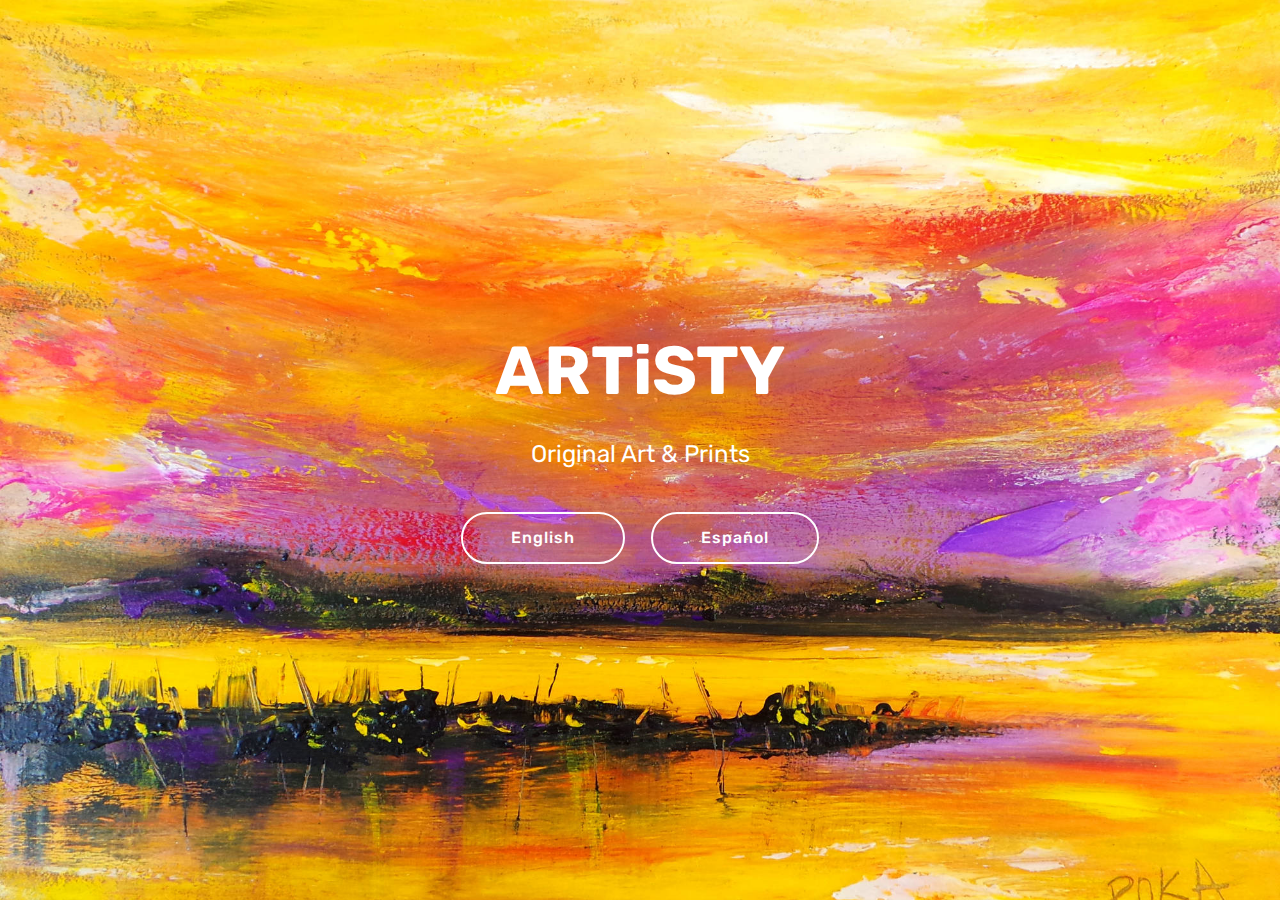
<file: index.html>
<!DOCTYPE html>
<html  >
<head>
  <!-- Site made with Mobirise Website Builder v4.10.1, https://mobirise.com -->
  <meta charset="UTF-8">
  <meta http-equiv="X-UA-Compatible" content="IE=edge">
  <meta name="generator" content="Mobirise v4.10.1, mobirise.com">
  <meta name="viewport" content="width=device-width, initial-scale=1, minimum-scale=1">
  <link rel="shortcut icon" href="assets/images/logo-flor-roja-128x125.png" type="image/x-icon">
  <meta name="description" content="">
  
  <title>ARTISTY</title>
  <link rel="stylesheet" href="assets/web/assets/mobirise-icons/mobirise-icons.css">
  <link rel="stylesheet" href="assets/tether/tether.min.css">
  <link rel="stylesheet" href="assets/bootstrap/css/bootstrap.min.css">
  <link rel="stylesheet" href="assets/bootstrap/css/bootstrap-grid.min.css">
  <link rel="stylesheet" href="assets/bootstrap/css/bootstrap-reboot.min.css">
  <link rel="stylesheet" href="assets/theme/css/style.css">
  <link rel="stylesheet" href="assets/mobirise/css/mbr-additional.css" type="text/css">
  
  
  
</head>
<body>
  <section class="cid-rqxoQZD95g mbr-fullscreen" id="header2-3">

    

    

    <div class="container align-center">
        <div class="row justify-content-md-center">
            <div class="mbr-white col-md-10">
                <h1 class="mbr-section-title mbr-bold pb-3 mbr-fonts-style display-1">
                    ARTiSTY</h1>
                
                <p class="mbr-text pb-3 mbr-fonts-style display-5">
                    Original Art &amp; Prints</p>
                <div class="mbr-section-btn"><a class="btn btn-md btn-white-outline display-4" href="page1.html">English</a> <a class="btn btn-md btn-white-outline display-4" href="page1.html">Español</a></div>
            </div>
        </div>
    </div>
    
</section>


  <section class="engine"><a href="https://mobirise.info/b">create your own site</a></section><script src="assets/web/assets/jquery/jquery.min.js"></script>
  <script src="assets/popper/popper.min.js"></script>
  <script src="assets/tether/tether.min.js"></script>
  <script src="assets/bootstrap/js/bootstrap.min.js"></script>
  <script src="assets/smoothscroll/smooth-scroll.js"></script>
  <script src="assets/theme/js/script.js"></script>
  
  
</body>
</html>
</file>
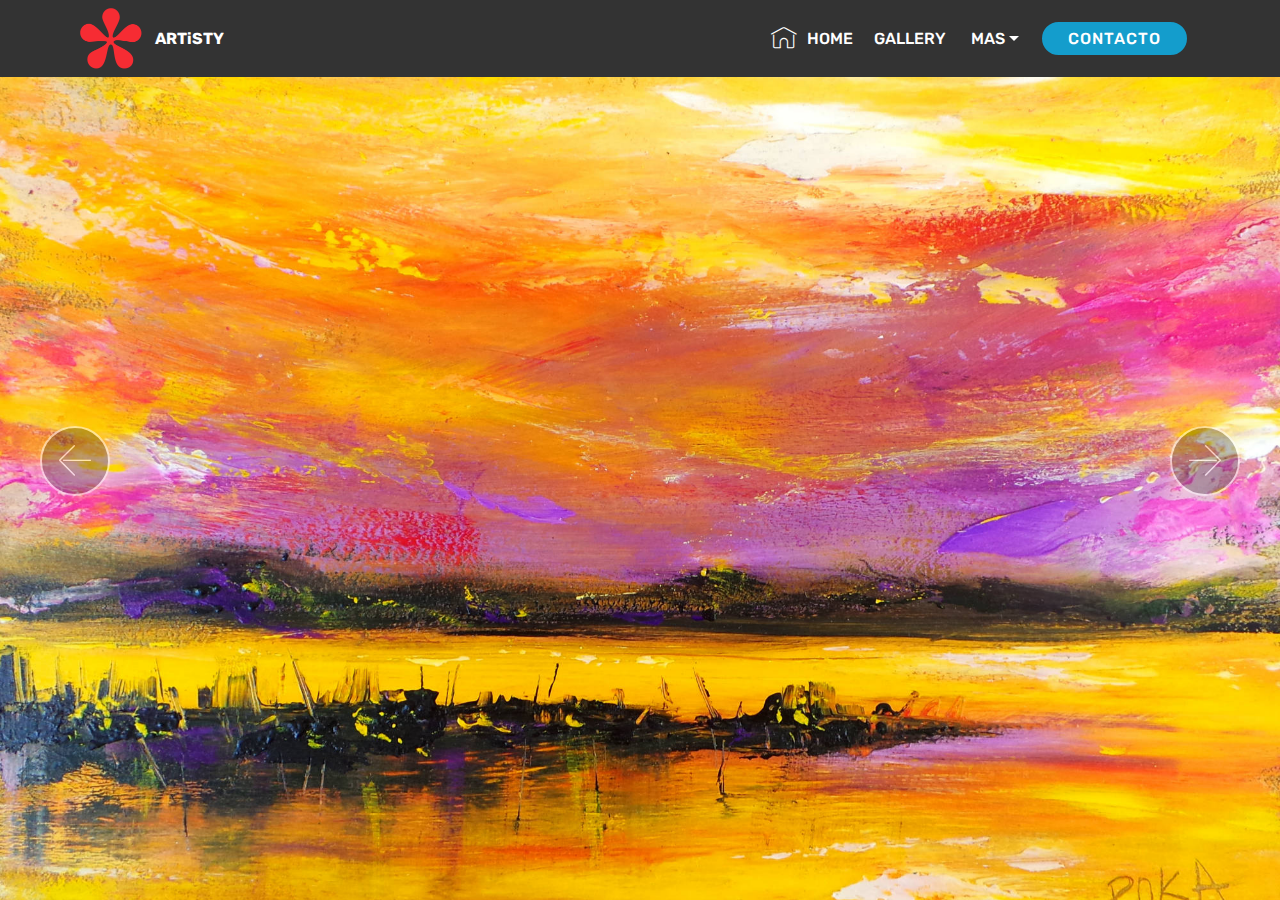
<file: page1.html>
<!DOCTYPE html>
<html  >
<head>
  <!-- Site made with Mobirise Website Builder v4.10.1, https://mobirise.com -->
  <meta charset="UTF-8">
  <meta http-equiv="X-UA-Compatible" content="IE=edge">
  <meta name="generator" content="Mobirise v4.10.1, mobirise.com">
  <meta name="viewport" content="width=device-width, initial-scale=1, minimum-scale=1">
  <link rel="shortcut icon" href="assets/images/logo-flor-roja-128x125.png" type="image/x-icon">
  <meta name="description" content="Web Site Builder Description">
  
  <title>HOME</title>
  <link rel="stylesheet" href="assets/web/assets/mobirise-icons2/mobirise2.css">
  <link rel="stylesheet" href="assets/web/assets/mobirise-icons/mobirise-icons.css">
  <link rel="stylesheet" href="assets/tether/tether.min.css">
  <link rel="stylesheet" href="assets/bootstrap/css/bootstrap.min.css">
  <link rel="stylesheet" href="assets/bootstrap/css/bootstrap-grid.min.css">
  <link rel="stylesheet" href="assets/bootstrap/css/bootstrap-reboot.min.css">
  <link rel="stylesheet" href="assets/dropdown/css/style.css">
  <link rel="stylesheet" href="assets/theme/css/style.css">
  <link rel="stylesheet" href="assets/mobirise/css/mbr-additional.css" type="text/css">
  
  
  
</head>
<body>
  <section class="carousel slide cid-rqxq6a80JO" data-interval="false" id="slider1-4">

    

    <div class="full-screen"><div class="mbr-slider slide carousel" data-pause="true" data-keyboard="false" data-ride="carousel" data-interval="4000"><div class="carousel-inner" role="listbox"><div class="carousel-item slider-fullscreen-image" data-bg-video-slide="false" style="background-image: url(assets/images/roka-2-2000x2468.jpg);"><div class="container container-slide"><div class="image_wrapper"><img src="assets/images/roka-2-2000x2468.jpg"><div class="carousel-caption justify-content-center"><div class="col-10 align-center"></div></div></div></div></div><div class="carousel-item slider-fullscreen-image active" data-bg-video-slide="false" style="background-image: url(assets/images/roka-0-2000x1616.jpg);"><div class="container container-slide"><div class="image_wrapper"><img src="assets/images/roka-0-2000x1616.jpg"><div class="carousel-caption justify-content-center"><div class="col-10 align-center"></div></div></div></div></div><div class="carousel-item slider-fullscreen-image" data-bg-video-slide="false" style="background-image: url(assets/images/roka-1-2000x1587.jpg);"><div class="container container-slide"><div class="image_wrapper"><img src="assets/images/roka-1-2000x1587.jpg"><div class="carousel-caption justify-content-center"><div class="col-10 align-center"></div></div></div></div></div></div><a data-app-prevent-settings="" class="carousel-control carousel-control-prev" role="button" data-slide="prev" href="#slider1-4"><span aria-hidden="true" class="mbri-left mbr-iconfont"></span><span class="sr-only">Previous</span></a><a data-app-prevent-settings="" class="carousel-control carousel-control-next" role="button" data-slide="next" href="#slider1-4"><span aria-hidden="true" class="mbri-right mbr-iconfont"></span><span class="sr-only">Next</span></a></div></div>

</section>

<section class="engine"><a href="https://mobirise.info/l">free site templates</a></section><section class="menu cid-rqxqnmJ5Lh" once="menu" id="menu1-5">

    

    <nav class="navbar navbar-expand beta-menu navbar-dropdown align-items-center navbar-fixed-top navbar-toggleable-sm">
        <button class="navbar-toggler navbar-toggler-right" type="button" data-toggle="collapse" data-target="#navbarSupportedContent" aria-controls="navbarSupportedContent" aria-expanded="false" aria-label="Toggle navigation">
            <div class="hamburger">
                <span></span>
                <span></span>
                <span></span>
                <span></span>
            </div>
        </button>
        <div class="menu-logo">
            <div class="navbar-brand">
                <span class="navbar-logo">
                    <a href="index.html">
                         <img src="assets/images/logo-flor-roja-124x121.png" alt="ARTISTY" title="ARTISTY" style="height: 3.8rem;">
                    </a>
                </span>
                <span class="navbar-caption-wrap"><a class="navbar-caption text-white display-4" href="index.html">
                        ARTiSTY</a></span>
            </div>
        </div>
        <div class="collapse navbar-collapse" id="navbarSupportedContent">
            <ul class="navbar-nav nav-dropdown" data-app-modern-menu="true"><li class="nav-item">
                    <a class="nav-link link text-white display-4" href="page1.html">
                        <span class="mbri-home mbr-iconfont mbr-iconfont-btn"></span>
                        HOME</a>
                </li>
                <li class="nav-item">
                    <a class="nav-link link text-white display-4" href="page2.html">
                        
                        GALLERY&nbsp;</a>
                </li><li class="nav-item dropdown open"><a class="nav-link link text-white dropdown-toggle display-4" href="page2.html" data-toggle="dropdown-submenu" aria-expanded="true">
                        
                        MAS</a><div class="dropdown-menu"><a class="text-white dropdown-item display-4" href="page5.html"><span class="mobi-mbri mobi-mbri-video-play mbr-iconfont mbr-iconfont-btn"></span>VIDEO</a><a class="text-white dropdown-item display-4" href="page6.html" aria-expanded="false">INSPIRACION</a><a class="text-white dropdown-item display-4" href="page7.html" aria-expanded="false">LaChance</a></div></li></ul>
            <div class="navbar-buttons mbr-section-btn"><a class="btn btn-sm btn-primary display-4" href="page3.html">
                    
                    CONTACTO</a></div>
        </div>
    </nav>
</section>


  <script src="assets/web/assets/jquery/jquery.min.js"></script>
  <script src="assets/tether/tether.min.js"></script>
  <script src="assets/popper/popper.min.js"></script>
  <script src="assets/bootstrap/js/bootstrap.min.js"></script>
  <script src="assets/ytplayer/jquery.mb.ytplayer.min.js"></script>
  <script src="assets/vimeoplayer/jquery.mb.vimeo_player.js"></script>
  <script src="assets/smoothscroll/smooth-scroll.js"></script>
  <script src="assets/bootstrapcarouselswipe/bootstrap-carousel-swipe.js"></script>
  <script src="assets/dropdown/js/script.min.js"></script>
  <script src="assets/touchswipe/jquery.touch-swipe.min.js"></script>
  <script src="assets/theme/js/script.js"></script>
  <script src="assets/slidervideo/script.js"></script>
  
  
</body>
</html>
</file>
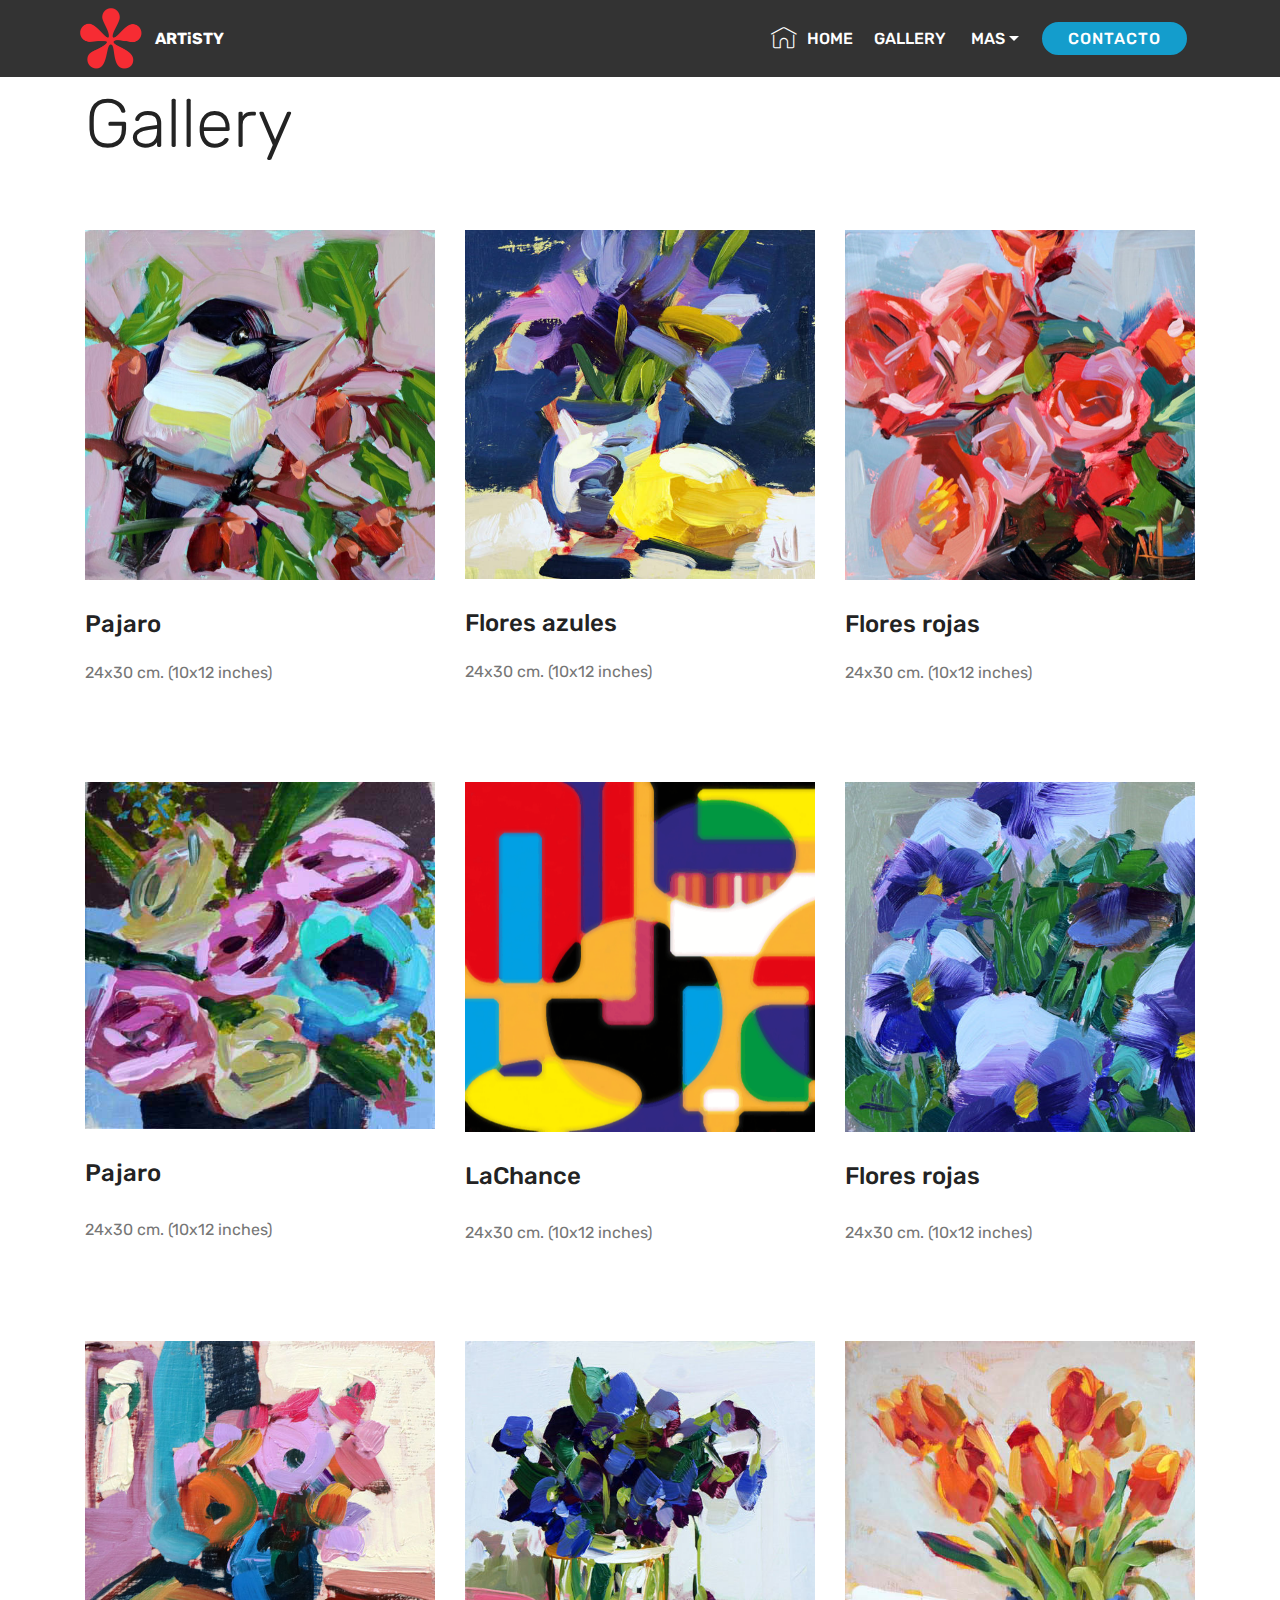
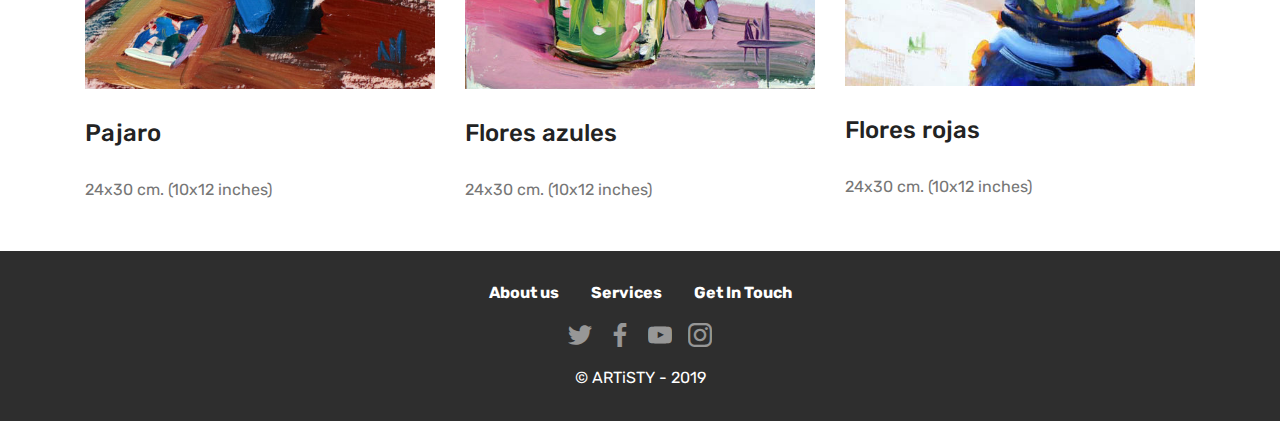
<file: page2.html>
<!DOCTYPE html>
<html  >
<head>
  <!-- Site made with Mobirise Website Builder v4.10.1, https://mobirise.com -->
  <meta charset="UTF-8">
  <meta http-equiv="X-UA-Compatible" content="IE=edge">
  <meta name="generator" content="Mobirise v4.10.1, mobirise.com">
  <meta name="viewport" content="width=device-width, initial-scale=1, minimum-scale=1">
  <link rel="shortcut icon" href="assets/images/logo-flor-roja-128x125.png" type="image/x-icon">
  <meta name="description" content="Website Builder Description">
  
  <title>GALLERY</title>
  <link rel="stylesheet" href="assets/web/assets/mobirise-icons2/mobirise2.css">
  <link rel="stylesheet" href="assets/web/assets/mobirise-icons/mobirise-icons.css">
  <link rel="stylesheet" href="assets/tether/tether.min.css">
  <link rel="stylesheet" href="assets/bootstrap/css/bootstrap.min.css">
  <link rel="stylesheet" href="assets/bootstrap/css/bootstrap-grid.min.css">
  <link rel="stylesheet" href="assets/bootstrap/css/bootstrap-reboot.min.css">
  <link rel="stylesheet" href="assets/dropdown/css/style.css">
  <link rel="stylesheet" href="assets/socicon/css/styles.css">
  <link rel="stylesheet" href="assets/theme/css/style.css">
  <link rel="stylesheet" href="assets/mobirise/css/mbr-additional.css" type="text/css">
  
  
  
</head>
<body>
  <section class="menu cid-rqxqnmJ5Lh" once="menu" id="menu1-6">

    

    <nav class="navbar navbar-expand beta-menu navbar-dropdown align-items-center navbar-fixed-top navbar-toggleable-sm">
        <button class="navbar-toggler navbar-toggler-right" type="button" data-toggle="collapse" data-target="#navbarSupportedContent" aria-controls="navbarSupportedContent" aria-expanded="false" aria-label="Toggle navigation">
            <div class="hamburger">
                <span></span>
                <span></span>
                <span></span>
                <span></span>
            </div>
        </button>
        <div class="menu-logo">
            <div class="navbar-brand">
                <span class="navbar-logo">
                    <a href="index.html">
                         <img src="assets/images/logo-flor-roja-124x121.png" alt="ARTISTY" title="ARTISTY" style="height: 3.8rem;">
                    </a>
                </span>
                <span class="navbar-caption-wrap"><a class="navbar-caption text-white display-4" href="index.html">
                        ARTiSTY</a></span>
            </div>
        </div>
        <div class="collapse navbar-collapse" id="navbarSupportedContent">
            <ul class="navbar-nav nav-dropdown" data-app-modern-menu="true"><li class="nav-item">
                    <a class="nav-link link text-white display-4" href="page1.html">
                        <span class="mbri-home mbr-iconfont mbr-iconfont-btn"></span>
                        HOME</a>
                </li>
                <li class="nav-item">
                    <a class="nav-link link text-white display-4" href="page2.html">
                        
                        GALLERY&nbsp;</a>
                </li><li class="nav-item dropdown"><a class="nav-link link text-white dropdown-toggle display-4" href="page2.html" data-toggle="dropdown-submenu" aria-expanded="true">
                        
                        MAS</a><div class="dropdown-menu"><a class="text-white dropdown-item display-4" href="page5.html"><span class="mobi-mbri mobi-mbri-video-play mbr-iconfont mbr-iconfont-btn"></span>VIDEO</a><a class="text-white dropdown-item display-4" href="page6.html" aria-expanded="false">INSPIRACION</a><a class="text-white dropdown-item display-4" href="page7.html" aria-expanded="false">LaChance</a></div></li></ul>
            <div class="navbar-buttons mbr-section-btn"><a class="btn btn-sm btn-primary display-4" href="page3.html">
                    
                    CONTACTO</a></div>
        </div>
    </nav>
</section>

<section class="engine"><a href="https://mobirise.info/i">free web creation software</a></section><section class="services1 cid-rqxD1HdMc5" id="services1-7">
    <!---->
    
    <!---->
    <!--Overlay-->
    
    <!--Container-->
    <div class="container">
        <div class="row justify-content-center">
            <!--Titles-->
            <div class="title pb-5 col-12">
                <h2 class="align-left pb-3 mbr-fonts-style display-1">
                    Gallery</h2>
                
            </div>
            <!--Card-1-->
            <div class="card col-12 col-md-6 col-lg-4">
                <div class="card-wrapper">
                    <div class="card-img">
                        <a href="page4.html"><img src="assets/images/chickadee-1037-1000x1500-700x687.jpg" alt="ARTiSTY" title="ARTiSTY"></a>
                    </div>
                    <div class="card-box pb-md-5">
                        <h4 class="card-title mbr-fonts-style display-5">
                            Pajaro</h4>
                        <p class="mbr-text mbr-fonts-style display-7">
                            24x30 cm. (10x12 inches)</p>
                        <!--Btn-->
                        
                    </div>
                </div>
            </div>
            <!--Card-2-->
            <div class="card col-12 col-md-6 col-lg-4">
                <div class="card-wrapper">
                    <div class="card-img">
                        <a href="page4.html"><img src="assets/images/purple-iris-and-lemon-edited-1-600x599.jpg" alt="ARTiSTY" title="Flores azules"></a>
                    </div>
                    <div class="card-box pb-md-5">
                        <h4 class="card-title mbr-fonts-style display-5">
                            Flores azules</h4>
                        <p class="mbr-text mbr-fonts-style display-7">
                            24x30 cm. (10x12 inches)
                        </p>
                        <!--Btn-->
                        
                    </div>
                </div>
            </div>
            <!--Card-3-->
            <div class="card col-12 col-md-6 col-lg-4 last-child">
                <div class="card-wrapper">
                    <div class="card-img">
                        <a href="page4.html"><img src="assets/images/orange-begonias-edited-1-600x605.jpg" alt="ARTiSTY" title="ARTiSTY"></a>
                    </div>
                    <div class="card-box">
                        <h4 class="card-title mbr-fonts-style display-5">
                            Flores rojas</h4>
                        <p class="mbr-text mbr-fonts-style display-7">
                            24x30 cm. (10x12 inches)
                        </p>
                        <!--Btn-->
                        
                    </div>
                </div>
            </div>
            <!--Card-4-->
            
        </div>
    </div>
</section>

<section class="services1 cid-rqxRJwpBxb" id="services1-f">
    <!---->
    
    <!---->
    <!--Overlay-->
    
    <!--Container-->
    <div class="container">
        <div class="row justify-content-center">
            <!--Titles-->
            <div class="title pb-5 col-12">
                
                
            </div>
            <!--Card-1-->
            <div class="card col-12 col-md-6 col-lg-4">
                <div class="card-wrapper">
                    <div class="card-img">
                        <a href="page4.html"><img src="assets/images/bouquet-edited-2-500x496.jpg" alt="ARTiSTY" title="ARTiSTY"></a>
                    </div>
                    <div class="card-box pb-md-5">
                        <h4 class="card-title mbr-fonts-style display-5">
                            Pajaro</h4>
                        <p class="mbr-text mbr-fonts-style display-7">
                            24x30 cm. (10x12 inches)</p>
                        <!--Btn-->
                        
                    </div>
                </div>
            </div>
            <!--Card-2-->
            <div class="card col-12 col-md-6 col-lg-4">
                <div class="card-wrapper">
                    <div class="card-img">
                        <a href="page7.html"><img src="assets/images/william-lachance-700x495.png" alt="ARTiSTY" title="LaChance"></a>
                    </div>
                    <div class="card-box pb-md-5">
                        <h4 class="card-title mbr-fonts-style display-5">
                            LaChance</h4>
                        <p class="mbr-text mbr-fonts-style display-7">
                            24x30 cm. (10x12 inches)
                        </p>
                        <!--Btn-->
                        
                    </div>
                </div>
            </div>
            <!--Card-3-->
            <div class="card col-12 col-md-6 col-lg-4 last-child">
                <div class="card-wrapper">
                    <div class="card-img">
                        <a href="page4.html"><img src="assets/images/purple-pansies-edited-1-500x501.jpg" alt="ARTiSTY" title="ARTiSTY"></a>
                    </div>
                    <div class="card-box">
                        <h4 class="card-title mbr-fonts-style display-5">
                            Flores rojas</h4>
                        <p class="mbr-text mbr-fonts-style display-7">
                            24x30 cm. (10x12 inches)
                        </p>
                        <!--Btn-->
                        
                    </div>
                </div>
            </div>
            <!--Card-4-->
            
        </div>
    </div>
</section>

<section class="services1 cid-rqxSgaySiH" id="services1-g">
    <!---->
    
    <!---->
    <!--Overlay-->
    
    <!--Container-->
    <div class="container">
        <div class="row justify-content-center">
            <!--Titles-->
            <div class="title pb-5 col-12">
                
                
            </div>
            <!--Card-1-->
            <div class="card col-12 col-md-6 col-lg-4">
                <div class="card-wrapper">
                    <div class="card-img">
                        <a href="page4.html"><img src="assets/images/ranunculus-blue-vase-3-edited-1-600x597.jpg" alt="ARTiSTY" title="ARTiSTY"></a>
                    </div>
                    <div class="card-box pb-md-5">
                        <h4 class="card-title mbr-fonts-style display-5">
                            Pajaro</h4>
                        <p class="mbr-text mbr-fonts-style display-7">
                            24x30 cm. (10x12 inches)</p>
                        <!--Btn-->
                        
                    </div>
                </div>
            </div>
            <!--Card-2-->
            <div class="card col-12 col-md-6 col-lg-4">
                <div class="card-wrapper">
                    <div class="card-img">
                        <a href="page4.html"><img src="assets/images/violets-jelly-jar-edited-1-500x497.jpg" alt="ARTiSTY" title="Flores azules"></a>
                    </div>
                    <div class="card-box pb-md-5">
                        <h4 class="card-title mbr-fonts-style display-5">
                            Flores azules</h4>
                        <p class="mbr-text mbr-fonts-style display-7">
                            24x30 cm. (10x12 inches)
                        </p>
                        <!--Btn-->
                        
                    </div>
                </div>
            </div>
            <!--Card-3-->
            <div class="card col-12 col-md-6 col-lg-4 last-child">
                <div class="card-wrapper">
                    <div class="card-img">
                        <a href="page4.html"><img src="assets/images/orange-tulips-blue-vase-edited-1-500x493.jpg" alt="ARTiSTY" title="ARTiSTY"></a>
                    </div>
                    <div class="card-box">
                        <h4 class="card-title mbr-fonts-style display-5">
                            Flores rojas</h4>
                        <p class="mbr-text mbr-fonts-style display-7">
                            24x30 cm. (10x12 inches)
                        </p>
                        <!--Btn-->
                        
                    </div>
                </div>
            </div>
            <!--Card-4-->
            
        </div>
    </div>
</section>

<section once="footers" class="cid-rqxKnNPS67" id="footer7-9">

    

    

    <div class="container">
        <div class="media-container-row align-center mbr-white">
            <div class="row row-links">
                <ul class="foot-menu">
                    
                    
                    
                    
                    
                <li class="foot-menu-item mbr-fonts-style display-7">
                        <a class="text-white mbr-bold" href="page1.html" target="_blank">About us</a>
                    </li><li class="foot-menu-item mbr-fonts-style display-7">
                        <a class="text-white mbr-bold" href="page1.html" target="_blank">Services</a>
                    </li><li class="foot-menu-item mbr-fonts-style display-7">
                        <a class="text-white mbr-bold" href="page1.html" target="_blank">Get In Touch</a>
                    </li></ul>
            </div>
            <div class="row social-row">
                <div class="social-list align-right pb-2">
                    
                    
                    
                    
                    
                    
                <div class="soc-item">
                        <a href="page1.html" target="_blank">
                            <span class="mbr-iconfont mbr-iconfont-social socicon-twitter socicon"></span>
                        </a>
                    </div><div class="soc-item">
                        <a href="page1.html" target="_blank">
                            <span class="mbr-iconfont mbr-iconfont-social socicon-facebook socicon"></span>
                        </a>
                    </div><div class="soc-item">
                        <a href="page1.html" target="_blank">
                            <span class="mbr-iconfont mbr-iconfont-social socicon-youtube socicon"></span>
                        </a>
                    </div><div class="soc-item">
                        <a href="page1.html" target="_blank">
                            <span class="mbr-iconfont mbr-iconfont-social socicon-instagram socicon"></span>
                        </a>
                    </div></div>
            </div>
            <div class="row row-copirayt">
                <p class="mbr-text mb-0 mbr-fonts-style mbr-white align-center display-7">
                    © ARTiSTY - 2019</p>
            </div>
        </div>
    </div>
</section>


  <script src="assets/web/assets/jquery/jquery.min.js"></script>
  <script src="assets/popper/popper.min.js"></script>
  <script src="assets/tether/tether.min.js"></script>
  <script src="assets/bootstrap/js/bootstrap.min.js"></script>
  <script src="assets/dropdown/js/script.min.js"></script>
  <script src="assets/touchswipe/jquery.touch-swipe.min.js"></script>
  <script src="assets/smoothscroll/smooth-scroll.js"></script>
  <script src="assets/theme/js/script.js"></script>
  
  
</body>
</html>
</file>
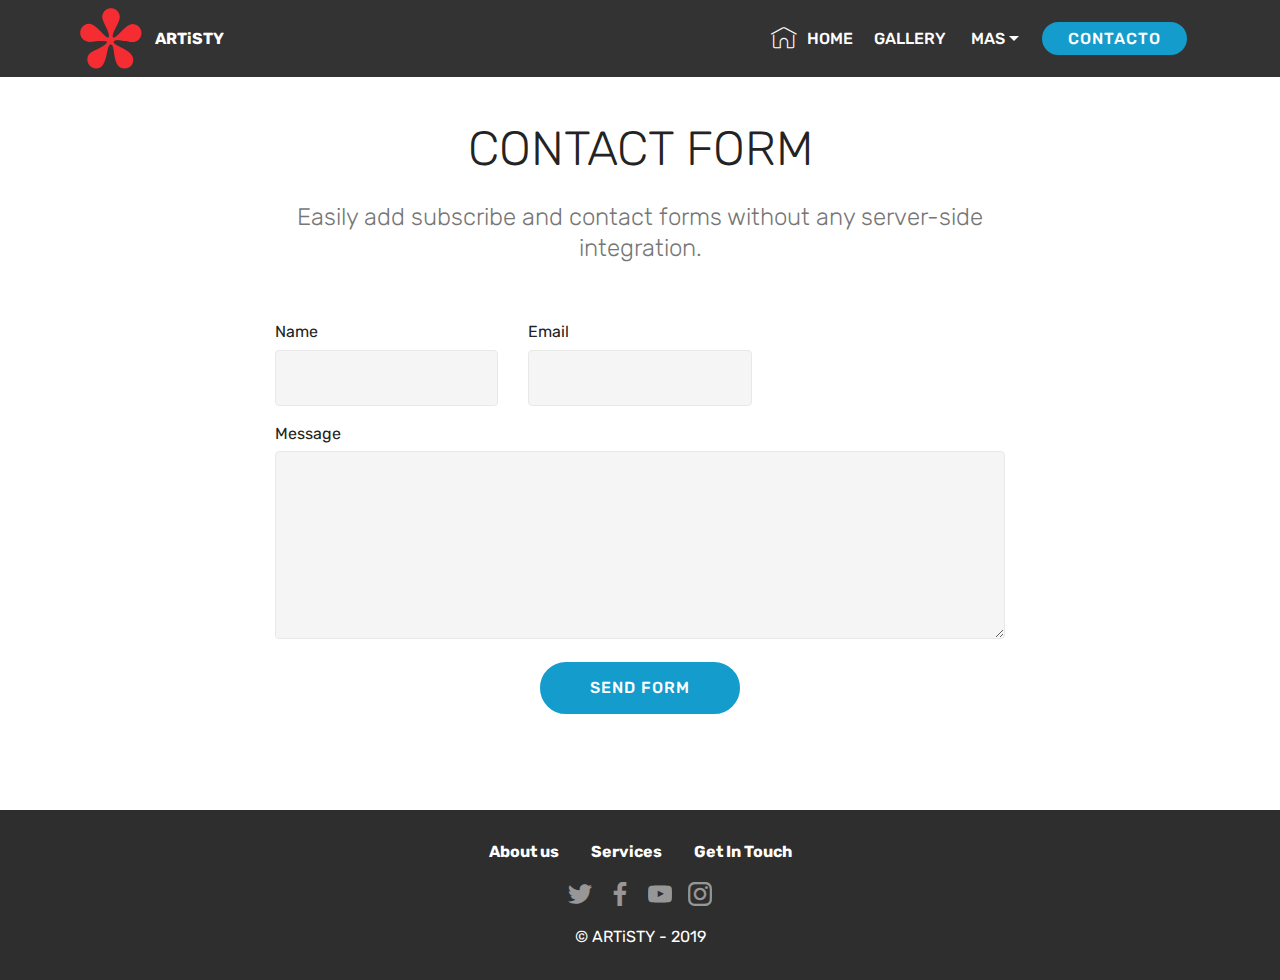
<file: page3.html>
<!DOCTYPE html>
<html  >
<head>
  <!-- Site made with Mobirise Website Builder v4.10.1, https://mobirise.com -->
  <meta charset="UTF-8">
  <meta http-equiv="X-UA-Compatible" content="IE=edge">
  <meta name="generator" content="Mobirise v4.10.1, mobirise.com">
  <meta name="viewport" content="width=device-width, initial-scale=1, minimum-scale=1">
  <link rel="shortcut icon" href="assets/images/logo-flor-roja-128x125.png" type="image/x-icon">
  <meta name="description" content="Website Builder Description">
  
  <title>CONTACTO</title>
  <link rel="stylesheet" href="assets/web/assets/mobirise-icons/mobirise-icons.css">
  <link rel="stylesheet" href="assets/web/assets/mobirise-icons2/mobirise2.css">
  <link rel="stylesheet" href="assets/tether/tether.min.css">
  <link rel="stylesheet" href="assets/bootstrap/css/bootstrap.min.css">
  <link rel="stylesheet" href="assets/bootstrap/css/bootstrap-grid.min.css">
  <link rel="stylesheet" href="assets/bootstrap/css/bootstrap-reboot.min.css">
  <link rel="stylesheet" href="assets/dropdown/css/style.css">
  <link rel="stylesheet" href="assets/socicon/css/styles.css">
  <link rel="stylesheet" href="assets/theme/css/style.css">
  <link rel="stylesheet" href="assets/mobirise/css/mbr-additional.css" type="text/css">
  
  
  
</head>
<body>
  <section class="menu cid-rqxqnmJ5Lh" once="menu" id="menu1-6">

    

    <nav class="navbar navbar-expand beta-menu navbar-dropdown align-items-center navbar-fixed-top navbar-toggleable-sm">
        <button class="navbar-toggler navbar-toggler-right" type="button" data-toggle="collapse" data-target="#navbarSupportedContent" aria-controls="navbarSupportedContent" aria-expanded="false" aria-label="Toggle navigation">
            <div class="hamburger">
                <span></span>
                <span></span>
                <span></span>
                <span></span>
            </div>
        </button>
        <div class="menu-logo">
            <div class="navbar-brand">
                <span class="navbar-logo">
                    <a href="index.html">
                         <img src="assets/images/logo-flor-roja-124x121.png" alt="ARTISTY" title="ARTISTY" style="height: 3.8rem;">
                    </a>
                </span>
                <span class="navbar-caption-wrap"><a class="navbar-caption text-white display-4" href="index.html">
                        ARTiSTY</a></span>
            </div>
        </div>
        <div class="collapse navbar-collapse" id="navbarSupportedContent">
            <ul class="navbar-nav nav-dropdown" data-app-modern-menu="true"><li class="nav-item">
                    <a class="nav-link link text-white display-4" href="page1.html">
                        <span class="mbri-home mbr-iconfont mbr-iconfont-btn"></span>
                        HOME</a>
                </li>
                <li class="nav-item">
                    <a class="nav-link link text-white display-4" href="page2.html">
                        
                        GALLERY&nbsp;</a>
                </li><li class="nav-item dropdown open"><a class="nav-link link text-white dropdown-toggle display-4" href="page2.html" data-toggle="dropdown-submenu" aria-expanded="true">
                        
                        MAS</a><div class="dropdown-menu"><a class="text-white dropdown-item display-4" href="page5.html"><span class="mobi-mbri mobi-mbri-video-play mbr-iconfont mbr-iconfont-btn"></span>VIDEO</a><a class="text-white dropdown-item display-4" href="page6.html" aria-expanded="false">INSPIRACION</a><a class="text-white dropdown-item display-4" href="page7.html" aria-expanded="false">LaChance</a></div></li></ul>
            <div class="navbar-buttons mbr-section-btn"><a class="btn btn-sm btn-primary display-4" href="page3.html">
                    
                    CONTACTO</a></div>
        </div>
    </nav>
</section>

<section class="engine"><a href="https://mobirise.info/b">how to create your own site for free</a></section><section class="mbr-section form1 cid-rqxLQfv9oO" id="form1-a">

    

    
    <div class="container">
        <div class="row justify-content-center">
            <div class="title col-12 col-lg-8">
                <h2 class="mbr-section-title align-center pb-3 mbr-fonts-style display-2">
                    CONTACT FORM
                </h2>
                <h3 class="mbr-section-subtitle align-center mbr-light pb-3 mbr-fonts-style display-5">
                    Easily add subscribe and contact forms without any server-side integration.
                </h3>
            </div>
        </div>
    </div>
    <div class="container">
        <div class="row justify-content-center">
            <div class="media-container-column col-lg-8" data-form-type="formoid">
                <!---Formbuilder Form--->
                <form action="https://mobirise.com/" method="POST" class="mbr-form form-with-styler" data-form-title="Mobirise Form"><input type="hidden" name="email" data-form-email="true" value="rmW1RrdlgmswkYlWoLIiNTYgkLR377//KT8sG2i6JRLl+jCCJA6VofgBByWYWeXuT/k9R2G2S9nb6y8j+Ck9yBOPpWmuE3mW5uDYguPn1p0GTUtT+Xbeyc1Sf5fqNjoO">
                    <div class="row row-sm-offset">
                        <div hidden="hidden" data-form-alert="" class="alert alert-success col-12">Thanks for filling out the form!</div>
                        <div hidden="hidden" data-form-alert-danger="" class="alert alert-danger col-12">
                        </div>
                    </div>
                    <div class="dragArea row row-sm-offset">
                        <div class="col-md-4  form-group" data-for="name">
                            <label for="name-form1-a" class="form-control-label mbr-fonts-style display-7">Name</label>
                            <input type="text" name="name" data-form-field="Name" required="required" class="form-control display-7" id="name-form1-a">
                        </div>
                        <div class="col-md-4  form-group" data-for="email">
                            <label for="email-form1-a" class="form-control-label mbr-fonts-style display-7">Email</label>
                            <input type="email" name="email" data-form-field="Email" required="required" class="form-control display-7" id="email-form1-a">
                        </div>
                        
                        <div data-for="message" class="col-md-12 form-group">
                            <label for="message-form1-a" class="form-control-label mbr-fonts-style display-7">Message</label>
                            <textarea name="message" data-form-field="Message" class="form-control display-7" id="message-form1-a"></textarea>
                        </div>
                        <div class="col-md-12 input-group-btn align-center">
                            <button type="submit" class="btn btn-primary btn-form display-4">SEND FORM</button>
                        </div>
                    </div>
                </form><!---Formbuilder Form--->
            </div>
        </div>
    </div>
</section>

<section once="footers" class="cid-rqxKnNPS67" id="footer7-9">

    

    

    <div class="container">
        <div class="media-container-row align-center mbr-white">
            <div class="row row-links">
                <ul class="foot-menu">
                    
                    
                    
                    
                    
                <li class="foot-menu-item mbr-fonts-style display-7">
                        <a class="text-white mbr-bold" href="page1.html" target="_blank">About us</a>
                    </li><li class="foot-menu-item mbr-fonts-style display-7">
                        <a class="text-white mbr-bold" href="page1.html" target="_blank">Services</a>
                    </li><li class="foot-menu-item mbr-fonts-style display-7">
                        <a class="text-white mbr-bold" href="page1.html" target="_blank">Get In Touch</a>
                    </li></ul>
            </div>
            <div class="row social-row">
                <div class="social-list align-right pb-2">
                    
                    
                    
                    
                    
                    
                <div class="soc-item">
                        <a href="page1.html" target="_blank">
                            <span class="mbr-iconfont mbr-iconfont-social socicon-twitter socicon"></span>
                        </a>
                    </div><div class="soc-item">
                        <a href="page1.html" target="_blank">
                            <span class="mbr-iconfont mbr-iconfont-social socicon-facebook socicon"></span>
                        </a>
                    </div><div class="soc-item">
                        <a href="page1.html" target="_blank">
                            <span class="mbr-iconfont mbr-iconfont-social socicon-youtube socicon"></span>
                        </a>
                    </div><div class="soc-item">
                        <a href="page1.html" target="_blank">
                            <span class="mbr-iconfont mbr-iconfont-social socicon-instagram socicon"></span>
                        </a>
                    </div></div>
            </div>
            <div class="row row-copirayt">
                <p class="mbr-text mb-0 mbr-fonts-style mbr-white align-center display-7">
                    © ARTiSTY - 2019</p>
            </div>
        </div>
    </div>
</section>


  <script src="assets/web/assets/jquery/jquery.min.js"></script>
  <script src="assets/popper/popper.min.js"></script>
  <script src="assets/tether/tether.min.js"></script>
  <script src="assets/bootstrap/js/bootstrap.min.js"></script>
  <script src="assets/dropdown/js/script.min.js"></script>
  <script src="assets/touchswipe/jquery.touch-swipe.min.js"></script>
  <script src="assets/smoothscroll/smooth-scroll.js"></script>
  <script src="assets/theme/js/script.js"></script>
  <script src="assets/formoid/formoid.min.js"></script>
  
  
</body>
</html>
</file>
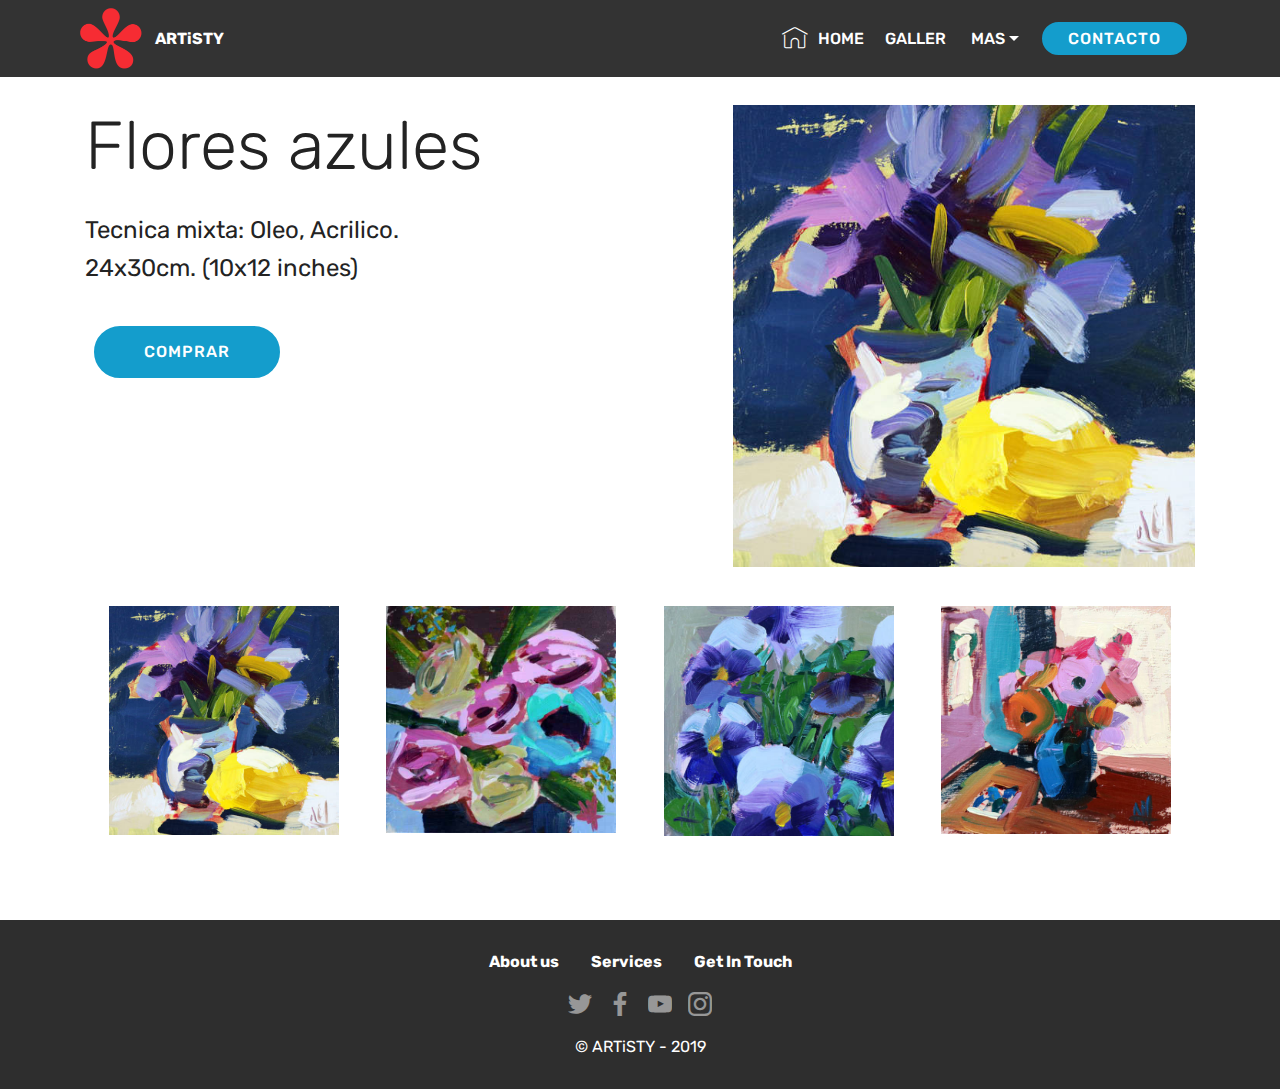
<file: page4.html>
<!DOCTYPE html>
<html  >
<head>
  <!-- Site made with Mobirise Website Builder v4.9.7, https://mobirise.com -->
  <meta charset="UTF-8">
  <meta http-equiv="X-UA-Compatible" content="IE=edge">
  <meta name="generator" content="Mobirise v4.9.7, mobirise.com">
  <meta name="viewport" content="width=device-width, initial-scale=1, minimum-scale=1">
  <link rel="shortcut icon" href="assets/images/logo-flor-roja-128x125.png" type="image/x-icon">
  <meta name="description" content="Website Builder Description">
  
  <title>Description</title>
  <link rel="stylesheet" href="assets/web/assets/mobirise-icons2/mobirise2.css">
  <link rel="stylesheet" href="assets/web/assets/mobirise-icons/mobirise-icons.css">
  <link rel="stylesheet" href="assets/tether/tether.min.css">
  <link rel="stylesheet" href="assets/bootstrap/css/bootstrap.min.css">
  <link rel="stylesheet" href="assets/bootstrap/css/bootstrap-grid.min.css">
  <link rel="stylesheet" href="assets/bootstrap/css/bootstrap-reboot.min.css">
  <link rel="stylesheet" href="assets/dropdown/css/style.css">
  <link rel="stylesheet" href="assets/socicon/css/styles.css">
  <link rel="stylesheet" href="assets/theme/css/style.css">
  <link rel="stylesheet" href="assets/gallery/style.css">
  <link rel="stylesheet" href="assets/mobirise/css/mbr-additional.css" type="text/css">
  
  
  
</head>
<body>
  <section class="menu cid-rqxqnmJ5Lh" once="menu" id="menu1-6">

    

    <nav class="navbar navbar-expand beta-menu navbar-dropdown align-items-center navbar-fixed-top navbar-toggleable-sm">
        <button class="navbar-toggler navbar-toggler-right" type="button" data-toggle="collapse" data-target="#navbarSupportedContent" aria-controls="navbarSupportedContent" aria-expanded="false" aria-label="Toggle navigation">
            <div class="hamburger">
                <span></span>
                <span></span>
                <span></span>
                <span></span>
            </div>
        </button>
        <div class="menu-logo">
            <div class="navbar-brand">
                <span class="navbar-logo">
                    <a href="index.html">
                         <img src="assets/images/logo-flor-roja-124x121.png" alt="ARTISTY" title="ARTISTY" style="height: 3.8rem;">
                    </a>
                </span>
                <span class="navbar-caption-wrap"><a class="navbar-caption text-white display-4" href="index.html">
                        ARTiSTY</a></span>
            </div>
        </div>
        <div class="collapse navbar-collapse" id="navbarSupportedContent">
            <ul class="navbar-nav nav-dropdown" data-app-modern-menu="true"><li class="nav-item">
                    <a class="nav-link link text-white display-4" href="page1.html">
                        <span class="mbri-home mbr-iconfont mbr-iconfont-btn"></span>
                        HOME</a>
                </li>
                <li class="nav-item">
                    <a class="nav-link link text-white display-4" href="page2.html">
                        
                        GALLER&nbsp;</a>
                </li><li class="nav-item dropdown"><a class="nav-link link text-white dropdown-toggle display-4" href="page2.html" data-toggle="dropdown-submenu" aria-expanded="false">
                        
                        MAS</a><div class="dropdown-menu"><a class="text-white dropdown-item display-4" href="page5.html"><span class="mobi-mbri mobi-mbri-video-play mbr-iconfont mbr-iconfont-btn"></span>VIDEO</a><a class="text-white dropdown-item display-4" href="page6.html" aria-expanded="false">INSPIRACION</a></div></li></ul>
            <div class="navbar-buttons mbr-section-btn"><a class="btn btn-sm btn-primary display-4" href="page3.html">
                    
                    CONTACTO</a></div>
        </div>
    </nav>
</section>

<section class="engine"><a href="https://mobirise.info/j">website templates</a></section><section class="header3 cid-rqxMsmIMHM" id="header3-b">

    

    

    <div class="container">
        <div class="media-container-row">
            <div class="mbr-figure" style="width: 85%;">
                <img src="assets/images/purple-iris-and-lemon-edited-1-600x599.jpg" alt="Flres Azules" title="Flres Azules">
            </div>

            <div class="media-content">
                <h1 class="mbr-section-title mbr-white pb-3 mbr-fonts-style display-1">Flores azules</h1>
                
                <div class="mbr-section-text mbr-white pb-3 ">
                    <p class="mbr-text mbr-fonts-style display-5">Tecnica mixta: Oleo, Acrilico.<br>24x30cm. (10x12 inches)</p>
                </div>
                <div class="mbr-section-btn"><a class="btn btn-md btn-primary display-4" href="page3.html">COMPRAR</a></div>
            </div>
        </div>
    </div>

</section>

<section class="mbr-gallery mbr-slider-carousel cid-rqxQ13djRx" id="gallery1-e">

    

    <div class="container">
        <div><!-- Filter --><!-- Gallery --><div class="mbr-gallery-row"><div class="mbr-gallery-layout-default"><div><div><div class="mbr-gallery-item mbr-gallery-item--p3" data-video-url="false" data-tags="Animada"><div href="#lb-gallery1-e" data-slide-to="0" data-toggle="modal"><img src="assets/images/purple-iris-and-lemon-edited-1-600x599-600x599.jpg" alt="" title=""><span class="icon-focus"></span></div></div><div class="mbr-gallery-item mbr-gallery-item--p3" data-video-url="false" data-tags="Animada"><div href="#lb-gallery1-e" data-slide-to="1" data-toggle="modal"><img src="assets/images/bouquet-edited-1-500x496-500x496.jpg" alt="" title=""><span class="icon-focus"></span></div></div><div class="mbr-gallery-item mbr-gallery-item--p3" data-video-url="false" data-tags="Animada"><div href="#lb-gallery1-e" data-slide-to="2" data-toggle="modal"><img src="assets/images/purple-pansies-edited-1-500x501-500x501.jpg" alt="" title=""><span class="icon-focus"></span></div></div><div class="mbr-gallery-item mbr-gallery-item--p3" data-video-url="false" data-tags="Animada"><div href="#lb-gallery1-e" data-slide-to="3" data-toggle="modal"><img src="assets/images/ranunculus-blue-vase-3-edited-1-600x597-600x597.jpg" alt="" title=""><span class="icon-focus"></span></div></div></div></div><div class="clearfix"></div></div></div><!-- Lightbox --><div data-app-prevent-settings="" class="mbr-slider modal fade carousel slide" tabindex="-1" data-keyboard="true" data-interval="false" id="lb-gallery1-e"><div class="modal-dialog"><div class="modal-content"><div class="modal-body"><div class="carousel-inner"><div class="carousel-item"><img src="assets/images/purple-iris-and-lemon-edited-1-600x599.jpg" alt="" title=""></div><div class="carousel-item active"><img src="assets/images/bouquet-edited-1-500x496.jpg" alt="" title=""></div><div class="carousel-item"><img src="assets/images/purple-pansies-edited-1-500x501.jpg" alt="" title=""></div><div class="carousel-item"><img src="assets/images/ranunculus-blue-vase-3-edited-1-600x597.jpg" alt="" title=""></div></div><a class="carousel-control carousel-control-prev" role="button" data-slide="prev" href="#lb-gallery1-e"><span class="mbri-left mbr-iconfont" aria-hidden="true"></span><span class="sr-only">Previous</span></a><a class="carousel-control carousel-control-next" role="button" data-slide="next" href="#lb-gallery1-e"><span class="mbri-right mbr-iconfont" aria-hidden="true"></span><span class="sr-only">Next</span></a><a class="close" href="#" role="button" data-dismiss="modal"><span class="sr-only">Close</span></a></div></div></div></div></div>
    </div>

</section>

<section once="footers" class="cid-rqxKnNPS67" id="footer7-9">

    

    

    <div class="container">
        <div class="media-container-row align-center mbr-white">
            <div class="row row-links">
                <ul class="foot-menu">
                    
                    
                    
                    
                    
                <li class="foot-menu-item mbr-fonts-style display-7">
                        <a class="text-white mbr-bold" href="page1.html" target="_blank">About us</a>
                    </li><li class="foot-menu-item mbr-fonts-style display-7">
                        <a class="text-white mbr-bold" href="page1.html" target="_blank">Services</a>
                    </li><li class="foot-menu-item mbr-fonts-style display-7">
                        <a class="text-white mbr-bold" href="page1.html" target="_blank">Get In Touch</a>
                    </li></ul>
            </div>
            <div class="row social-row">
                <div class="social-list align-right pb-2">
                    
                    
                    
                    
                    
                    
                <div class="soc-item">
                        <a href="page1.html" target="_blank">
                            <span class="mbr-iconfont mbr-iconfont-social socicon-twitter socicon"></span>
                        </a>
                    </div><div class="soc-item">
                        <a href="page1.html" target="_blank">
                            <span class="mbr-iconfont mbr-iconfont-social socicon-facebook socicon"></span>
                        </a>
                    </div><div class="soc-item">
                        <a href="page1.html" target="_blank">
                            <span class="mbr-iconfont mbr-iconfont-social socicon-youtube socicon"></span>
                        </a>
                    </div><div class="soc-item">
                        <a href="page1.html" target="_blank">
                            <span class="mbr-iconfont mbr-iconfont-social socicon-instagram socicon"></span>
                        </a>
                    </div></div>
            </div>
            <div class="row row-copirayt">
                <p class="mbr-text mb-0 mbr-fonts-style mbr-white align-center display-7">
                    © ARTiSTY - 2019</p>
            </div>
        </div>
    </div>
</section>


  <script src="assets/web/assets/jquery/jquery.min.js"></script>
  <script src="assets/popper/popper.min.js"></script>
  <script src="assets/tether/tether.min.js"></script>
  <script src="assets/bootstrap/js/bootstrap.min.js"></script>
  <script src="assets/dropdown/js/script.min.js"></script>
  <script src="assets/touchswipe/jquery.touch-swipe.min.js"></script>
  <script src="assets/bootstrapcarouselswipe/bootstrap-carousel-swipe.js"></script>
  <script src="assets/smoothscroll/smooth-scroll.js"></script>
  <script src="assets/vimeoplayer/jquery.mb.vimeo_player.js"></script>
  <script src="assets/masonry/masonry.pkgd.min.js"></script>
  <script src="assets/imagesloaded/imagesloaded.pkgd.min.js"></script>
  <script src="assets/theme/js/script.js"></script>
  <script src="assets/slidervideo/script.js"></script>
  <script src="assets/gallery/player.min.js"></script>
  <script src="assets/gallery/script.js"></script>
  
  
</body>
</html>
</file>
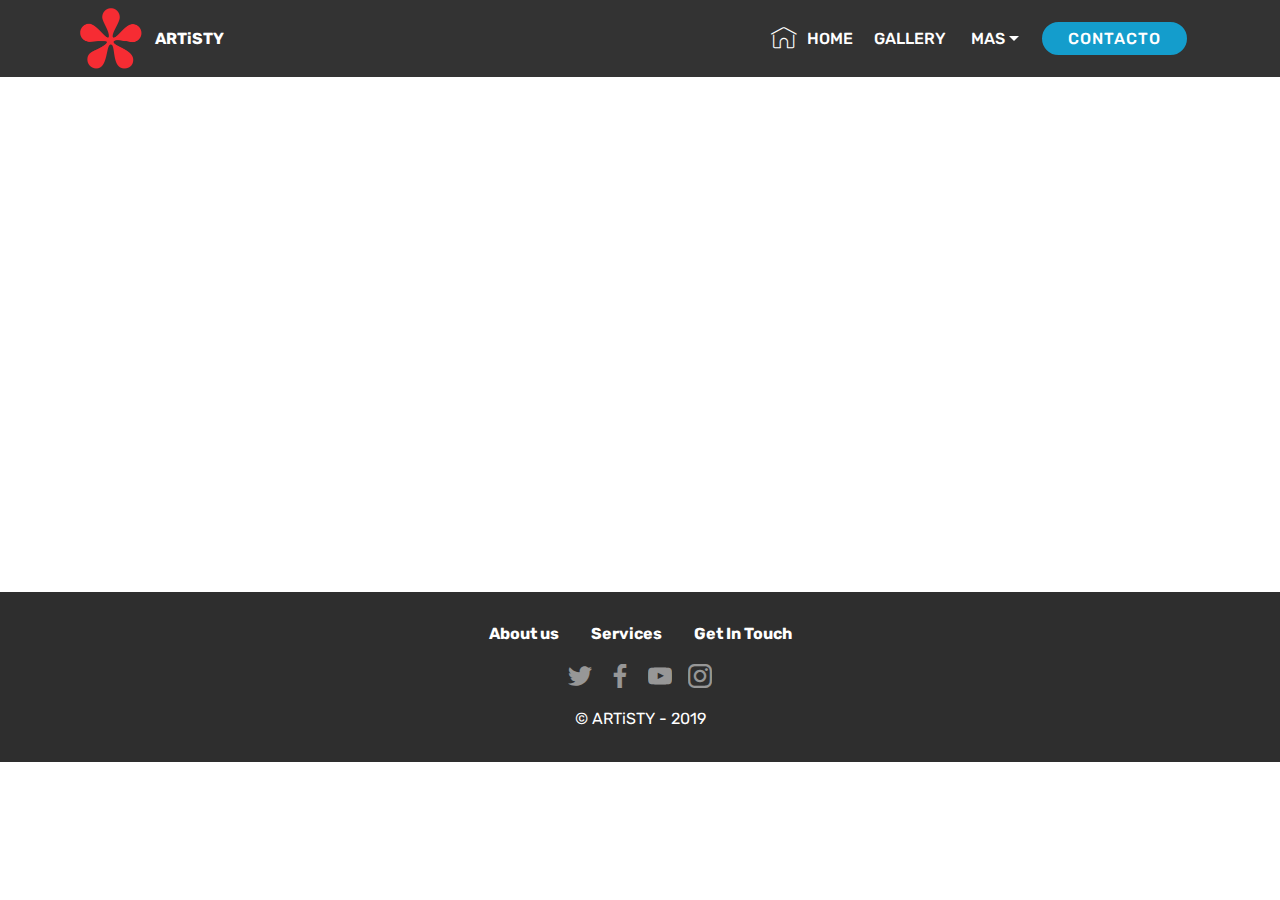
<file: page5.html>
<!DOCTYPE html>
<html  >
<head>
  <!-- Site made with Mobirise Website Builder v4.10.1, https://mobirise.com -->
  <meta charset="UTF-8">
  <meta http-equiv="X-UA-Compatible" content="IE=edge">
  <meta name="generator" content="Mobirise v4.10.1, mobirise.com">
  <meta name="viewport" content="width=device-width, initial-scale=1, minimum-scale=1">
  <link rel="shortcut icon" href="assets/images/logo-flor-roja-128x125.png" type="image/x-icon">
  <meta name="description" content="Website Builder Description">
  
  <title>VIDEO</title>
  <link rel="stylesheet" href="assets/web/assets/mobirise-icons2/mobirise2.css">
  <link rel="stylesheet" href="assets/web/assets/mobirise-icons/mobirise-icons.css">
  <link rel="stylesheet" href="assets/tether/tether.min.css">
  <link rel="stylesheet" href="assets/bootstrap/css/bootstrap.min.css">
  <link rel="stylesheet" href="assets/bootstrap/css/bootstrap-grid.min.css">
  <link rel="stylesheet" href="assets/bootstrap/css/bootstrap-reboot.min.css">
  <link rel="stylesheet" href="assets/dropdown/css/style.css">
  <link rel="stylesheet" href="assets/socicon/css/styles.css">
  <link rel="stylesheet" href="assets/theme/css/style.css">
  <link rel="stylesheet" href="assets/mobirise/css/mbr-additional.css" type="text/css">
  
  
  
</head>
<body>
  <section class="menu cid-rqxqnmJ5Lh" once="menu" id="menu1-6">

    

    <nav class="navbar navbar-expand beta-menu navbar-dropdown align-items-center navbar-fixed-top navbar-toggleable-sm">
        <button class="navbar-toggler navbar-toggler-right" type="button" data-toggle="collapse" data-target="#navbarSupportedContent" aria-controls="navbarSupportedContent" aria-expanded="false" aria-label="Toggle navigation">
            <div class="hamburger">
                <span></span>
                <span></span>
                <span></span>
                <span></span>
            </div>
        </button>
        <div class="menu-logo">
            <div class="navbar-brand">
                <span class="navbar-logo">
                    <a href="index.html">
                         <img src="assets/images/logo-flor-roja-124x121.png" alt="ARTISTY" title="ARTISTY" style="height: 3.8rem;">
                    </a>
                </span>
                <span class="navbar-caption-wrap"><a class="navbar-caption text-white display-4" href="index.html">
                        ARTiSTY</a></span>
            </div>
        </div>
        <div class="collapse navbar-collapse" id="navbarSupportedContent">
            <ul class="navbar-nav nav-dropdown" data-app-modern-menu="true"><li class="nav-item">
                    <a class="nav-link link text-white display-4" href="page1.html">
                        <span class="mbri-home mbr-iconfont mbr-iconfont-btn"></span>
                        HOME</a>
                </li>
                <li class="nav-item">
                    <a class="nav-link link text-white display-4" href="page2.html">
                        
                        GALLERY&nbsp;</a>
                </li><li class="nav-item dropdown open"><a class="nav-link link text-white dropdown-toggle display-4" href="page2.html" data-toggle="dropdown-submenu" aria-expanded="true">
                        
                        MAS</a><div class="dropdown-menu"><a class="text-white dropdown-item display-4" href="page5.html"><span class="mobi-mbri mobi-mbri-video-play mbr-iconfont mbr-iconfont-btn"></span>VIDEO</a><a class="text-white dropdown-item display-4" href="page6.html" aria-expanded="false">INSPIRACION</a><a class="text-white dropdown-item display-4" href="page7.html" aria-expanded="false">LaChance</a></div></li></ul>
            <div class="navbar-buttons mbr-section-btn"><a class="btn btn-sm btn-primary display-4" href="page3.html">
                    
                    CONTACTO</a></div>
        </div>
    </nav>
</section>

<section class="engine"><a href="https://mobirise.info/x">free css templates</a></section><section class="cid-rqyqylv2Aa" id="video1-h">

    
    
    <figure class="mbr-figure align-center container">
        <div class="video-block" style="width: 66%;">
            <div><iframe class="mbr-embedded-video" src="https://www.youtube.com/embed/aVAj7OXSfSU?rel=0&amp;amp;showinfo=0&amp;autoplay=0&amp;loop=0" width="1280" height="720" frameborder="0" allowfullscreen></iframe></div>
        </div>
    </figure>
</section>

<section once="footers" class="cid-rqxKnNPS67" id="footer7-9">

    

    

    <div class="container">
        <div class="media-container-row align-center mbr-white">
            <div class="row row-links">
                <ul class="foot-menu">
                    
                    
                    
                    
                    
                <li class="foot-menu-item mbr-fonts-style display-7">
                        <a class="text-white mbr-bold" href="page1.html" target="_blank">About us</a>
                    </li><li class="foot-menu-item mbr-fonts-style display-7">
                        <a class="text-white mbr-bold" href="page1.html" target="_blank">Services</a>
                    </li><li class="foot-menu-item mbr-fonts-style display-7">
                        <a class="text-white mbr-bold" href="page1.html" target="_blank">Get In Touch</a>
                    </li></ul>
            </div>
            <div class="row social-row">
                <div class="social-list align-right pb-2">
                    
                    
                    
                    
                    
                    
                <div class="soc-item">
                        <a href="page1.html" target="_blank">
                            <span class="mbr-iconfont mbr-iconfont-social socicon-twitter socicon"></span>
                        </a>
                    </div><div class="soc-item">
                        <a href="page1.html" target="_blank">
                            <span class="mbr-iconfont mbr-iconfont-social socicon-facebook socicon"></span>
                        </a>
                    </div><div class="soc-item">
                        <a href="page1.html" target="_blank">
                            <span class="mbr-iconfont mbr-iconfont-social socicon-youtube socicon"></span>
                        </a>
                    </div><div class="soc-item">
                        <a href="page1.html" target="_blank">
                            <span class="mbr-iconfont mbr-iconfont-social socicon-instagram socicon"></span>
                        </a>
                    </div></div>
            </div>
            <div class="row row-copirayt">
                <p class="mbr-text mb-0 mbr-fonts-style mbr-white align-center display-7">
                    © ARTiSTY - 2019</p>
            </div>
        </div>
    </div>
</section>


  <script src="assets/web/assets/jquery/jquery.min.js"></script>
  <script src="assets/popper/popper.min.js"></script>
  <script src="assets/tether/tether.min.js"></script>
  <script src="assets/bootstrap/js/bootstrap.min.js"></script>
  <script src="assets/dropdown/js/script.min.js"></script>
  <script src="assets/touchswipe/jquery.touch-swipe.min.js"></script>
  <script src="assets/smoothscroll/smooth-scroll.js"></script>
  <script src="assets/theme/js/script.js"></script>
  
  
</body>
</html>
</file>
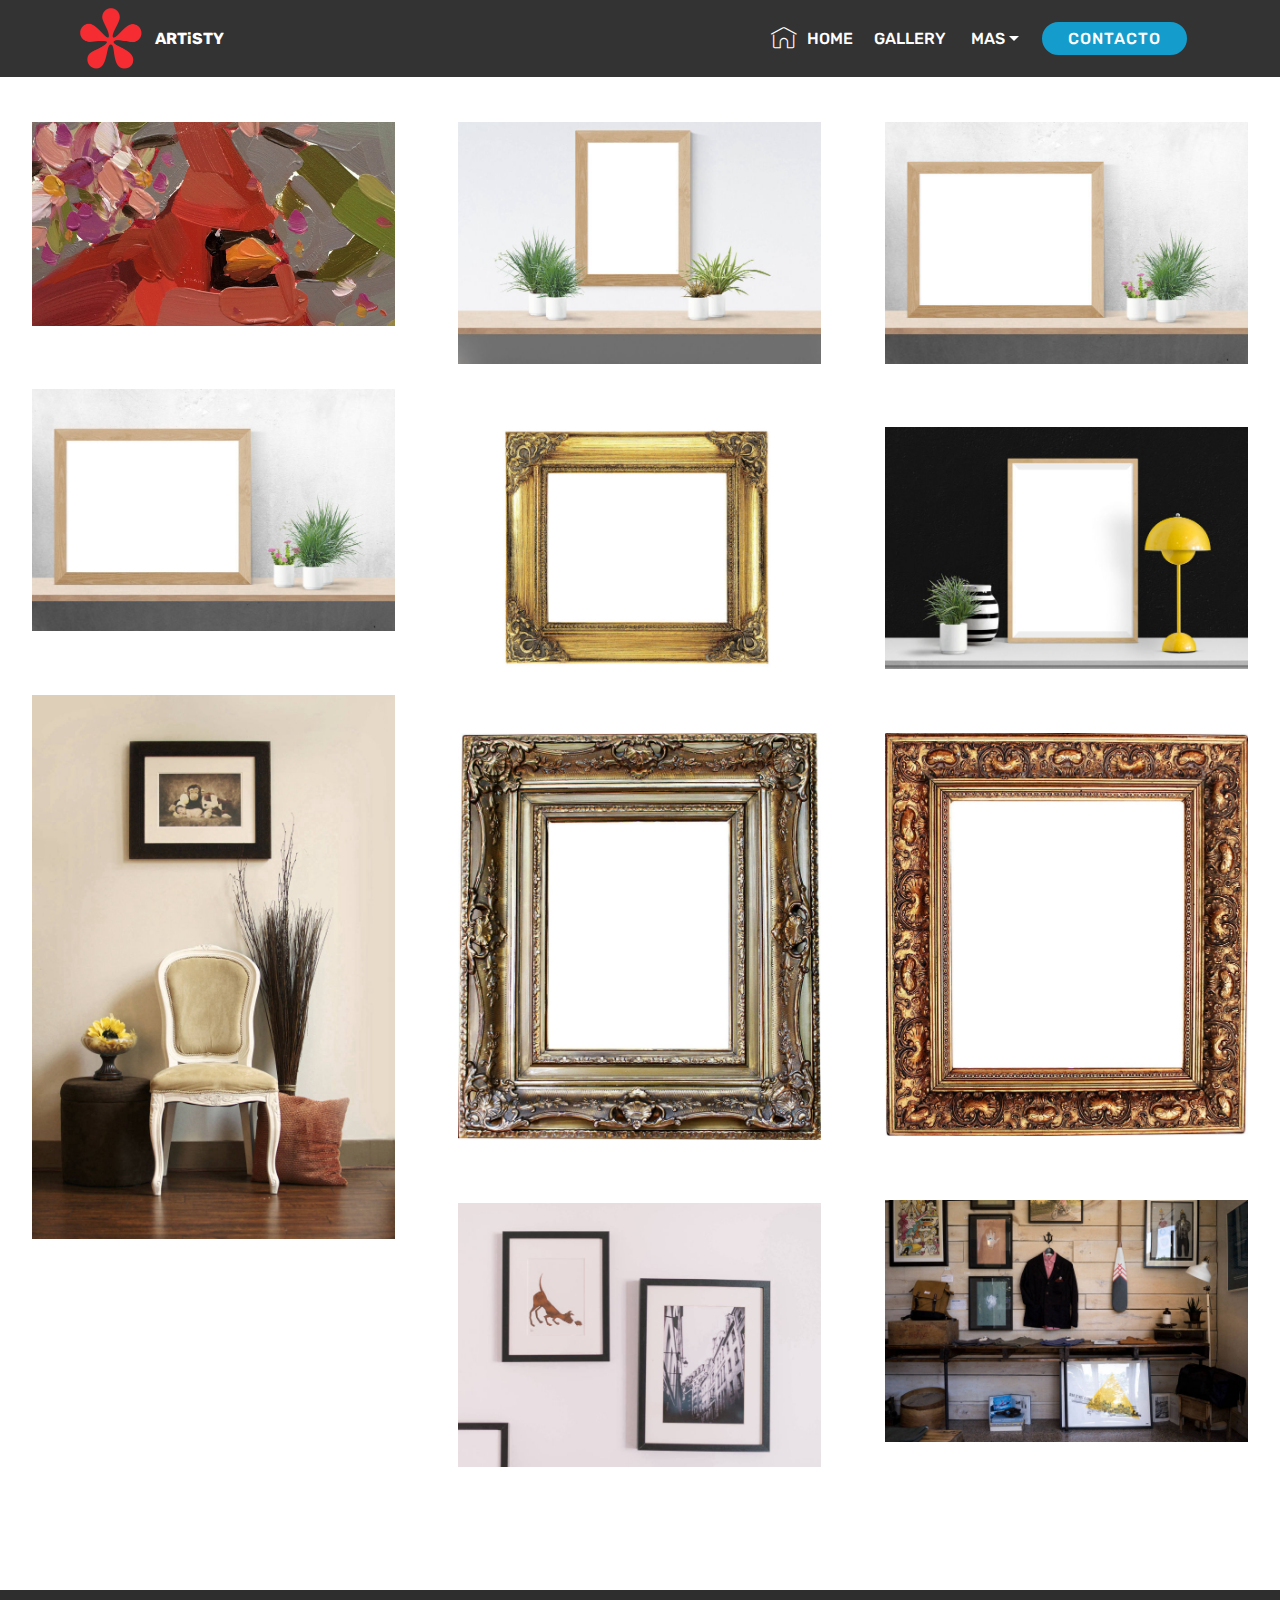
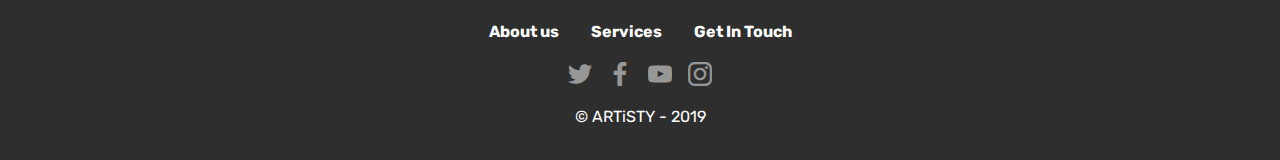
<file: page6.html>
<!DOCTYPE html>
<html  >
<head>
  <!-- Site made with Mobirise Website Builder v4.10.1, https://mobirise.com -->
  <meta charset="UTF-8">
  <meta http-equiv="X-UA-Compatible" content="IE=edge">
  <meta name="generator" content="Mobirise v4.10.1, mobirise.com">
  <meta name="viewport" content="width=device-width, initial-scale=1, minimum-scale=1">
  <link rel="shortcut icon" href="assets/images/logo-flor-roja-128x125.png" type="image/x-icon">
  <meta name="description" content="Website Builder Description">
  
  <title>INSPIRACION</title>
  <link rel="stylesheet" href="assets/web/assets/mobirise-icons2/mobirise2.css">
  <link rel="stylesheet" href="assets/web/assets/mobirise-icons/mobirise-icons.css">
  <link rel="stylesheet" href="assets/tether/tether.min.css">
  <link rel="stylesheet" href="assets/bootstrap/css/bootstrap.min.css">
  <link rel="stylesheet" href="assets/bootstrap/css/bootstrap-grid.min.css">
  <link rel="stylesheet" href="assets/bootstrap/css/bootstrap-reboot.min.css">
  <link rel="stylesheet" href="assets/dropdown/css/style.css">
  <link rel="stylesheet" href="assets/socicon/css/styles.css">
  <link rel="stylesheet" href="assets/theme/css/style.css">
  <link rel="stylesheet" href="assets/gallery/style.css">
  <link rel="stylesheet" href="assets/mobirise/css/mbr-additional.css" type="text/css">
  
  
  
</head>
<body>
  <section class="menu cid-rqxqnmJ5Lh" once="menu" id="menu1-6">

    

    <nav class="navbar navbar-expand beta-menu navbar-dropdown align-items-center navbar-fixed-top navbar-toggleable-sm">
        <button class="navbar-toggler navbar-toggler-right" type="button" data-toggle="collapse" data-target="#navbarSupportedContent" aria-controls="navbarSupportedContent" aria-expanded="false" aria-label="Toggle navigation">
            <div class="hamburger">
                <span></span>
                <span></span>
                <span></span>
                <span></span>
            </div>
        </button>
        <div class="menu-logo">
            <div class="navbar-brand">
                <span class="navbar-logo">
                    <a href="index.html">
                         <img src="assets/images/logo-flor-roja-124x121.png" alt="ARTISTY" title="ARTISTY" style="height: 3.8rem;">
                    </a>
                </span>
                <span class="navbar-caption-wrap"><a class="navbar-caption text-white display-4" href="index.html">
                        ARTiSTY</a></span>
            </div>
        </div>
        <div class="collapse navbar-collapse" id="navbarSupportedContent">
            <ul class="navbar-nav nav-dropdown" data-app-modern-menu="true"><li class="nav-item">
                    <a class="nav-link link text-white display-4" href="page1.html">
                        <span class="mbri-home mbr-iconfont mbr-iconfont-btn"></span>
                        HOME</a>
                </li>
                <li class="nav-item">
                    <a class="nav-link link text-white display-4" href="page2.html">
                        
                        GALLERY&nbsp;</a>
                </li><li class="nav-item dropdown open"><a class="nav-link link text-white dropdown-toggle display-4" href="page2.html" data-toggle="dropdown-submenu" aria-expanded="true">
                        
                        MAS</a><div class="dropdown-menu"><a class="text-white dropdown-item display-4" href="page5.html"><span class="mobi-mbri mobi-mbri-video-play mbr-iconfont mbr-iconfont-btn"></span>VIDEO</a><a class="text-white dropdown-item display-4" href="page6.html" aria-expanded="false">INSPIRACION</a><a class="text-white dropdown-item display-4" href="page7.html" aria-expanded="false">LaChance</a></div></li></ul>
            <div class="navbar-buttons mbr-section-btn"><a class="btn btn-sm btn-primary display-4" href="page3.html">
                    
                    CONTACTO</a></div>
        </div>
    </nav>
</section>

<section class="engine"><a href="https://mobirise.info/k">how to develop your own website</a></section><section class="mbr-gallery mbr-slider-carousel cid-rqytHVlGWt" id="gallery1-k">

    

    <div>
        <div><!-- Filter --><!-- Gallery --><div class="mbr-gallery-row"><div class="mbr-gallery-layout-default"><div><div><div class="mbr-gallery-item mbr-gallery-item--p4 video-slide" data-video-url="https://www.youtube.com/watch?v=aVAj7OXSfSU" data-tags="Animada"><div href="#lb-gallery1-k" data-slide-to="0" data-toggle="modal"><div></div><img alt="" src="assets/images/mobirise2019415-1731592019-4-3-17-59-59.jpg"><span class="icon-video"></span></div></div><div class="mbr-gallery-item mbr-gallery-item--p4" data-video-url="false" data-tags="Animada"><div href="#lb-gallery1-k" data-slide-to="1" data-toggle="modal"><img src="assets/images/mbr-1-1920x1280-800x533.jpg" alt="" title=""><span class="icon-focus"></span></div></div><div class="mbr-gallery-item mbr-gallery-item--p4" data-video-url="false" data-tags="Animada"><div href="#lb-gallery1-k" data-slide-to="2" data-toggle="modal"><img src="assets/images/mbr-10-1920x1280-800x533.jpg" alt="" title=""><span class="icon-focus"></span></div></div><div class="mbr-gallery-item mbr-gallery-item--p4" data-video-url="false" data-tags="Animada"><div href="#lb-gallery1-k" data-slide-to="3" data-toggle="modal"><img src="assets/images/mbr-10-1920x1280-800x533.jpg" alt="" title=""><span class="icon-focus"></span></div></div><div class="mbr-gallery-item mbr-gallery-item--p4" data-video-url="false" data-tags="Animada"><div href="#lb-gallery1-k" data-slide-to="4" data-toggle="modal"><img src="assets/images/mbr-7-1920x1280-800x533.jpg" alt="" title=""><span class="icon-focus"></span></div></div><div class="mbr-gallery-item mbr-gallery-item--p4" data-video-url="false" data-tags="Animada"><div href="#lb-gallery1-k" data-slide-to="5" data-toggle="modal"><img src="assets/images/mbr-11-1920x1280-800x533.jpg" alt="" title=""><span class="icon-focus"></span></div></div><div class="mbr-gallery-item mbr-gallery-item--p4" data-video-url="false" data-tags="Animada"><div href="#lb-gallery1-k" data-slide-to="6" data-toggle="modal"><img src="assets/images/mbr-1-1280x1920-800x1200.jpg" alt="" title=""><span class="icon-focus"></span></div></div><div class="mbr-gallery-item mbr-gallery-item--p4" data-video-url="false" data-tags="Animada"><div href="#lb-gallery1-k" data-slide-to="7" data-toggle="modal"><img src="assets/images/mbr-1-1712x1920-800x897.jpg" alt="" title=""><span class="icon-focus"></span></div></div><div class="mbr-gallery-item mbr-gallery-item--p4" data-video-url="false" data-tags="Animada"><div href="#lb-gallery1-k" data-slide-to="8" data-toggle="modal"><img src="assets/images/mbr-1-1728x1920-800x889.jpg" alt="" title=""><span class="icon-focus"></span></div></div><div class="mbr-gallery-item mbr-gallery-item--p4" data-video-url="false" data-tags="Animada"><div href="#lb-gallery1-k" data-slide-to="9" data-toggle="modal"><img src="assets/images/mbr-1-1920x1281-800x534.jpg" alt="" title=""><span class="icon-focus"></span></div></div><div class="mbr-gallery-item mbr-gallery-item--p4" data-video-url="false" data-tags="Animada"><div href="#lb-gallery1-k" data-slide-to="10" data-toggle="modal"><img src="assets/images/mbr-1-1920x1400-800x583.jpg" alt="" title=""><span class="icon-focus"></span></div></div></div></div><div class="clearfix"></div></div></div><!-- Lightbox --><div data-app-prevent-settings="" class="mbr-slider modal fade carousel slide" tabindex="-1" data-keyboard="true" data-interval="false" id="lb-gallery1-k"><div class="modal-dialog"><div class="modal-content"><div class="modal-body"><div class="carousel-inner"><div class="carousel-item video-container"><img src="assets/images/background8.jpg" alt="" title=""></div><div class="carousel-item"><img src="assets/images/mbr-1-1920x1280.jpg" alt="" title=""></div><div class="carousel-item"><img src="assets/images/mbr-10-1920x1280.jpg" alt="" title=""></div><div class="carousel-item active"><img src="assets/images/mbr-10-1920x1280.jpg" alt="" title=""></div><div class="carousel-item"><img src="assets/images/mbr-7-1920x1280.jpg" alt="" title=""></div><div class="carousel-item"><img src="assets/images/mbr-11-1920x1280.jpg" alt="" title=""></div><div class="carousel-item"><img src="assets/images/mbr-1-1280x1920.jpg" alt="" title=""></div><div class="carousel-item"><img src="assets/images/mbr-1-1712x1920.jpg" alt="" title=""></div><div class="carousel-item"><img src="assets/images/mbr-1-1728x1920.jpg" alt="" title=""></div><div class="carousel-item"><img src="assets/images/mbr-1-1920x1281.jpg" alt="" title=""></div><div class="carousel-item"><img src="assets/images/mbr-1-1920x1400.jpg" alt="" title=""></div></div><a class="carousel-control carousel-control-prev" role="button" data-slide="prev" href="#lb-gallery1-k"><span class="mbri-left mbr-iconfont" aria-hidden="true"></span><span class="sr-only">Previous</span></a><a class="carousel-control carousel-control-next" role="button" data-slide="next" href="#lb-gallery1-k"><span class="mbri-right mbr-iconfont" aria-hidden="true"></span><span class="sr-only">Next</span></a><a class="close" href="#" role="button" data-dismiss="modal"><span class="sr-only">Close</span></a></div></div></div></div></div>
    </div>

</section>

<section once="footers" class="cid-rqxKnNPS67" id="footer7-9">

    

    

    <div class="container">
        <div class="media-container-row align-center mbr-white">
            <div class="row row-links">
                <ul class="foot-menu">
                    
                    
                    
                    
                    
                <li class="foot-menu-item mbr-fonts-style display-7">
                        <a class="text-white mbr-bold" href="page1.html" target="_blank">About us</a>
                    </li><li class="foot-menu-item mbr-fonts-style display-7">
                        <a class="text-white mbr-bold" href="page1.html" target="_blank">Services</a>
                    </li><li class="foot-menu-item mbr-fonts-style display-7">
                        <a class="text-white mbr-bold" href="page1.html" target="_blank">Get In Touch</a>
                    </li></ul>
            </div>
            <div class="row social-row">
                <div class="social-list align-right pb-2">
                    
                    
                    
                    
                    
                    
                <div class="soc-item">
                        <a href="page1.html" target="_blank">
                            <span class="mbr-iconfont mbr-iconfont-social socicon-twitter socicon"></span>
                        </a>
                    </div><div class="soc-item">
                        <a href="page1.html" target="_blank">
                            <span class="mbr-iconfont mbr-iconfont-social socicon-facebook socicon"></span>
                        </a>
                    </div><div class="soc-item">
                        <a href="page1.html" target="_blank">
                            <span class="mbr-iconfont mbr-iconfont-social socicon-youtube socicon"></span>
                        </a>
                    </div><div class="soc-item">
                        <a href="page1.html" target="_blank">
                            <span class="mbr-iconfont mbr-iconfont-social socicon-instagram socicon"></span>
                        </a>
                    </div></div>
            </div>
            <div class="row row-copirayt">
                <p class="mbr-text mb-0 mbr-fonts-style mbr-white align-center display-7">
                    © ARTiSTY - 2019</p>
            </div>
        </div>
    </div>
</section>


  <script src="assets/web/assets/jquery/jquery.min.js"></script>
  <script src="assets/popper/popper.min.js"></script>
  <script src="assets/tether/tether.min.js"></script>
  <script src="assets/bootstrap/js/bootstrap.min.js"></script>
  <script src="assets/dropdown/js/script.min.js"></script>
  <script src="assets/touchswipe/jquery.touch-swipe.min.js"></script>
  <script src="assets/bootstrapcarouselswipe/bootstrap-carousel-swipe.js"></script>
  <script src="assets/smoothscroll/smooth-scroll.js"></script>
  <script src="assets/vimeoplayer/jquery.mb.vimeo_player.js"></script>
  <script src="assets/masonry/masonry.pkgd.min.js"></script>
  <script src="assets/imagesloaded/imagesloaded.pkgd.min.js"></script>
  <script src="assets/theme/js/script.js"></script>
  <script src="assets/slidervideo/script.js"></script>
  <script src="assets/gallery/player.min.js"></script>
  <script src="assets/gallery/script.js"></script>
  
  
</body>
</html>
</file>
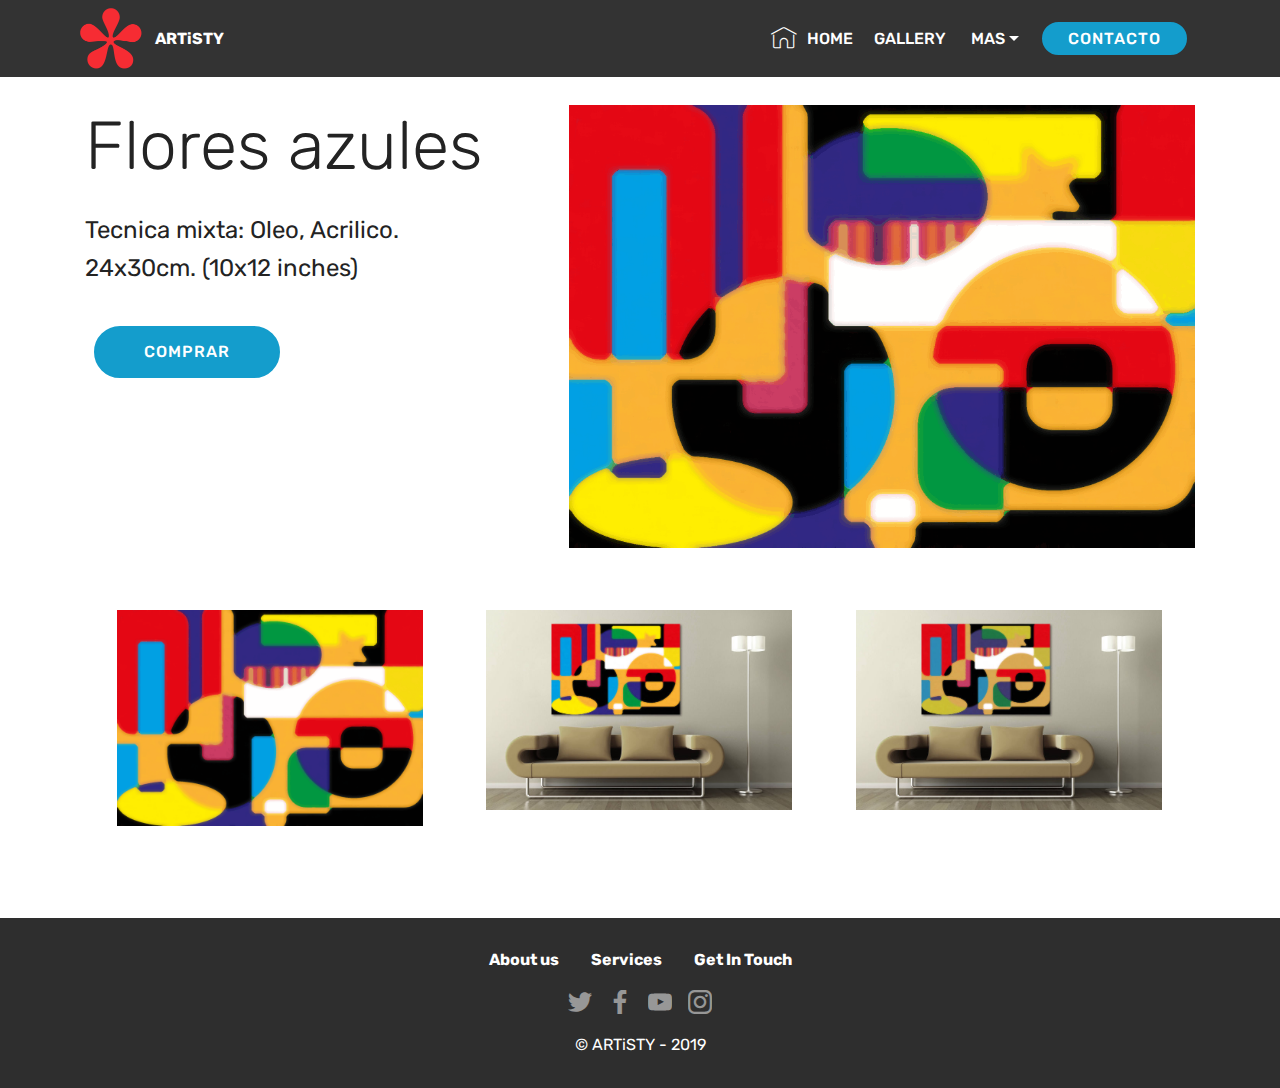
<file: page7.html>
<!DOCTYPE html>
<html  >
<head>
  <!-- Site made with Mobirise Website Builder v4.10.1, https://mobirise.com -->
  <meta charset="UTF-8">
  <meta http-equiv="X-UA-Compatible" content="IE=edge">
  <meta name="generator" content="Mobirise v4.10.1, mobirise.com">
  <meta name="viewport" content="width=device-width, initial-scale=1, minimum-scale=1">
  <link rel="shortcut icon" href="assets/images/logo-flor-roja-128x125.png" type="image/x-icon">
  <meta name="description" content="Website Builder Description">
  
  <title>Lachance</title>
  <link rel="stylesheet" href="assets/web/assets/mobirise-icons2/mobirise2.css">
  <link rel="stylesheet" href="assets/web/assets/mobirise-icons/mobirise-icons.css">
  <link rel="stylesheet" href="assets/tether/tether.min.css">
  <link rel="stylesheet" href="assets/bootstrap/css/bootstrap.min.css">
  <link rel="stylesheet" href="assets/bootstrap/css/bootstrap-grid.min.css">
  <link rel="stylesheet" href="assets/bootstrap/css/bootstrap-reboot.min.css">
  <link rel="stylesheet" href="assets/dropdown/css/style.css">
  <link rel="stylesheet" href="assets/socicon/css/styles.css">
  <link rel="stylesheet" href="assets/theme/css/style.css">
  <link rel="stylesheet" href="assets/gallery/style.css">
  <link rel="stylesheet" href="assets/mobirise/css/mbr-additional.css" type="text/css">
  
  
  
</head>
<body>
  <section class="menu cid-rrl1LEPldP" once="menu" id="menu1-h">

    

    <nav class="navbar navbar-expand beta-menu navbar-dropdown align-items-center navbar-fixed-top navbar-toggleable-sm">
        <button class="navbar-toggler navbar-toggler-right" type="button" data-toggle="collapse" data-target="#navbarSupportedContent" aria-controls="navbarSupportedContent" aria-expanded="false" aria-label="Toggle navigation">
            <div class="hamburger">
                <span></span>
                <span></span>
                <span></span>
                <span></span>
            </div>
        </button>
        <div class="menu-logo">
            <div class="navbar-brand">
                <span class="navbar-logo">
                    <a href="index.html">
                         <img src="assets/images/logo-flor-roja-124x121.png" alt="ARTISTY" title="ARTISTY" style="height: 3.8rem;">
                    </a>
                </span>
                <span class="navbar-caption-wrap"><a class="navbar-caption text-white display-4" href="index.html">
                        ARTiSTY</a></span>
            </div>
        </div>
        <div class="collapse navbar-collapse" id="navbarSupportedContent">
            <ul class="navbar-nav nav-dropdown" data-app-modern-menu="true"><li class="nav-item">
                    <a class="nav-link link text-white display-4" href="page1.html">
                        <span class="mbri-home mbr-iconfont mbr-iconfont-btn"></span>
                        HOME</a>
                </li>
                <li class="nav-item">
                    <a class="nav-link link text-white display-4" href="page2.html">
                        
                        GALLERY&nbsp;</a>
                </li><li class="nav-item dropdown open"><a class="nav-link link text-white dropdown-toggle display-4" href="page2.html" data-toggle="dropdown-submenu" aria-expanded="true">
                        
                        MAS</a><div class="dropdown-menu"><a class="text-white dropdown-item display-4" href="page5.html"><span class="mobi-mbri mobi-mbri-video-play mbr-iconfont mbr-iconfont-btn"></span>VIDEO</a><a class="text-white dropdown-item display-4" href="page6.html" aria-expanded="false">INSPIRACION</a><a class="text-white dropdown-item display-4" href="page7.html" aria-expanded="false">LaChance</a></div></li></ul>
            <div class="navbar-buttons mbr-section-btn"><a class="btn btn-sm btn-primary display-4" href="page3.html">
                    
                    CONTACTO</a></div>
        </div>
    </nav>
</section>

<section class="engine"><a href="https://mobirise.info/c">free site builder</a></section><section class="header3 cid-rrl1LHl8Nn" id="header3-i">

    

    

    <div class="container">
        <div class="media-container-row">
            <div class="mbr-figure" style="width: 155%;">
                <img src="assets/images/william-lachance-924x653.png" alt="Flres Azules" title="Flres Azules">
            </div>

            <div class="media-content">
                <h1 class="mbr-section-title mbr-white pb-3 mbr-fonts-style display-1">Flores azules</h1>
                
                <div class="mbr-section-text mbr-white pb-3 ">
                    <p class="mbr-text mbr-fonts-style display-5">Tecnica mixta: Oleo, Acrilico.<br>24x30cm. (10x12 inches)</p>
                </div>
                <div class="mbr-section-btn"><a class="btn btn-md btn-primary display-4" href="page3.html">COMPRAR</a></div>
            </div>
        </div>
    </div>

</section>

<section class="mbr-gallery mbr-slider-carousel cid-rrl1LKfB4U" id="gallery1-j">

    

    <div class="container">
        <div><!-- Filter --><!-- Gallery --><div class="mbr-gallery-row"><div class="mbr-gallery-layout-default"><div><div><div class="mbr-gallery-item mbr-gallery-item--p4" data-video-url="false" data-tags="Animada"><div href="#lb-gallery1-j" data-slide-to="0" data-toggle="modal"><img src="assets/images/william-lachance-1754x1240-800x566.png" alt="" title=""><span class="icon-focus"></span></div></div><div class="mbr-gallery-item mbr-gallery-item--p4" data-video-url="false" data-tags="Animada"><div href="#lb-gallery1-j" data-slide-to="1" data-toggle="modal"><img src="assets/images/1-2000x1312-800x525.jpg" alt="" title=""><span class="icon-focus"></span></div></div><div class="mbr-gallery-item mbr-gallery-item--p4" data-video-url="false" data-tags="Animada"><div href="#lb-gallery1-j" data-slide-to="2" data-toggle="modal"><img src="assets/images/2-2000x1312-800x525.jpg" alt="" title=""><span class="icon-focus"></span></div></div></div></div><div class="clearfix"></div></div></div><!-- Lightbox --><div data-app-prevent-settings="" class="mbr-slider modal fade carousel slide" tabindex="-1" data-keyboard="true" data-interval="false" id="lb-gallery1-j"><div class="modal-dialog"><div class="modal-content"><div class="modal-body"><div class="carousel-inner"><div class="carousel-item"><img src="assets/images/william-lachance-1754x1240.png" alt="" title=""></div><div class="carousel-item"><img src="assets/images/1-2000x1312.jpg" alt="" title=""></div><div class="carousel-item active"><img src="assets/images/2-2000x1312.jpg" alt="" title=""></div></div><a class="carousel-control carousel-control-prev" role="button" data-slide="prev" href="#lb-gallery1-j"><span class="mbri-left mbr-iconfont" aria-hidden="true"></span><span class="sr-only">Previous</span></a><a class="carousel-control carousel-control-next" role="button" data-slide="next" href="#lb-gallery1-j"><span class="mbri-right mbr-iconfont" aria-hidden="true"></span><span class="sr-only">Next</span></a><a class="close" href="#" role="button" data-dismiss="modal"><span class="sr-only">Close</span></a></div></div></div></div></div>
    </div>

</section>

<section once="footers" class="cid-rrl1LNNmoT" id="footer7-k">

    

    

    <div class="container">
        <div class="media-container-row align-center mbr-white">
            <div class="row row-links">
                <ul class="foot-menu">
                    
                    
                    
                    
                    
                <li class="foot-menu-item mbr-fonts-style display-7">
                        <a class="text-white mbr-bold" href="page1.html" target="_blank">About us</a>
                    </li><li class="foot-menu-item mbr-fonts-style display-7">
                        <a class="text-white mbr-bold" href="page1.html" target="_blank">Services</a>
                    </li><li class="foot-menu-item mbr-fonts-style display-7">
                        <a class="text-white mbr-bold" href="page1.html" target="_blank">Get In Touch</a>
                    </li></ul>
            </div>
            <div class="row social-row">
                <div class="social-list align-right pb-2">
                    
                    
                    
                    
                    
                    
                <div class="soc-item">
                        <a href="page1.html" target="_blank">
                            <span class="mbr-iconfont mbr-iconfont-social socicon-twitter socicon"></span>
                        </a>
                    </div><div class="soc-item">
                        <a href="page1.html" target="_blank">
                            <span class="mbr-iconfont mbr-iconfont-social socicon-facebook socicon"></span>
                        </a>
                    </div><div class="soc-item">
                        <a href="page1.html" target="_blank">
                            <span class="mbr-iconfont mbr-iconfont-social socicon-youtube socicon"></span>
                        </a>
                    </div><div class="soc-item">
                        <a href="page1.html" target="_blank">
                            <span class="mbr-iconfont mbr-iconfont-social socicon-instagram socicon"></span>
                        </a>
                    </div></div>
            </div>
            <div class="row row-copirayt">
                <p class="mbr-text mb-0 mbr-fonts-style mbr-white align-center display-7">
                    © ARTiSTY - 2019</p>
            </div>
        </div>
    </div>
</section>


  <script src="assets/web/assets/jquery/jquery.min.js"></script>
  <script src="assets/popper/popper.min.js"></script>
  <script src="assets/tether/tether.min.js"></script>
  <script src="assets/bootstrap/js/bootstrap.min.js"></script>
  <script src="assets/dropdown/js/script.min.js"></script>
  <script src="assets/touchswipe/jquery.touch-swipe.min.js"></script>
  <script src="assets/bootstrapcarouselswipe/bootstrap-carousel-swipe.js"></script>
  <script src="assets/smoothscroll/smooth-scroll.js"></script>
  <script src="assets/vimeoplayer/jquery.mb.vimeo_player.js"></script>
  <script src="assets/masonry/masonry.pkgd.min.js"></script>
  <script src="assets/imagesloaded/imagesloaded.pkgd.min.js"></script>
  <script src="assets/theme/js/script.js"></script>
  <script src="assets/slidervideo/script.js"></script>
  <script src="assets/gallery/player.min.js"></script>
  <script src="assets/gallery/script.js"></script>
  
  
</body>
</html>
</file>
<file: assets/web/assets/mobirise-icons/mobirise-icons.css>
@font-face {
  font-family: 'MobiriseIcons';
  src:  url('mobirise-icons.eot?spat4u');
  src:  url('mobirise-icons.eot?spat4u#iefix') format('embedded-opentype'),
    url('mobirise-icons.ttf?spat4u') format('truetype'),
    url('mobirise-icons.woff?spat4u') format('woff'),
    url('mobirise-icons.svg?spat4u#MobiriseIcons') format('svg');
  font-weight: normal;
  font-style: normal;
}

[class^="mbri-"], [class*=" mbri-"] {
  /* use !important to prevent issues with browser extensions that change fonts */
  font-family: MobiriseIcons !important;
  speak: none;
  font-style: normal;
  font-weight: normal;
  font-variant: normal;
  text-transform: none;
  line-height: 1;

  /* Better Font Rendering =========== */
  -webkit-font-smoothing: antialiased;
  -moz-osx-font-smoothing: grayscale;
}

.mbri-add-submenu:before {
  content: "\e900";
}
.mbri-alert:before {
  content: "\e901";
}
.mbri-align-center:before {
  content: "\e902";
}
.mbri-align-justify:before {
  content: "\e903";
}
.mbri-align-left:before {
  content: "\e904";
}
.mbri-align-right:before {
  content: "\e905";
}
.mbri-android:before {
  content: "\e906";
}
.mbri-apple:before {
  content: "\e907";
}
.mbri-arrow-down:before {
  content: "\e908";
}
.mbri-arrow-next:before {
  content: "\e909";
}
.mbri-arrow-prev:before {
  content: "\e90a";
}
.mbri-arrow-up:before {
  content: "\e90b";
}
.mbri-bold:before {
  content: "\e90c";
}
.mbri-bookmark:before {
  content: "\e90d";
}
.mbri-bootstrap:before {
  content: "\e90e";
}
.mbri-briefcase:before {
  content: "\e90f";
}
.mbri-browse:before {
  content: "\e910";
}
.mbri-bulleted-list:before {
  content: "\e911";
}
.mbri-calendar:before {
  content: "\e912";
}
.mbri-camera:before {
  content: "\e913";
}
.mbri-cart-add:before {
  content: "\e914";
}
.mbri-cart-full:before {
  content: "\e915";
}
.mbri-cash:before {
  content: "\e916";
}
.mbri-change-style:before {
  content: "\e917";
}
.mbri-chat:before {
  content: "\e918";
}
.mbri-clock:before {
  content: "\e919";
}
.mbri-close:before {
  content: "\e91a";
}
.mbri-cloud:before {
  content: "\e91b";
}
.mbri-code:before {
  content: "\e91c";
}
.mbri-contact-form:before {
  content: "\e91d";
}
.mbri-credit-card:before {
  content: "\e91e";
}
.mbri-cursor-click:before {
  content: "\e91f";
}
.mbri-cust-feedback:before {
  content: "\e920";
}
.mbri-database:before {
  content: "\e921";
}
.mbri-delivery:before {
  content: "\e922";
}
.mbri-desktop:before {
  content: "\e923";
}
.mbri-devices:before {
  content: "\e924";
}
.mbri-down:before {
  content: "\e925";
}
.mbri-download:before {
  content: "\e989";
}
.mbri-drag-n-drop:before {
  content: "\e927";
}
.mbri-drag-n-drop2:before {
  content: "\e928";
}
.mbri-edit:before {
  content: "\e929";
}
.mbri-edit2:before {
  content: "\e92a";
}
.mbri-error:before {
  content: "\e92b";
}
.mbri-extension:before {
  content: "\e92c";
}
.mbri-features:before {
  content: "\e92d";
}
.mbri-file:before {
  content: "\e92e";
}
.mbri-flag:before {
  content: "\e92f";
}
.mbri-folder:before {
  content: "\e930";
}
.mbri-gift:before {
  content: "\e931";
}
.mbri-github:before {
  content: "\e932";
}
.mbri-globe:before {
  content: "\e933";
}
.mbri-globe-2:before {
  content: "\e934";
}
.mbri-growing-chart:before {
  content: "\e935";
}
.mbri-hearth:before {
  content: "\e936";
}
.mbri-help:before {
  content: "\e937";
}
.mbri-home:before {
  content: "\e938";
}
.mbri-hot-cup:before {
  content: "\e939";
}
.mbri-idea:before {
  content: "\e93a";
}
.mbri-image-gallery:before {
  content: "\e93b";
}
.mbri-image-slider:before {
  content: "\e93c";
}
.mbri-info:before {
  content: "\e93d";
}
.mbri-italic:before {
  content: "\e93e";
}
.mbri-key:before {
  content: "\e93f";
}
.mbri-laptop:before {
  content: "\e940";
}
.mbri-layers:before {
  content: "\e941";
}
.mbri-left-right:before {
  content: "\e942";
}
.mbri-left:before {
  content: "\e943";
}
.mbri-letter:before {
  content: "\e944";
}
.mbri-like:before {
  content: "\e945";
}
.mbri-link:before {
  content: "\e946";
}
.mbri-lock:before {
  content: "\e947";
}
.mbri-login:before {
  content: "\e948";
}
.mbri-logout:before {
  content: "\e949";
}
.mbri-magic-stick:before {
  content: "\e94a";
}
.mbri-map-pin:before {
  content: "\e94b";
}
.mbri-menu:before {
  content: "\e94c";
}
.mbri-mobile:before {
  content: "\e94d";
}
.mbri-mobile2:before {
  content: "\e94e";
}
.mbri-mobirise:before {
  content: "\e94f";
}
.mbri-more-horizontal:before {
  content: "\e950";
}
.mbri-more-vertical:before {
  content: "\e951";
}
.mbri-music:before {
  content: "\e952";
}
.mbri-new-file:before {
  content: "\e953";
}
.mbri-numbered-list:before {
  content: "\e954";
}
.mbri-opened-folder:before {
  content: "\e955";
}
.mbri-pages:before {
  content: "\e956";
}
.mbri-paper-plane:before {
  content: "\e957";
}
.mbri-paperclip:before {
  content: "\e958";
}
.mbri-photo:before {
  content: "\e959";
}
.mbri-photos:before {
  content: "\e95a";
}
.mbri-pin:before {
  content: "\e95b";
}
.mbri-play:before {
  content: "\e95c";
}
.mbri-plus:before {
  content: "\e95d";
}
.mbri-preview:before {
  content: "\e95e";
}
.mbri-print:before {
  content: "\e95f";
}
.mbri-protect:before {
  content: "\e960";
}
.mbri-question:before {
  content: "\e961";
}
.mbri-quote-left:before {
  content: "\e962";
}
.mbri-quote-right:before {
  content: "\e963";
}
.mbri-refresh:before {
  content: "\e964";
}
.mbri-responsive:before {
  content: "\e965";
}
.mbri-right:before {
  content: "\e966";
}
.mbri-rocket:before {
  content: "\e967";
}
.mbri-sad-face:before {
  content: "\e968";
}
.mbri-sale:before {
  content: "\e969";
}
.mbri-save:before {
  content: "\e96a";
}
.mbri-search:before {
  content: "\e96b";
}
.mbri-setting:before {
  content: "\e96c";
}
.mbri-setting2:before {
  content: "\e96d";
}
.mbri-setting3:before {
  content: "\e96e";
}
.mbri-share:before {
  content: "\e96f";
}
.mbri-shopping-bag:before {
  content: "\e970";
}
.mbri-shopping-basket:before {
  content: "\e971";
}
.mbri-shopping-cart:before {
  content: "\e972";
}
.mbri-sites:before {
  content: "\e973";
}
.mbri-smile-face:before {
  content: "\e974";
}
.mbri-speed:before {
  content: "\e975";
}
.mbri-star:before {
  content: "\e976";
}
.mbri-success:before {
  content: "\e977";
}
.mbri-sun:before {
  content: "\e978";
}
.mbri-sun2:before {
  content: "\e979";
}
.mbri-tablet:before {
  content: "\e97a";
}
.mbri-tablet-vertical:before {
  content: "\e97b";
}
.mbri-target:before {
  content: "\e97c";
}
.mbri-timer:before {
  content: "\e97d";
}
.mbri-to-ftp:before {
  content: "\e97e";
}
.mbri-to-local-drive:before {
  content: "\e97f";
}
.mbri-touch-swipe:before {
  content: "\e980";
}
.mbri-touch:before {
  content: "\e981";
}
.mbri-trash:before {
  content: "\e982";
}
.mbri-underline:before {
  content: "\e983";
}
.mbri-unlink:before {
  content: "\e984";
}
.mbri-unlock:before {
  content: "\e985";
}
.mbri-up-down:before {
  content: "\e986";
}
.mbri-up:before {
  content: "\e987";
}
.mbri-update:before {
  content: "\e988";
}
.mbri-upload:before {
 content: "\e926"; 
}
.mbri-user:before {
  content: "\e98a";
}
.mbri-user2:before {
  content: "\e98b";
}
.mbri-users:before {
  content: "\e98c";
}
.mbri-video:before {
  content: "\e98d";
}
.mbri-video-play:before {
  content: "\e98e";
}
.mbri-watch:before {
  content: "\e98f";
}
.mbri-website-theme:before {
  content: "\e990";
}
.mbri-wifi:before {
  content: "\e991";
}
.mbri-windows:before {
  content: "\e992";
}
.mbri-zoom-out:before {
  content: "\e993";
}
.mbri-redo:before {
  content: "\e994";
}
.mbri-undo:before {
  content: "\e995";
}
</file>
<file: assets/theme/css/style.css>
/*!
 * Mobirise v4 theme (https://mobirise.com/)
 * Copyright 2017 Mobirise
 */section{background-color:#eeeeee}section,.container,.container-fluid{position:relative;word-wrap:break-word}a.mbr-iconfont:hover{text-decoration:none}.article .lead p,.article .lead ul,.article .lead ol,.article .lead pre,.article .lead blockquote{margin-bottom:0}a{font-style:normal;font-weight:400;cursor:pointer}a,a:hover{text-decoration:none}figure{margin-bottom:0}body{color:#232323}h1,h2,h3,h4,h5,h6,.h1,.h2,.h3,.h4,.h5,.h6,.display-1,.display-2,.display-3,.display-4{line-height:1;word-break:break-word;word-wrap:break-word}b,strong{font-weight:bold}blockquote{padding:10px 0 10px 20px;position:relative;border-left:2px solid;border-color:#ff3366}input:-webkit-autofill,input:-webkit-autofill:hover,input:-webkit-autofill:focus,input:-webkit-autofill:active{transition-delay:9999s;transition-property:background-color, color}textarea[type="hidden"]{display:none}body{position:relative}section{background-position:50% 50%;background-repeat:no-repeat;background-size:cover}section .mbr-background-video,section .mbr-background-video-preview{position:absolute;bottom:0;left:0;right:0;top:0}.hidden{visibility:hidden}.mbr-z-index20{z-index:20}/*! Base colors */.mbr-white{color:#ffffff}.mbr-black{color:#000000}.mbr-bg-white{background-color:#ffffff}.mbr-bg-black{background-color:#000000}/*! Text-aligns */.align-left{text-align:left}.align-center{text-align:center}.align-right{text-align:right}@media (max-width: 767px){.align-left,.align-center,.align-right,.mbr-section-btn,.mbr-section-title{text-align:center}}/*! Font-weight  */.mbr-light{font-weight:300}.mbr-regular{font-weight:400}.mbr-semibold{font-weight:500}.mbr-bold{font-weight:700}/*! Media  */.media-size-item{-webkit-flex:1 1 auto;-moz-flex:1 1 auto;-ms-flex:1 1 auto;-o-flex:1 1 auto;flex:1 1 auto}.media-content{-webkit-flex-basis:100%;flex-basis:100%}.media-container-row{display:-ms-flexbox;display:-webkit-flex;display:flex;-webkit-flex-direction:row;-ms-flex-direction:row;flex-direction:row;-webkit-flex-wrap:wrap;-ms-flex-wrap:wrap;flex-wrap:wrap;-webkit-justify-content:center;-ms-flex-pack:center;justify-content:center;-webkit-align-content:center;-ms-flex-line-pack:center;align-content:center;-webkit-align-items:start;-ms-flex-align:start;align-items:start}.media-container-row .media-size-item{width:400px}.media-container-column{display:-ms-flexbox;display:-webkit-flex;display:flex;-webkit-flex-direction:column;-ms-flex-direction:column;flex-direction:column;-webkit-flex-wrap:wrap;-ms-flex-wrap:wrap;flex-wrap:wrap;-webkit-justify-content:center;-ms-flex-pack:center;justify-content:center;-webkit-align-content:center;-ms-flex-line-pack:center;align-content:center;-webkit-align-items:stretch;-ms-flex-align:stretch;align-items:stretch}.media-container-column>*{width:100%}@media (min-width: 992px){.media-container-row{-webkit-flex-wrap:nowrap;-ms-flex-wrap:nowrap;flex-wrap:nowrap}}figure{overflow:hidden}figure[mbr-media-size]{transition:width 0.1s}.mbr-figure img,.mbr-figure iframe{display:block;width:100%}.card{background-color:transparent;border:none}.card-box{flex:0 0 100%}.card-img{text-align:center;flex-shrink:0;-webkit-flex-shrink:0}.media{max-width:100%;margin:0 auto}.mbr-figure{-ms-flex-item-align:center;-ms-grid-row-align:center;-webkit-align-self:center;align-self:center}.media-container>div{max-width:100%}.mbr-figure img,.card-img img{width:100%}@media (max-width: 991px){.media-size-item{width:auto !important}.media{width:auto}.mbr-figure{width:100% !important}}/*! Buttons */.mbr-section-btn{margin-left:-.25rem;margin-right:-.25rem;font-size:0}nav .mbr-section-btn{margin-left:0rem;margin-right:0rem}/*! Btn icon margin */.btn .mbr-iconfont,.btn.btn-sm .mbr-iconfont{cursor:pointer;margin-right:0.5rem}.btn.btn-md .mbr-iconfont,.btn.btn-md .mbr-iconfont{margin-right:0.8rem}.mbr-regular{font-weight:400}.mbr-semibold{font-weight:500}.mbr-bold{font-weight:700}[type="submit"]{-webkit-appearance:none}/*! Full-screen */.mbr-fullscreen .mbr-overlay{min-height:100vh}.mbr-fullscreen{display:flex;display:-webkit-flex;display:-moz-flex;display:-ms-flex;display:-o-flex;align-items:center;-webkit-align-items:center;min-height:100vh;padding-top:3rem;padding-bottom:3rem}/*! Map */.map{height:25rem;position:relative}.map iframe{width:100%;height:100%}.form-asterisk{font-family:initial;position:absolute;top:-2px;font-weight:normal}/*! Scroll to top arrow */.mbr-arrow-up{bottom:25px;right:90px;position:fixed;text-align:right;z-index:5000;color:#ffffff;font-size:32px;transform:rotate(180deg);-webkit-transform:rotate(180deg)}.mbr-arrow-up a{background:rgba(0,0,0,0.2);border-radius:3px;color:#fff;display:inline-block;height:60px;width:60px;outline-style:none !important;position:relative;text-decoration:none;transition:all .3s ease-in-out;cursor:pointer;text-align:center}.mbr-arrow-up a:hover{background-color:rgba(0,0,0,0.4)}.mbr-arrow-up a i{line-height:60px}.mbr-arrow-up-icon{display:block;color:#fff}.mbr-arrow-up-icon::before{content:"\203a";display:inline-block;font-family:serif;font-size:32px;line-height:1;font-style:normal;position:relative;top:6px;left:-4px;-webkit-transform:rotate(-90deg);transform:rotate(-90deg)}/*! Arrow Down */.mbr-arrow{position:absolute;bottom:45px;left:50%;width:60px;height:60px;cursor:pointer;background-color:rgba(80,80,80,0.5);border-radius:50%;-webkit-transform:translateX(-50%);transform:translateX(-50%)}.mbr-arrow>a{display:inline-block;text-decoration:none;outline-style:none;-webkit-animation:arrowdown 1.7s ease-in-out infinite;animation:arrowdown 1.7s ease-in-out infinite}.mbr-arrow>a>i{position:absolute;top:-2px;left:15px;font-size:2rem}@keyframes arrowdown{0%{transform:translateY(0px);-webkit-transform:translateY(0px)}50%{transform:translateY(-5px);-webkit-transform:translateY(-5px)}100%{transform:translateY(0px);-webkit-transform:translateY(0px)}}@-webkit-keyframes arrowdown{0%{transform:translateY(0px);-webkit-transform:translateY(0px)}50%{transform:translateY(-5px);-webkit-transform:translateY(-5px)}100%{transform:translateY(0px);-webkit-transform:translateY(0px)}}@media (max-width: 500px){.mbr-arrow-up{left:50%;right:auto;transform:translateX(-50%) rotate(180deg);-webkit-transform:translateX(-50%) rotate(180deg)}}@keyframes gradient-animation{from{background-position:0% 100%;animation-timing-function:ease-in-out}to{background-position:100% 0%;animation-timing-function:ease-in-out}}@-webkit-keyframes gradient-animation{from{background-position:0% 100%;animation-timing-function:ease-in-out}to{background-position:100% 0%;animation-timing-function:ease-in-out}}.bg-gradient{background-size:200% 200%;animation:gradient-animation 5s infinite alternate;-webkit-animation:gradient-animation 5s infinite alternate}.menu .navbar-brand{display:-webkit-flex}.menu .navbar-brand span{display:flex;display:-webkit-flex}.menu .navbar-brand .navbar-caption-wrap{display:-webkit-flex}.menu .navbar-brand .navbar-logo img{display:-webkit-flex}@media (min-width: 768px) and (max-width: 991px){.menu .navbar-toggleable-sm .navbar-nav{display:-webkit-box;display:-webkit-flex;display:-ms-flexbox}}@media (max-width: 991px){.menu .navbar-collapse{max-height:93.5vh}.menu .navbar-collapse.show{overflow:auto}}@media (min-width: 992px){.menu .navbar-nav.nav-dropdown{display:-webkit-flex}.menu .navbar-toggleable-sm .navbar-collapse{display:-webkit-flex !important}.menu .collapsed .navbar-collapse{max-height:93.5vh}.menu .collapsed .navbar-collapse.show{overflow:auto}}@media (max-width: 767px){.menu .navbar-collapse{max-height:80vh}}.navbar{display:-webkit-flex;-webkit-flex-wrap:wrap;-webkit-align-items:center;-webkit-justify-content:space-between}.navbar-collapse{-webkit-flex-basis:100%;-webkit-flex-grow:1;-webkit-align-items:center}.nav-dropdown .link{padding:.667em 1.667em !important;margin:0 !important}.nav{display:-webkit-flex;-webkit-flex-wrap:wrap}.row{display:-webkit-flex;-webkit-flex-wrap:wrap}.justify-content-center{-webkit-justify-content:center}.form-inline{display:-webkit-flex;-webkit-flex-flow:row wrap;-webkit-align-items:center}.card-wrapper{-webkit-flex:1}.carousel-control{z-index:10;display:-webkit-flex;-webkit-align-items:center;-webkit-justify-content:center}.carousel-controls{display:-webkit-flex}.media{display:-webkit-flex}.form-group:focus{outline:none}.jq-selectbox__select{padding:1.07em .5em;position:absolute;top:0;left:0;width:100%}.jq-selectbox__dropdown{position:absolute;top:100% !important;left:0 !important;width:100% !important}.jq-selectbox__trigger-arrow{transform:translateY(-50%)}.jq-selectbox li{padding:1.07em .5em}.modal-dialog,.modal-content{height:100%}.modal-dialog .carousel-inner{height:100%;height:-webkit-fill-available;height:fill-available}.carousel-item{text-align:center}.carousel-item img{margin:auto}
.engine {
	position: absolute;
	text-indent: -2400px;
	text-align: center;
	padding: 0;
	top: 0;
	left: -2400px;
}
</file>
<file: assets/mobirise/css/mbr-additional.css>
@import url(https://fonts.googleapis.com/css?family=Rubik:300,300i,400,400i,500,500i,700,700i,900,900i);





body {
  font-style: normal;
  line-height: 1.5;
}
.mbr-section-title {
  font-style: normal;
  line-height: 1.2;
}
.mbr-section-subtitle {
  line-height: 1.3;
}
.mbr-text {
  font-style: normal;
  line-height: 1.6;
}
.display-1 {
  font-family: 'Rubik', sans-serif;
  font-size: 4.25rem;
}
.display-1 > .mbr-iconfont {
  font-size: 6.8rem;
}
.display-2 {
  font-family: 'Rubik', sans-serif;
  font-size: 3rem;
}
.display-2 > .mbr-iconfont {
  font-size: 4.8rem;
}
.display-4 {
  font-family: 'Rubik', sans-serif;
  font-size: 1rem;
}
.display-4 > .mbr-iconfont {
  font-size: 1.6rem;
}
.display-5 {
  font-family: 'Rubik', sans-serif;
  font-size: 1.5rem;
}
.display-5 > .mbr-iconfont {
  font-size: 2.4rem;
}
.display-7 {
  font-family: 'Rubik', sans-serif;
  font-size: 1rem;
}
.display-7 > .mbr-iconfont {
  font-size: 1.6rem;
}
/* ---- Fluid typography for mobile devices ---- */
/* 1.4 - font scale ratio ( bootstrap == 1.42857 ) */
/* 100vw - current viewport width */
/* (48 - 20)  48 == 48rem == 768px, 20 == 20rem == 320px(minimal supported viewport) */
/* 0.65 - min scale variable, may vary */
@media (max-width: 768px) {
  .display-1 {
    font-size: 3.4rem;
    font-size: calc( 2.1374999999999997rem + (4.25 - 2.1374999999999997) * ((100vw - 20rem) / (48 - 20)));
    line-height: calc( 1.4 * (2.1374999999999997rem + (4.25 - 2.1374999999999997) * ((100vw - 20rem) / (48 - 20))));
  }
  .display-2 {
    font-size: 2.4rem;
    font-size: calc( 1.7rem + (3 - 1.7) * ((100vw - 20rem) / (48 - 20)));
    line-height: calc( 1.4 * (1.7rem + (3 - 1.7) * ((100vw - 20rem) / (48 - 20))));
  }
  .display-4 {
    font-size: 0.8rem;
    font-size: calc( 1rem + (1 - 1) * ((100vw - 20rem) / (48 - 20)));
    line-height: calc( 1.4 * (1rem + (1 - 1) * ((100vw - 20rem) / (48 - 20))));
  }
  .display-5 {
    font-size: 1.2rem;
    font-size: calc( 1.175rem + (1.5 - 1.175) * ((100vw - 20rem) / (48 - 20)));
    line-height: calc( 1.4 * (1.175rem + (1.5 - 1.175) * ((100vw - 20rem) / (48 - 20))));
  }
}
/* Buttons */
.btn {
  font-weight: 500;
  border-width: 2px;
  font-style: normal;
  letter-spacing: 1px;
  margin: .4rem .8rem;
  white-space: normal;
  -webkit-transition: all 0.3s ease-in-out;
  -moz-transition: all 0.3s ease-in-out;
  transition: all 0.3s ease-in-out;
  display: inline-flex;
  align-items: center;
  justify-content: center;
  word-break: break-word;
  -webkit-align-items: center;
  -webkit-justify-content: center;
  display: -webkit-inline-flex;
  padding: 1rem 3rem;
  border-radius: 3px;
}
.btn-sm {
  font-weight: 500;
  letter-spacing: 1px;
  -webkit-transition: all 0.3s ease-in-out;
  -moz-transition: all 0.3s ease-in-out;
  transition: all 0.3s ease-in-out;
  padding: 0.6rem 1.5rem;
  border-radius: 3px;
}
.btn-md {
  font-weight: 500;
  letter-spacing: 1px;
  margin: .4rem .8rem !important;
  -webkit-transition: all 0.3s ease-in-out;
  -moz-transition: all 0.3s ease-in-out;
  transition: all 0.3s ease-in-out;
  padding: 1rem 3rem;
  border-radius: 3px;
}
.btn-lg {
  font-weight: 500;
  letter-spacing: 1px;
  margin: .4rem .8rem !important;
  -webkit-transition: all 0.3s ease-in-out;
  -moz-transition: all 0.3s ease-in-out;
  transition: all 0.3s ease-in-out;
  padding: 1.2rem 3.2rem;
  border-radius: 3px;
}
.bg-primary {
  background-color: #149dcc !important;
}
.bg-success {
  background-color: #f7ed4a !important;
}
.bg-info {
  background-color: #82786e !important;
}
.bg-warning {
  background-color: #879a9f !important;
}
.bg-danger {
  background-color: #b1a374 !important;
}
.btn-primary,
.btn-primary:active {
  background-color: #149dcc !important;
  border-color: #149dcc !important;
  color: #ffffff !important;
}
.btn-primary:hover,
.btn-primary:focus,
.btn-primary.focus,
.btn-primary.active {
  color: #ffffff !important;
  background-color: #0d6786 !important;
  border-color: #0d6786 !important;
}
.btn-primary.disabled,
.btn-primary:disabled {
  color: #ffffff !important;
  background-color: #0d6786 !important;
  border-color: #0d6786 !important;
}
.btn-secondary,
.btn-secondary:active {
  background-color: #ff3366 !important;
  border-color: #ff3366 !important;
  color: #ffffff !important;
}
.btn-secondary:hover,
.btn-secondary:focus,
.btn-secondary.focus,
.btn-secondary.active {
  color: #ffffff !important;
  background-color: #e50039 !important;
  border-color: #e50039 !important;
}
.btn-secondary.disabled,
.btn-secondary:disabled {
  color: #ffffff !important;
  background-color: #e50039 !important;
  border-color: #e50039 !important;
}
.btn-info,
.btn-info:active {
  background-color: #82786e !important;
  border-color: #82786e !important;
  color: #ffffff !important;
}
.btn-info:hover,
.btn-info:focus,
.btn-info.focus,
.btn-info.active {
  color: #ffffff !important;
  background-color: #59524b !important;
  border-color: #59524b !important;
}
.btn-info.disabled,
.btn-info:disabled {
  color: #ffffff !important;
  background-color: #59524b !important;
  border-color: #59524b !important;
}
.btn-success,
.btn-success:active {
  background-color: #f7ed4a !important;
  border-color: #f7ed4a !important;
  color: #3f3c03 !important;
}
.btn-success:hover,
.btn-success:focus,
.btn-success.focus,
.btn-success.active {
  color: #3f3c03 !important;
  background-color: #eadd0a !important;
  border-color: #eadd0a !important;
}
.btn-success.disabled,
.btn-success:disabled {
  color: #3f3c03 !important;
  background-color: #eadd0a !important;
  border-color: #eadd0a !important;
}
.btn-warning,
.btn-warning:active {
  background-color: #879a9f !important;
  border-color: #879a9f !important;
  color: #ffffff !important;
}
.btn-warning:hover,
.btn-warning:focus,
.btn-warning.focus,
.btn-warning.active {
  color: #ffffff !important;
  background-color: #617479 !important;
  border-color: #617479 !important;
}
.btn-warning.disabled,
.btn-warning:disabled {
  color: #ffffff !important;
  background-color: #617479 !important;
  border-color: #617479 !important;
}
.btn-danger,
.btn-danger:active {
  background-color: #b1a374 !important;
  border-color: #b1a374 !important;
  color: #ffffff !important;
}
.btn-danger:hover,
.btn-danger:focus,
.btn-danger.focus,
.btn-danger.active {
  color: #ffffff !important;
  background-color: #8b7d4e !important;
  border-color: #8b7d4e !important;
}
.btn-danger.disabled,
.btn-danger:disabled {
  color: #ffffff !important;
  background-color: #8b7d4e !important;
  border-color: #8b7d4e !important;
}
.btn-white {
  color: #333333 !important;
}
.btn-white,
.btn-white:active {
  background-color: #ffffff !important;
  border-color: #ffffff !important;
  color: #808080 !important;
}
.btn-white:hover,
.btn-white:focus,
.btn-white.focus,
.btn-white.active {
  color: #808080 !important;
  background-color: #d9d9d9 !important;
  border-color: #d9d9d9 !important;
}
.btn-white.disabled,
.btn-white:disabled {
  color: #808080 !important;
  background-color: #d9d9d9 !important;
  border-color: #d9d9d9 !important;
}
.btn-black,
.btn-black:active {
  background-color: #333333 !important;
  border-color: #333333 !important;
  color: #ffffff !important;
}
.btn-black:hover,
.btn-black:focus,
.btn-black.focus,
.btn-black.active {
  color: #ffffff !important;
  background-color: #0d0d0d !important;
  border-color: #0d0d0d !important;
}
.btn-black.disabled,
.btn-black:disabled {
  color: #ffffff !important;
  background-color: #0d0d0d !important;
  border-color: #0d0d0d !important;
}
.btn-primary-outline,
.btn-primary-outline:active {
  background: none;
  border-color: #0b566f;
  color: #0b566f;
}
.btn-primary-outline:hover,
.btn-primary-outline:focus,
.btn-primary-outline.focus,
.btn-primary-outline.active {
  color: #ffffff;
  background-color: #149dcc;
  border-color: #149dcc;
}
.btn-primary-outline.disabled,
.btn-primary-outline:disabled {
  color: #ffffff !important;
  background-color: #149dcc !important;
  border-color: #149dcc !important;
}
.btn-secondary-outline,
.btn-secondary-outline:active {
  background: none;
  border-color: #cc0033;
  color: #cc0033;
}
.btn-secondary-outline:hover,
.btn-secondary-outline:focus,
.btn-secondary-outline.focus,
.btn-secondary-outline.active {
  color: #ffffff;
  background-color: #ff3366;
  border-color: #ff3366;
}
.btn-secondary-outline.disabled,
.btn-secondary-outline:disabled {
  color: #ffffff !important;
  background-color: #ff3366 !important;
  border-color: #ff3366 !important;
}
.btn-info-outline,
.btn-info-outline:active {
  background: none;
  border-color: #4b453f;
  color: #4b453f;
}
.btn-info-outline:hover,
.btn-info-outline:focus,
.btn-info-outline.focus,
.btn-info-outline.active {
  color: #ffffff;
  background-color: #82786e;
  border-color: #82786e;
}
.btn-info-outline.disabled,
.btn-info-outline:disabled {
  color: #ffffff !important;
  background-color: #82786e !important;
  border-color: #82786e !important;
}
.btn-success-outline,
.btn-success-outline:active {
  background: none;
  border-color: #d2c609;
  color: #d2c609;
}
.btn-success-outline:hover,
.btn-success-outline:focus,
.btn-success-outline.focus,
.btn-success-outline.active {
  color: #3f3c03;
  background-color: #f7ed4a;
  border-color: #f7ed4a;
}
.btn-success-outline.disabled,
.btn-success-outline:disabled {
  color: #3f3c03 !important;
  background-color: #f7ed4a !important;
  border-color: #f7ed4a !important;
}
.btn-warning-outline,
.btn-warning-outline:active {
  background: none;
  border-color: #55666b;
  color: #55666b;
}
.btn-warning-outline:hover,
.btn-warning-outline:focus,
.btn-warning-outline.focus,
.btn-warning-outline.active {
  color: #ffffff;
  background-color: #879a9f;
  border-color: #879a9f;
}
.btn-warning-outline.disabled,
.btn-warning-outline:disabled {
  color: #ffffff !important;
  background-color: #879a9f !important;
  border-color: #879a9f !important;
}
.btn-danger-outline,
.btn-danger-outline:active {
  background: none;
  border-color: #7a6e45;
  color: #7a6e45;
}
.btn-danger-outline:hover,
.btn-danger-outline:focus,
.btn-danger-outline.focus,
.btn-danger-outline.active {
  color: #ffffff;
  background-color: #b1a374;
  border-color: #b1a374;
}
.btn-danger-outline.disabled,
.btn-danger-outline:disabled {
  color: #ffffff !important;
  background-color: #b1a374 !important;
  border-color: #b1a374 !important;
}
.btn-black-outline,
.btn-black-outline:active {
  background: none;
  border-color: #000000;
  color: #000000;
}
.btn-black-outline:hover,
.btn-black-outline:focus,
.btn-black-outline.focus,
.btn-black-outline.active {
  color: #ffffff;
  background-color: #333333;
  border-color: #333333;
}
.btn-black-outline.disabled,
.btn-black-outline:disabled {
  color: #ffffff !important;
  background-color: #333333 !important;
  border-color: #333333 !important;
}
.btn-white-outline,
.btn-white-outline:active,
.btn-white-outline.active {
  background: none;
  border-color: #ffffff;
  color: #ffffff;
}
.btn-white-outline:hover,
.btn-white-outline:focus,
.btn-white-outline.focus {
  color: #333333;
  background-color: #ffffff;
  border-color: #ffffff;
}
.text-primary {
  color: #149dcc !important;
}
.text-secondary {
  color: #ff3366 !important;
}
.text-success {
  color: #f7ed4a !important;
}
.text-info {
  color: #82786e !important;
}
.text-warning {
  color: #879a9f !important;
}
.text-danger {
  color: #b1a374 !important;
}
.text-white {
  color: #ffffff !important;
}
.text-black {
  color: #000000 !important;
}
a.text-primary:hover,
a.text-primary:focus {
  color: #0b566f !important;
}
a.text-secondary:hover,
a.text-secondary:focus {
  color: #cc0033 !important;
}
a.text-success:hover,
a.text-success:focus {
  color: #d2c609 !important;
}
a.text-info:hover,
a.text-info:focus {
  color: #4b453f !important;
}
a.text-warning:hover,
a.text-warning:focus {
  color: #55666b !important;
}
a.text-danger:hover,
a.text-danger:focus {
  color: #7a6e45 !important;
}
a.text-white:hover,
a.text-white:focus {
  color: #b3b3b3 !important;
}
a.text-black:hover,
a.text-black:focus {
  color: #4d4d4d !important;
}
.alert-success {
  background-color: #70c770;
}
.alert-info {
  background-color: #82786e;
}
.alert-warning {
  background-color: #879a9f;
}
.alert-danger {
  background-color: #b1a374;
}
.mbr-section-btn a.btn:not(.btn-form) {
  border-radius: 100px;
}
.mbr-section-btn a.btn:not(.btn-form):hover,
.mbr-section-btn a.btn:not(.btn-form):focus {
  box-shadow: none !important;
}
.mbr-section-btn a.btn:not(.btn-form):hover,
.mbr-section-btn a.btn:not(.btn-form):focus {
  box-shadow: 0 10px 40px 0 rgba(0, 0, 0, 0.2) !important;
  -webkit-box-shadow: 0 10px 40px 0 rgba(0, 0, 0, 0.2) !important;
}
.mbr-gallery-filter li a {
  border-radius: 100px !important;
}
.mbr-gallery-filter li.active .btn {
  background-color: #149dcc;
  border-color: #149dcc;
  color: #ffffff;
}
.mbr-gallery-filter li.active .btn:focus {
  box-shadow: none;
}
.nav-tabs .nav-link {
  border-radius: 100px !important;
}
.btn-form {
  border-radius: 0;
}
.btn-form:hover {
  cursor: pointer;
}
a,
a:hover {
  color: #149dcc;
}
.mbr-plan-header.bg-primary .mbr-plan-subtitle,
.mbr-plan-header.bg-primary .mbr-plan-price-desc {
  color: #b4e6f8;
}
.mbr-plan-header.bg-success .mbr-plan-subtitle,
.mbr-plan-header.bg-success .mbr-plan-price-desc {
  color: #ffffff;
}
.mbr-plan-header.bg-info .mbr-plan-subtitle,
.mbr-plan-header.bg-info .mbr-plan-price-desc {
  color: #beb8b2;
}
.mbr-plan-header.bg-warning .mbr-plan-subtitle,
.mbr-plan-header.bg-warning .mbr-plan-price-desc {
  color: #ced6d8;
}
.mbr-plan-header.bg-danger .mbr-plan-subtitle,
.mbr-plan-header.bg-danger .mbr-plan-price-desc {
  color: #dfd9c6;
}
/* Scroll to top button*/
.scrollToTop_wraper {
  display: none;
}
#scrollToTop a i:before {
  content: '';
  position: absolute;
  height: 40%;
  top: 25%;
  background: #fff;
  width: 2px;
  left: calc(50% - 1px);
}
#scrollToTop a i:after {
  content: '';
  position: absolute;
  display: block;
  border-top: 2px solid #fff;
  border-right: 2px solid #fff;
  width: 40%;
  height: 40%;
  left: 30%;
  bottom: 30%;
  transform: rotate(135deg);
  -webkit-transform: rotate(135deg);
}
/* Others*/
.note-check a[data-value=Rubik] {
  font-style: normal;
}
.mbr-arrow a {
  color: #ffffff;
}
@media (max-width: 767px) {
  .mbr-arrow {
    display: none;
  }
}
.form-control-label {
  position: relative;
  cursor: pointer;
  margin-bottom: .357em;
  padding: 0;
}
.alert {
  color: #ffffff;
  border-radius: 0;
  border: 0;
  font-size: .875rem;
  line-height: 1.5;
  margin-bottom: 1.875rem;
  padding: 1.25rem;
  position: relative;
}
.alert.alert-form::after {
  background-color: inherit;
  bottom: -7px;
  content: "";
  display: block;
  height: 14px;
  left: 50%;
  margin-left: -7px;
  position: absolute;
  transform: rotate(45deg);
  width: 14px;
  -webkit-transform: rotate(45deg);
}
.form-control {
  background-color: #f5f5f5;
  box-shadow: none;
  color: #565656;
  font-family: 'Rubik', sans-serif;
  font-size: 1rem;
  line-height: 1.43;
  min-height: 3.5em;
  padding: 1.07em .5em;
}
.form-control > .mbr-iconfont {
  font-size: 1.6rem;
}
.form-control,
.form-control:focus {
  border: 1px solid #e8e8e8;
}
.form-active .form-control:invalid {
  border-color: red;
}
.mbr-overlay {
  background-color: #000;
  bottom: 0;
  left: 0;
  opacity: .5;
  position: absolute;
  right: 0;
  top: 0;
  z-index: 0;
  pointer-events: none;
}
blockquote {
  font-style: italic;
  padding: 10px 0 10px 20px;
  font-size: 1.09rem;
  position: relative;
  border-color: #149dcc;
  border-width: 3px;
}
ul,
ol,
pre,
blockquote {
  margin-bottom: 2.3125rem;
}
pre {
  background: #f4f4f4;
  padding: 10px 24px;
  white-space: pre-wrap;
}
.inactive {
  -webkit-user-select: none;
  -moz-user-select: none;
  -ms-user-select: none;
  user-select: none;
  pointer-events: none;
  -webkit-user-drag: none;
  user-drag: none;
}
.mbr-section__comments .row {
  justify-content: center;
  -webkit-justify-content: center;
}
/* Forms */
.mbr-form .btn {
  margin: .4rem 0;
}
.mbr-form .input-group-btn a.btn {
  border-radius: 100px !important;
}
.mbr-form .input-group-btn a.btn:hover {
  box-shadow: 0 10px 40px 0 rgba(0, 0, 0, 0.2);
}
.mbr-form .input-group-btn button[type="submit"] {
  border-radius: 100px !important;
  padding: 1rem 3rem;
}
.mbr-form .input-group-btn button[type="submit"]:hover {
  box-shadow: 0 10px 40px 0 rgba(0, 0, 0, 0.2);
}
.form2 .form-control {
  border-top-left-radius: 100px;
  border-bottom-left-radius: 100px;
}
.form2 .input-group-btn a.btn {
  border-top-left-radius: 0 !important;
  border-bottom-left-radius: 0 !important;
}
.form2 .input-group-btn button[type="submit"] {
  border-top-left-radius: 0 !important;
  border-bottom-left-radius: 0 !important;
}
.form3 input[type="email"] {
  border-radius: 100px !important;
}
@media (max-width: 349px) {
  .form2 input[type="email"] {
    border-radius: 100px !important;
  }
  .form2 .input-group-btn a.btn {
    border-radius: 100px !important;
  }
  .form2 .input-group-btn button[type="submit"] {
    border-radius: 100px !important;
  }
}
@media (max-width: 767px) {
  .btn {
    font-size: .75rem !important;
  }
  .btn .mbr-iconfont {
    font-size: 1rem !important;
  }
}
/* Social block */
.btn-social {
  font-size: 20px;
  border-radius: 50%;
  padding: 0;
  width: 44px;
  height: 44px;
  line-height: 44px;
  text-align: center;
  position: relative;
  border: 2px solid #c0a375;
  border-color: #149dcc;
  color: #232323;
  cursor: pointer;
}
.btn-social i {
  top: 0;
  line-height: 44px;
  width: 44px;
}
.btn-social:hover {
  color: #fff;
  background: #149dcc;
}
.btn-social + .btn {
  margin-left: .1rem;
}
/* Footer */
.mbr-footer-content li::before,
.mbr-footer .mbr-contacts li::before {
  background: #149dcc;
}
.mbr-footer-content li a:hover,
.mbr-footer .mbr-contacts li a:hover {
  color: #149dcc;
}
.footer3 input[type="email"],
.footer4 input[type="email"] {
  border-radius: 100px !important;
}
.footer3 .input-group-btn a.btn,
.footer4 .input-group-btn a.btn {
  border-radius: 100px !important;
}
.footer3 .input-group-btn button[type="submit"],
.footer4 .input-group-btn button[type="submit"] {
  border-radius: 100px !important;
}
/* Headers*/
.header13 .form-inline input[type="email"],
.header14 .form-inline input[type="email"] {
  border-radius: 100px;
}
.header13 .form-inline input[type="text"],
.header14 .form-inline input[type="text"] {
  border-radius: 100px;
}
.header13 .form-inline input[type="tel"],
.header14 .form-inline input[type="tel"] {
  border-radius: 100px;
}
.header13 .form-inline a.btn,
.header14 .form-inline a.btn {
  border-radius: 100px;
}
.header13 .form-inline button,
.header14 .form-inline button {
  border-radius: 100px !important;
}
.offset-1 {
  margin-left: 8.33333%;
}
.offset-2 {
  margin-left: 16.66667%;
}
.offset-3 {
  margin-left: 25%;
}
.offset-4 {
  margin-left: 33.33333%;
}
.offset-5 {
  margin-left: 41.66667%;
}
.offset-6 {
  margin-left: 50%;
}
.offset-7 {
  margin-left: 58.33333%;
}
.offset-8 {
  margin-left: 66.66667%;
}
.offset-9 {
  margin-left: 75%;
}
.offset-10 {
  margin-left: 83.33333%;
}
.offset-11 {
  margin-left: 91.66667%;
}
@media (min-width: 576px) {
  .offset-sm-0 {
    margin-left: 0%;
  }
  .offset-sm-1 {
    margin-left: 8.33333%;
  }
  .offset-sm-2 {
    margin-left: 16.66667%;
  }
  .offset-sm-3 {
    margin-left: 25%;
  }
  .offset-sm-4 {
    margin-left: 33.33333%;
  }
  .offset-sm-5 {
    margin-left: 41.66667%;
  }
  .offset-sm-6 {
    margin-left: 50%;
  }
  .offset-sm-7 {
    margin-left: 58.33333%;
  }
  .offset-sm-8 {
    margin-left: 66.66667%;
  }
  .offset-sm-9 {
    margin-left: 75%;
  }
  .offset-sm-10 {
    margin-left: 83.33333%;
  }
  .offset-sm-11 {
    margin-left: 91.66667%;
  }
}
@media (min-width: 768px) {
  .offset-md-0 {
    margin-left: 0%;
  }
  .offset-md-1 {
    margin-left: 8.33333%;
  }
  .offset-md-2 {
    margin-left: 16.66667%;
  }
  .offset-md-3 {
    margin-left: 25%;
  }
  .offset-md-4 {
    margin-left: 33.33333%;
  }
  .offset-md-5 {
    margin-left: 41.66667%;
  }
  .offset-md-6 {
    margin-left: 50%;
  }
  .offset-md-7 {
    margin-left: 58.33333%;
  }
  .offset-md-8 {
    margin-left: 66.66667%;
  }
  .offset-md-9 {
    margin-left: 75%;
  }
  .offset-md-10 {
    margin-left: 83.33333%;
  }
  .offset-md-11 {
    margin-left: 91.66667%;
  }
}
@media (min-width: 992px) {
  .offset-lg-0 {
    margin-left: 0%;
  }
  .offset-lg-1 {
    margin-left: 8.33333%;
  }
  .offset-lg-2 {
    margin-left: 16.66667%;
  }
  .offset-lg-3 {
    margin-left: 25%;
  }
  .offset-lg-4 {
    margin-left: 33.33333%;
  }
  .offset-lg-5 {
    margin-left: 41.66667%;
  }
  .offset-lg-6 {
    margin-left: 50%;
  }
  .offset-lg-7 {
    margin-left: 58.33333%;
  }
  .offset-lg-8 {
    margin-left: 66.66667%;
  }
  .offset-lg-9 {
    margin-left: 75%;
  }
  .offset-lg-10 {
    margin-left: 83.33333%;
  }
  .offset-lg-11 {
    margin-left: 91.66667%;
  }
}
@media (min-width: 1200px) {
  .offset-xl-0 {
    margin-left: 0%;
  }
  .offset-xl-1 {
    margin-left: 8.33333%;
  }
  .offset-xl-2 {
    margin-left: 16.66667%;
  }
  .offset-xl-3 {
    margin-left: 25%;
  }
  .offset-xl-4 {
    margin-left: 33.33333%;
  }
  .offset-xl-5 {
    margin-left: 41.66667%;
  }
  .offset-xl-6 {
    margin-left: 50%;
  }
  .offset-xl-7 {
    margin-left: 58.33333%;
  }
  .offset-xl-8 {
    margin-left: 66.66667%;
  }
  .offset-xl-9 {
    margin-left: 75%;
  }
  .offset-xl-10 {
    margin-left: 83.33333%;
  }
  .offset-xl-11 {
    margin-left: 91.66667%;
  }
}
.navbar-toggler {
  -webkit-align-self: flex-start;
  -ms-flex-item-align: start;
  align-self: flex-start;
  padding: 0.25rem 0.75rem;
  font-size: 1.25rem;
  line-height: 1;
  background: transparent;
  border: 1px solid transparent;
  -webkit-border-radius: 0.25rem;
  border-radius: 0.25rem;
}
.navbar-toggler:focus,
.navbar-toggler:hover {
  text-decoration: none;
}
.navbar-toggler-icon {
  display: inline-block;
  width: 1.5em;
  height: 1.5em;
  vertical-align: middle;
  content: "";
  background: no-repeat center center;
  -webkit-background-size: 100% 100%;
  -o-background-size: 100% 100%;
  background-size: 100% 100%;
}
.navbar-toggler-left {
  position: absolute;
  left: 1rem;
}
.navbar-toggler-right {
  position: absolute;
  right: 1rem;
}
@media (max-width: 575px) {
  .navbar-toggleable .navbar-nav .dropdown-menu {
    position: static;
    float: none;
  }
  .navbar-toggleable > .container {
    padding-right: 0;
    padding-left: 0;
  }
}
@media (min-width: 576px) {
  .navbar-toggleable {
    -webkit-box-orient: horizontal;
    -webkit-box-direction: normal;
    -webkit-flex-direction: row;
    -ms-flex-direction: row;
    flex-direction: row;
    -webkit-flex-wrap: nowrap;
    -ms-flex-wrap: nowrap;
    flex-wrap: nowrap;
    -webkit-box-align: center;
    -webkit-align-items: center;
    -ms-flex-align: center;
    align-items: center;
  }
  .navbar-toggleable .navbar-nav {
    -webkit-box-orient: horizontal;
    -webkit-box-direction: normal;
    -webkit-flex-direction: row;
    -ms-flex-direction: row;
    flex-direction: row;
  }
  .navbar-toggleable .navbar-nav .nav-link {
    padding-right: .5rem;
    padding-left: .5rem;
  }
  .navbar-toggleable > .container {
    display: -webkit-box;
    display: -webkit-flex;
    display: -ms-flexbox;
    display: flex;
    -webkit-flex-wrap: nowrap;
    -ms-flex-wrap: nowrap;
    flex-wrap: nowrap;
    -webkit-box-align: center;
    -webkit-align-items: center;
    -ms-flex-align: center;
    align-items: center;
  }
  .navbar-toggleable .navbar-collapse {
    display: -webkit-box !important;
    display: -webkit-flex !important;
    display: -ms-flexbox !important;
    display: flex !important;
    width: 100%;
  }
  .navbar-toggleable .navbar-toggler {
    display: none;
  }
}
@media (max-width: 767px) {
  .navbar-toggleable-sm .navbar-nav .dropdown-menu {
    position: static;
    float: none;
  }
  .navbar-toggleable-sm > .container {
    padding-right: 0;
    padding-left: 0;
  }
}
@media (min-width: 768px) {
  .navbar-toggleable-sm {
    -webkit-box-orient: horizontal;
    -webkit-box-direction: normal;
    -webkit-flex-direction: row;
    -ms-flex-direction: row;
    flex-direction: row;
    -webkit-flex-wrap: nowrap;
    -ms-flex-wrap: nowrap;
    flex-wrap: nowrap;
    -webkit-box-align: center;
    -webkit-align-items: center;
    -ms-flex-align: center;
    align-items: center;
  }
  .navbar-toggleable-sm .navbar-nav {
    -webkit-box-orient: horizontal;
    -webkit-box-direction: normal;
    -webkit-flex-direction: row;
    -ms-flex-direction: row;
    flex-direction: row;
  }
  .navbar-toggleable-sm .navbar-nav .nav-link {
    padding-right: .5rem;
    padding-left: .5rem;
  }
  .navbar-toggleable-sm > .container {
    display: -webkit-box;
    display: -webkit-flex;
    display: -ms-flexbox;
    display: flex;
    -webkit-flex-wrap: nowrap;
    -ms-flex-wrap: nowrap;
    flex-wrap: nowrap;
    -webkit-box-align: center;
    -webkit-align-items: center;
    -ms-flex-align: center;
    align-items: center;
  }
  .navbar-toggleable-sm .navbar-collapse {
    display: none;
    width: 100%;
  }
  .navbar-toggleable-sm .navbar-toggler {
    display: none;
  }
}
@media (max-width: 991px) {
  .navbar-toggleable-md .navbar-nav .dropdown-menu {
    position: static;
    float: none;
  }
  .navbar-toggleable-md > .container {
    padding-right: 0;
    padding-left: 0;
  }
}
@media (min-width: 992px) {
  .navbar-toggleable-md {
    -webkit-box-orient: horizontal;
    -webkit-box-direction: normal;
    -webkit-flex-direction: row;
    -ms-flex-direction: row;
    flex-direction: row;
    -webkit-flex-wrap: nowrap;
    -ms-flex-wrap: nowrap;
    flex-wrap: nowrap;
    -webkit-box-align: center;
    -webkit-align-items: center;
    -ms-flex-align: center;
    align-items: center;
  }
  .navbar-toggleable-md .navbar-nav {
    -webkit-box-orient: horizontal;
    -webkit-box-direction: normal;
    -webkit-flex-direction: row;
    -ms-flex-direction: row;
    flex-direction: row;
  }
  .navbar-toggleable-md .navbar-nav .nav-link {
    padding-right: .5rem;
    padding-left: .5rem;
  }
  .navbar-toggleable-md > .container {
    display: -webkit-box;
    display: -webkit-flex;
    display: -ms-flexbox;
    display: flex;
    -webkit-flex-wrap: nowrap;
    -ms-flex-wrap: nowrap;
    flex-wrap: nowrap;
    -webkit-box-align: center;
    -webkit-align-items: center;
    -ms-flex-align: center;
    align-items: center;
  }
  .navbar-toggleable-md .navbar-collapse {
    display: -webkit-box !important;
    display: -webkit-flex !important;
    display: -ms-flexbox !important;
    display: flex !important;
    width: 100%;
  }
  .navbar-toggleable-md .navbar-toggler {
    display: none;
  }
}
@media (max-width: 1199px) {
  .navbar-toggleable-lg .navbar-nav .dropdown-menu {
    position: static;
    float: none;
  }
  .navbar-toggleable-lg > .container {
    padding-right: 0;
    padding-left: 0;
  }
}
@media (min-width: 1200px) {
  .navbar-toggleable-lg {
    -webkit-box-orient: horizontal;
    -webkit-box-direction: normal;
    -webkit-flex-direction: row;
    -ms-flex-direction: row;
    flex-direction: row;
    -webkit-flex-wrap: nowrap;
    -ms-flex-wrap: nowrap;
    flex-wrap: nowrap;
    -webkit-box-align: center;
    -webkit-align-items: center;
    -ms-flex-align: center;
    align-items: center;
  }
  .navbar-toggleable-lg .navbar-nav {
    -webkit-box-orient: horizontal;
    -webkit-box-direction: normal;
    -webkit-flex-direction: row;
    -ms-flex-direction: row;
    flex-direction: row;
  }
  .navbar-toggleable-lg .navbar-nav .nav-link {
    padding-right: .5rem;
    padding-left: .5rem;
  }
  .navbar-toggleable-lg > .container {
    display: -webkit-box;
    display: -webkit-flex;
    display: -ms-flexbox;
    display: flex;
    -webkit-flex-wrap: nowrap;
    -ms-flex-wrap: nowrap;
    flex-wrap: nowrap;
    -webkit-box-align: center;
    -webkit-align-items: center;
    -ms-flex-align: center;
    align-items: center;
  }
  .navbar-toggleable-lg .navbar-collapse {
    display: -webkit-box !important;
    display: -webkit-flex !important;
    display: -ms-flexbox !important;
    display: flex !important;
    width: 100%;
  }
  .navbar-toggleable-lg .navbar-toggler {
    display: none;
  }
}
.navbar-toggleable-xl {
  -webkit-box-orient: horizontal;
  -webkit-box-direction: normal;
  -webkit-flex-direction: row;
  -ms-flex-direction: row;
  flex-direction: row;
  -webkit-flex-wrap: nowrap;
  -ms-flex-wrap: nowrap;
  flex-wrap: nowrap;
  -webkit-box-align: center;
  -webkit-align-items: center;
  -ms-flex-align: center;
  align-items: center;
}
.navbar-toggleable-xl .navbar-nav .dropdown-menu {
  position: static;
  float: none;
}
.navbar-toggleable-xl > .container {
  padding-right: 0;
  padding-left: 0;
}
.navbar-toggleable-xl .navbar-nav {
  -webkit-box-orient: horizontal;
  -webkit-box-direction: normal;
  -webkit-flex-direction: row;
  -ms-flex-direction: row;
  flex-direction: row;
}
.navbar-toggleable-xl .navbar-nav .nav-link {
  padding-right: .5rem;
  padding-left: .5rem;
}
.navbar-toggleable-xl > .container {
  display: -webkit-box;
  display: -webkit-flex;
  display: -ms-flexbox;
  display: flex;
  -webkit-flex-wrap: nowrap;
  -ms-flex-wrap: nowrap;
  flex-wrap: nowrap;
  -webkit-box-align: center;
  -webkit-align-items: center;
  -ms-flex-align: center;
  align-items: center;
}
.navbar-toggleable-xl .navbar-collapse {
  display: -webkit-box !important;
  display: -webkit-flex !important;
  display: -ms-flexbox !important;
  display: flex !important;
  width: 100%;
}
.navbar-toggleable-xl .navbar-toggler {
  display: none;
}
.card-img {
  width: auto;
}
.menu .navbar.collapsed:not(.beta-menu) {
  flex-direction: column;
  -webkit-flex-direction: column;
}
.carousel-item.active,
.carousel-item-next,
.carousel-item-prev {
  display: -webkit-box;
  display: -webkit-flex;
  display: -ms-flexbox;
  display: flex;
}
.note-air-layout .dropup .dropdown-menu,
.note-air-layout .navbar-fixed-bottom .dropdown .dropdown-menu {
  bottom: initial !important;
}
html,
body {
  height: auto;
  min-height: 100vh;
}
.dropup .dropdown-toggle::after {
  display: none;
}
@media screen and (-ms-high-contrast: active), (-ms-high-contrast: none) {
  .card-wrapper {
    flex: auto!important;
  }
}
.jq-selectbox li:hover,
.jq-selectbox li.selected {
  background-color: #149dcc;
  color: #ffffff;
}
.jq-selectbox .jq-selectbox__trigger-arrow,
.jq-number__spin.minus:after,
.jq-number__spin.plus:after {
  transition: 0.4s;
  border-top-color: currentColor;
  border-bottom-color: currentColor;
}
.jq-selectbox:hover .jq-selectbox__trigger-arrow,
.jq-number__spin.minus:hover:after,
.jq-number__spin.plus:hover:after {
  border-top-color: #149dcc;
  border-bottom-color: #149dcc;
}
.xdsoft_datetimepicker .xdsoft_calendar td.xdsoft_default,
.xdsoft_datetimepicker .xdsoft_calendar td.xdsoft_current,
.xdsoft_datetimepicker .xdsoft_timepicker .xdsoft_time_box > div > div.xdsoft_current {
  color: #ffffff !important;
  background-color: #149dcc !important;
  box-shadow: none!important;
}
.xdsoft_datetimepicker .xdsoft_calendar td:hover,
.xdsoft_datetimepicker .xdsoft_timepicker .xdsoft_time_box > div > div:hover {
  color: #ffffff !important;
  background: #ff3366 !important;
  box-shadow: none !important;
}
.cid-rqxoQZD95g {
  background-image: url("../../../assets/images/roka-0-2000x1616.jpg");
}
.cid-rqxq6a80JO .modal-body .close {
  background: #1b1b1b;
}
.cid-rqxq6a80JO .modal-body .close span {
  font-style: normal;
}
.cid-rqxq6a80JO .carousel-inner > .active,
.cid-rqxq6a80JO .carousel-inner > .next,
.cid-rqxq6a80JO .carousel-inner > .prev {
  display: table;
}
.cid-rqxq6a80JO .carousel-control .icon-next,
.cid-rqxq6a80JO .carousel-control .icon-prev {
  margin-top: -18px;
  font-size: 40px;
  line-height: 27px;
}
.cid-rqxq6a80JO .carousel-control:hover {
  background: #1b1b1b;
  color: #fff;
  opacity: 1;
}
@media (max-width: 767px) {
  .cid-rqxq6a80JO .container .carousel-control {
    margin-bottom: 0;
  }
}
.cid-rqxq6a80JO .boxed-slider {
  position: relative;
  padding: 93px 0;
}
.cid-rqxq6a80JO .boxed-slider > div {
  position: relative;
}
.cid-rqxq6a80JO .container img {
  width: 100%;
}
.cid-rqxq6a80JO .container img + .row {
  position: absolute;
  top: 50%;
  left: 0;
  right: 0;
  -webkit-transform: translateY(-50%);
  -moz-transform: translateY(-50%);
  transform: translateY(-50%);
  z-index: 2;
}
.cid-rqxq6a80JO .mbr-section {
  padding: 0;
  background-attachment: scroll;
}
.cid-rqxq6a80JO .mbr-table-cell {
  padding: 0;
}
.cid-rqxq6a80JO .container .carousel-indicators {
  margin-bottom: 3px;
}
.cid-rqxq6a80JO .carousel-caption {
  top: 50%;
  right: 0;
  bottom: auto;
  left: 0;
  display: -webkit-flex;
  align-items: center;
  -webkit-transform: translateY(-50%);
  transform: translateY(-50%);
  -webkit-align-items: center;
}
.cid-rqxq6a80JO .mbr-overlay {
  z-index: 1;
}
.cid-rqxq6a80JO .container-slide.container {
  min-width: 100%;
  min-height: 100vh;
  padding: 0;
}
.cid-rqxq6a80JO .carousel-item {
  background-position: 50% 50%;
  background-repeat: no-repeat;
  background-size: cover;
  -o-transition: -o-transform 0.6s ease-in-out;
  -webkit-transition: -webkit-transform 0.6s ease-in-out;
  transition: transform 0.6s ease-in-out, -webkit-transform 0.6s ease-in-out, -o-transform 0.6s ease-in-out;
  -webkit-backface-visibility: hidden;
  backface-visibility: hidden;
  -webkit-perspective: 1000px;
  perspective: 1000px;
}
@media (max-width: 576px) {
  .cid-rqxq6a80JO .carousel-item .container {
    width: 100%;
  }
}
.cid-rqxq6a80JO .carousel-item-next.carousel-item-left,
.cid-rqxq6a80JO .carousel-item-prev.carousel-item-right {
  -webkit-transform: translate3d(0, 0, 0);
  transform: translate3d(0, 0, 0);
}
.cid-rqxq6a80JO .active.carousel-item-right,
.cid-rqxq6a80JO .carousel-item-next {
  -webkit-transform: translate3d(100%, 0, 0);
  transform: translate3d(100%, 0, 0);
}
.cid-rqxq6a80JO .active.carousel-item-left,
.cid-rqxq6a80JO .carousel-item-prev {
  -webkit-transform: translate3d(-100%, 0, 0);
  transform: translate3d(-100%, 0, 0);
}
.cid-rqxq6a80JO .mbr-slider .carousel-control {
  top: 50%;
  width: 70px;
  height: 70px;
  margin-top: -1.5rem;
  font-size: 35px;
  background-color: rgba(0, 0, 0, 0.5);
  border: 2px solid #fff;
  border-radius: 50%;
  transition: all .3s;
}
.cid-rqxq6a80JO .mbr-slider .carousel-control.carousel-control-prev {
  left: 0;
  margin-left: 2.5rem;
}
.cid-rqxq6a80JO .mbr-slider .carousel-control.carousel-control-next {
  right: 0;
  margin-right: 2.5rem;
}
.cid-rqxq6a80JO .mbr-slider .carousel-control .mbr-iconfont {
  font-size: 2rem;
}
@media (max-width: 767px) {
  .cid-rqxq6a80JO .mbr-slider .carousel-control {
    top: auto;
    bottom: 1rem;
  }
}
.cid-rqxq6a80JO .mbr-slider .carousel-indicators {
  position: absolute;
  bottom: 0;
  margin-bottom: 1.5rem !important;
}
.cid-rqxq6a80JO .mbr-slider .carousel-indicators li {
  max-width: 20px;
  width: 20px;
  height: 20px;
  max-height: 20px;
  margin: 3px;
  background-color: rgba(0, 0, 0, 0.5);
  border: 2px solid #fff;
  border-radius: 50%;
  opacity: .5;
  transition: all .3s;
}
.cid-rqxq6a80JO .mbr-slider .carousel-indicators li.active,
.cid-rqxq6a80JO .mbr-slider .carousel-indicators li:hover {
  opacity: .9;
}
.cid-rqxq6a80JO .mbr-slider .carousel-indicators li::after,
.cid-rqxq6a80JO .mbr-slider .carousel-indicators li::before {
  content: none;
}
.cid-rqxq6a80JO .mbr-slider .carousel-indicators.ie-fix {
  left: 50%;
  display: block;
  width: 60%;
  margin-left: -30%;
  text-align: center;
}
@media (max-width: 576px) {
  .cid-rqxq6a80JO .mbr-slider .carousel-indicators {
    display: none !important;
  }
}
.cid-rqxq6a80JO .mbr-slider > .container img {
  width: 100%;
}
.cid-rqxq6a80JO .mbr-slider > .container img + .row {
  position: absolute;
  top: 50%;
  right: 0;
  left: 0;
  z-index: 2;
  -moz-transform: translateY(-50%);
  -webkit-transform: translateY(-50%);
  transform: translateY(-50%);
}
.cid-rqxq6a80JO .mbr-slider > .container .carousel-indicators {
  margin-bottom: 3px;
}
@media (max-width: 576px) {
  .cid-rqxq6a80JO .mbr-slider > .container .carousel-control {
    margin-bottom: 0;
  }
}
.cid-rqxq6a80JO .mbr-slider .mbr-section {
  padding: 0;
  background-attachment: scroll;
}
.cid-rqxq6a80JO .mbr-slider .mbr-table-cell {
  padding: 0;
}
.cid-rqxq6a80JO .carousel-item .container.container-slide {
  position: initial;
  width: auto;
  min-height: 0;
}
.cid-rqxq6a80JO .full-screen .slider-fullscreen-image {
  min-height: 100vh;
  background-repeat: no-repeat;
  background-position: 50% 50%;
  background-size: cover;
}
.cid-rqxq6a80JO .full-screen .slider-fullscreen-image.active {
  display: -o-flex;
}
.cid-rqxq6a80JO .full-screen .container {
  width: auto;
  padding-right: 0;
  padding-left: 0;
}
.cid-rqxq6a80JO .full-screen .carousel-item .container.container-slide {
  width: 100%;
  min-height: 100vh;
  padding: 0;
}
.cid-rqxq6a80JO .full-screen .carousel-item .container.container-slide img {
  display: none;
}
.cid-rqxq6a80JO .mbr-background-video-preview {
  position: absolute;
  top: 0;
  right: 0;
  bottom: 0;
  left: 0;
}
.cid-rqxq6a80JO .mbr-overlay ~ .container-slide {
  z-index: auto;
}
.cid-rqxqnmJ5Lh .navbar {
  padding: .5rem 0;
  background: #333333;
  transition: none;
  min-height: 77px;
}
.cid-rqxqnmJ5Lh .navbar-dropdown.bg-color.transparent.opened {
  background: #333333;
}
.cid-rqxqnmJ5Lh a {
  font-style: normal;
}
.cid-rqxqnmJ5Lh .nav-item span {
  padding-right: 0.4em;
  line-height: 0.5em;
  vertical-align: text-bottom;
  position: relative;
  text-decoration: none;
}
.cid-rqxqnmJ5Lh .nav-item a {
  display: -webkit-flex;
  align-items: center;
  justify-content: center;
  padding: 0.7rem 0 !important;
  margin: 0rem .65rem !important;
  -webkit-align-items: center;
  -webkit-justify-content: center;
}
.cid-rqxqnmJ5Lh .nav-item:focus,
.cid-rqxqnmJ5Lh .nav-link:focus {
  outline: none;
}
.cid-rqxqnmJ5Lh .btn {
  padding: 0.4rem 1.5rem;
  display: -webkit-inline-flex;
  align-items: center;
  -webkit-align-items: center;
}
.cid-rqxqnmJ5Lh .btn .mbr-iconfont {
  font-size: 1.6rem;
}
.cid-rqxqnmJ5Lh .menu-logo {
  margin-right: auto;
}
.cid-rqxqnmJ5Lh .menu-logo .navbar-brand {
  display: flex;
  margin-left: 5rem;
  padding: 0;
  transition: padding .2s;
  min-height: 3.8rem;
  -webkit-align-items: center;
  align-items: center;
}
.cid-rqxqnmJ5Lh .menu-logo .navbar-brand .navbar-caption-wrap {
  display: flex;
  -webkit-align-items: center;
  align-items: center;
  word-break: break-word;
  min-width: 7rem;
  margin: .3rem 0;
}
.cid-rqxqnmJ5Lh .menu-logo .navbar-brand .navbar-caption-wrap .navbar-caption {
  line-height: 1.2rem !important;
  padding-right: 2rem;
}
.cid-rqxqnmJ5Lh .menu-logo .navbar-brand .navbar-logo {
  font-size: 4rem;
  transition: font-size 0.25s;
}
.cid-rqxqnmJ5Lh .menu-logo .navbar-brand .navbar-logo img {
  display: flex;
}
.cid-rqxqnmJ5Lh .menu-logo .navbar-brand .navbar-logo .mbr-iconfont {
  transition: font-size 0.25s;
}
.cid-rqxqnmJ5Lh .menu-logo .navbar-brand .navbar-logo a {
  display: inline-flex;
}
.cid-rqxqnmJ5Lh .navbar-toggleable-sm .navbar-collapse {
  justify-content: flex-end;
  -webkit-justify-content: flex-end;
  padding-right: 5rem;
  width: auto;
}
.cid-rqxqnmJ5Lh .navbar-toggleable-sm .navbar-collapse .navbar-nav {
  flex-wrap: wrap;
  -webkit-flex-wrap: wrap;
  padding-left: 0;
}
.cid-rqxqnmJ5Lh .navbar-toggleable-sm .navbar-collapse .navbar-nav .nav-item {
  -webkit-align-self: center;
  align-self: center;
}
.cid-rqxqnmJ5Lh .navbar-toggleable-sm .navbar-collapse .navbar-buttons {
  padding-left: 0;
  padding-bottom: 0;
}
.cid-rqxqnmJ5Lh .dropdown .dropdown-menu {
  background: #333333;
  display: none;
  position: absolute;
  min-width: 5rem;
  padding-top: 1.4rem;
  padding-bottom: 1.4rem;
  text-align: left;
}
.cid-rqxqnmJ5Lh .dropdown .dropdown-menu .dropdown-item {
  width: auto;
  padding: 0.235em 1.5385em 0.235em 1.5385em !important;
}
.cid-rqxqnmJ5Lh .dropdown .dropdown-menu .dropdown-item::after {
  right: 0.5rem;
}
.cid-rqxqnmJ5Lh .dropdown .dropdown-menu .dropdown-submenu {
  margin: 0;
}
.cid-rqxqnmJ5Lh .dropdown.open > .dropdown-menu {
  display: block;
}
.cid-rqxqnmJ5Lh .navbar-toggleable-sm.opened:after {
  position: absolute;
  width: 100vw;
  height: 100vh;
  content: '';
  background-color: rgba(0, 0, 0, 0.1);
  left: 0;
  bottom: 0;
  transform: translateY(100%);
  -webkit-transform: translateY(100%);
  z-index: 1000;
}
.cid-rqxqnmJ5Lh .navbar.navbar-short {
  min-height: 60px;
  transition: all .2s;
}
.cid-rqxqnmJ5Lh .navbar.navbar-short .navbar-toggler-right {
  top: 20px;
}
.cid-rqxqnmJ5Lh .navbar.navbar-short .navbar-logo a {
  font-size: 2.5rem !important;
  line-height: 2.5rem;
  transition: font-size 0.25s;
}
.cid-rqxqnmJ5Lh .navbar.navbar-short .navbar-logo a .mbr-iconfont {
  font-size: 2.5rem !important;
}
.cid-rqxqnmJ5Lh .navbar.navbar-short .navbar-logo a img {
  height: 3rem !important;
}
.cid-rqxqnmJ5Lh .navbar.navbar-short .navbar-brand {
  min-height: 3rem;
}
.cid-rqxqnmJ5Lh button.navbar-toggler {
  width: 31px;
  height: 18px;
  cursor: pointer;
  transition: all .2s;
  top: 1.5rem;
  right: 1rem;
}
.cid-rqxqnmJ5Lh button.navbar-toggler:focus {
  outline: none;
}
.cid-rqxqnmJ5Lh button.navbar-toggler .hamburger span {
  position: absolute;
  right: 0;
  width: 30px;
  height: 2px;
  border-right: 5px;
  background-color: #ffffff;
}
.cid-rqxqnmJ5Lh button.navbar-toggler .hamburger span:nth-child(1) {
  top: 0;
  transition: all .2s;
}
.cid-rqxqnmJ5Lh button.navbar-toggler .hamburger span:nth-child(2) {
  top: 8px;
  transition: all .15s;
}
.cid-rqxqnmJ5Lh button.navbar-toggler .hamburger span:nth-child(3) {
  top: 8px;
  transition: all .15s;
}
.cid-rqxqnmJ5Lh button.navbar-toggler .hamburger span:nth-child(4) {
  top: 16px;
  transition: all .2s;
}
.cid-rqxqnmJ5Lh nav.opened .hamburger span:nth-child(1) {
  top: 8px;
  width: 0;
  opacity: 0;
  right: 50%;
  transition: all .2s;
}
.cid-rqxqnmJ5Lh nav.opened .hamburger span:nth-child(2) {
  -webkit-transform: rotate(45deg);
  transform: rotate(45deg);
  transition: all .25s;
}
.cid-rqxqnmJ5Lh nav.opened .hamburger span:nth-child(3) {
  -webkit-transform: rotate(-45deg);
  transform: rotate(-45deg);
  transition: all .25s;
}
.cid-rqxqnmJ5Lh nav.opened .hamburger span:nth-child(4) {
  top: 8px;
  width: 0;
  opacity: 0;
  right: 50%;
  transition: all .2s;
}
.cid-rqxqnmJ5Lh .collapsed.navbar-expand {
  flex-direction: column;
  -webkit-flex-direction: column;
}
.cid-rqxqnmJ5Lh .collapsed .btn {
  display: -webkit-flex;
}
.cid-rqxqnmJ5Lh .collapsed .navbar-collapse {
  display: none !important;
  padding-right: 0 !important;
}
.cid-rqxqnmJ5Lh .collapsed .navbar-collapse.collapsing,
.cid-rqxqnmJ5Lh .collapsed .navbar-collapse.show {
  display: block !important;
}
.cid-rqxqnmJ5Lh .collapsed .navbar-collapse.collapsing .navbar-nav,
.cid-rqxqnmJ5Lh .collapsed .navbar-collapse.show .navbar-nav {
  display: block;
  text-align: center;
}
.cid-rqxqnmJ5Lh .collapsed .navbar-collapse.collapsing .navbar-nav .nav-item,
.cid-rqxqnmJ5Lh .collapsed .navbar-collapse.show .navbar-nav .nav-item {
  clear: both;
}
.cid-rqxqnmJ5Lh .collapsed .navbar-collapse.collapsing .navbar-buttons,
.cid-rqxqnmJ5Lh .collapsed .navbar-collapse.show .navbar-buttons {
  text-align: center;
}
.cid-rqxqnmJ5Lh .collapsed .navbar-collapse.collapsing .navbar-buttons:last-child,
.cid-rqxqnmJ5Lh .collapsed .navbar-collapse.show .navbar-buttons:last-child {
  margin-bottom: 1rem;
}
@media (min-width: 992px) {
  .cid-rqxqnmJ5Lh .collapsed:not(.navbar-short) .navbar-collapse {
    max-height: calc(98.5vh - 3.8rem);
  }
}
.cid-rqxqnmJ5Lh .collapsed button.navbar-toggler {
  display: block;
}
.cid-rqxqnmJ5Lh .collapsed .navbar-brand {
  margin-left: 1rem !important;
}
.cid-rqxqnmJ5Lh .collapsed .navbar-toggleable-sm {
  flex-direction: column;
  -webkit-flex-direction: column;
}
.cid-rqxqnmJ5Lh .collapsed .dropdown .dropdown-menu {
  width: 100%;
  text-align: center;
  position: relative;
  opacity: 0;
  overflow: hidden;
  display: block;
  height: 0;
  visibility: hidden;
  padding: 0;
  transition-duration: .5s;
  transition-property: opacity,padding,height;
}
.cid-rqxqnmJ5Lh .collapsed .dropdown.open > .dropdown-menu {
  position: relative;
  opacity: 1;
  height: auto;
  padding: 1.4rem 0;
  visibility: visible;
}
.cid-rqxqnmJ5Lh .collapsed .dropdown .dropdown-submenu {
  left: 0;
  text-align: center;
  width: 100%;
}
.cid-rqxqnmJ5Lh .collapsed .dropdown .dropdown-toggle[data-toggle="dropdown-submenu"]::after {
  margin-top: 0;
  position: inherit;
  right: 0;
  top: 50%;
  display: inline-block;
  width: 0;
  height: 0;
  margin-left: .3em;
  vertical-align: middle;
  content: "";
  border-top: .30em solid;
  border-right: .30em solid transparent;
  border-left: .30em solid transparent;
}
@media (max-width: 991px) {
  .cid-rqxqnmJ5Lh .navbar-expand {
    flex-direction: column;
    -webkit-flex-direction: column;
  }
  .cid-rqxqnmJ5Lh img {
    height: 3.8rem !important;
  }
  .cid-rqxqnmJ5Lh .btn {
    display: -webkit-flex;
  }
  .cid-rqxqnmJ5Lh button.navbar-toggler {
    display: block;
  }
  .cid-rqxqnmJ5Lh .navbar-brand {
    margin-left: 1rem !important;
  }
  .cid-rqxqnmJ5Lh .navbar-toggleable-sm {
    flex-direction: column;
    -webkit-flex-direction: column;
  }
  .cid-rqxqnmJ5Lh .navbar-collapse {
    display: none !important;
    padding-right: 0 !important;
  }
  .cid-rqxqnmJ5Lh .navbar-collapse.collapsing,
  .cid-rqxqnmJ5Lh .navbar-collapse.show {
    display: block !important;
  }
  .cid-rqxqnmJ5Lh .navbar-collapse.collapsing .navbar-nav,
  .cid-rqxqnmJ5Lh .navbar-collapse.show .navbar-nav {
    display: block;
    text-align: center;
  }
  .cid-rqxqnmJ5Lh .navbar-collapse.collapsing .navbar-nav .nav-item,
  .cid-rqxqnmJ5Lh .navbar-collapse.show .navbar-nav .nav-item {
    clear: both;
  }
  .cid-rqxqnmJ5Lh .navbar-collapse.collapsing .navbar-buttons,
  .cid-rqxqnmJ5Lh .navbar-collapse.show .navbar-buttons {
    text-align: center;
  }
  .cid-rqxqnmJ5Lh .navbar-collapse.collapsing .navbar-buttons:last-child,
  .cid-rqxqnmJ5Lh .navbar-collapse.show .navbar-buttons:last-child {
    margin-bottom: 1rem;
  }
  .cid-rqxqnmJ5Lh .dropdown .dropdown-menu {
    width: 100%;
    text-align: center;
    position: relative;
    opacity: 0;
    overflow: hidden;
    display: block;
    height: 0;
    visibility: hidden;
    padding: 0;
    transition-duration: .5s;
    transition-property: opacity,padding,height;
  }
  .cid-rqxqnmJ5Lh .dropdown.open > .dropdown-menu {
    position: relative;
    opacity: 1;
    height: auto;
    padding: 1.4rem 0;
    visibility: visible;
  }
  .cid-rqxqnmJ5Lh .dropdown .dropdown-submenu {
    left: 0;
    text-align: center;
    width: 100%;
  }
  .cid-rqxqnmJ5Lh .dropdown .dropdown-toggle[data-toggle="dropdown-submenu"]::after {
    margin-top: 0;
    position: inherit;
    right: 0;
    top: 50%;
    display: inline-block;
    width: 0;
    height: 0;
    margin-left: .3em;
    vertical-align: middle;
    content: "";
    border-top: .30em solid;
    border-right: .30em solid transparent;
    border-left: .30em solid transparent;
  }
}
@media (min-width: 767px) {
  .cid-rqxqnmJ5Lh .menu-logo {
    flex-shrink: 0;
    -webkit-flex-shrink: 0;
  }
}
.cid-rqxqnmJ5Lh .navbar-collapse {
  flex-basis: auto;
  -webkit-flex-basis: auto;
}
.cid-rqxqnmJ5Lh .nav-link:hover,
.cid-rqxqnmJ5Lh .dropdown-item:hover {
  color: #c1c1c1 !important;
}
.cid-rqxqnmJ5Lh .navbar {
  padding: .5rem 0;
  background: #333333;
  transition: none;
  min-height: 77px;
}
.cid-rqxqnmJ5Lh .navbar-dropdown.bg-color.transparent.opened {
  background: #333333;
}
.cid-rqxqnmJ5Lh a {
  font-style: normal;
}
.cid-rqxqnmJ5Lh .nav-item span {
  padding-right: 0.4em;
  line-height: 0.5em;
  vertical-align: text-bottom;
  position: relative;
  text-decoration: none;
}
.cid-rqxqnmJ5Lh .nav-item a {
  display: -webkit-flex;
  align-items: center;
  justify-content: center;
  padding: 0.7rem 0 !important;
  margin: 0rem .65rem !important;
  -webkit-align-items: center;
  -webkit-justify-content: center;
}
.cid-rqxqnmJ5Lh .nav-item:focus,
.cid-rqxqnmJ5Lh .nav-link:focus {
  outline: none;
}
.cid-rqxqnmJ5Lh .btn {
  padding: 0.4rem 1.5rem;
  display: -webkit-inline-flex;
  align-items: center;
  -webkit-align-items: center;
}
.cid-rqxqnmJ5Lh .btn .mbr-iconfont {
  font-size: 1.6rem;
}
.cid-rqxqnmJ5Lh .menu-logo {
  margin-right: auto;
}
.cid-rqxqnmJ5Lh .menu-logo .navbar-brand {
  display: flex;
  margin-left: 5rem;
  padding: 0;
  transition: padding .2s;
  min-height: 3.8rem;
  -webkit-align-items: center;
  align-items: center;
}
.cid-rqxqnmJ5Lh .menu-logo .navbar-brand .navbar-caption-wrap {
  display: flex;
  -webkit-align-items: center;
  align-items: center;
  word-break: break-word;
  min-width: 7rem;
  margin: .3rem 0;
}
.cid-rqxqnmJ5Lh .menu-logo .navbar-brand .navbar-caption-wrap .navbar-caption {
  line-height: 1.2rem !important;
  padding-right: 2rem;
}
.cid-rqxqnmJ5Lh .menu-logo .navbar-brand .navbar-logo {
  font-size: 4rem;
  transition: font-size 0.25s;
}
.cid-rqxqnmJ5Lh .menu-logo .navbar-brand .navbar-logo img {
  display: flex;
}
.cid-rqxqnmJ5Lh .menu-logo .navbar-brand .navbar-logo .mbr-iconfont {
  transition: font-size 0.25s;
}
.cid-rqxqnmJ5Lh .menu-logo .navbar-brand .navbar-logo a {
  display: inline-flex;
}
.cid-rqxqnmJ5Lh .navbar-toggleable-sm .navbar-collapse {
  justify-content: flex-end;
  -webkit-justify-content: flex-end;
  padding-right: 5rem;
  width: auto;
}
.cid-rqxqnmJ5Lh .navbar-toggleable-sm .navbar-collapse .navbar-nav {
  flex-wrap: wrap;
  -webkit-flex-wrap: wrap;
  padding-left: 0;
}
.cid-rqxqnmJ5Lh .navbar-toggleable-sm .navbar-collapse .navbar-nav .nav-item {
  -webkit-align-self: center;
  align-self: center;
}
.cid-rqxqnmJ5Lh .navbar-toggleable-sm .navbar-collapse .navbar-buttons {
  padding-left: 0;
  padding-bottom: 0;
}
.cid-rqxqnmJ5Lh .dropdown .dropdown-menu {
  background: #333333;
  display: none;
  position: absolute;
  min-width: 5rem;
  padding-top: 1.4rem;
  padding-bottom: 1.4rem;
  text-align: left;
}
.cid-rqxqnmJ5Lh .dropdown .dropdown-menu .dropdown-item {
  width: auto;
  padding: 0.235em 1.5385em 0.235em 1.5385em !important;
}
.cid-rqxqnmJ5Lh .dropdown .dropdown-menu .dropdown-item::after {
  right: 0.5rem;
}
.cid-rqxqnmJ5Lh .dropdown .dropdown-menu .dropdown-submenu {
  margin: 0;
}
.cid-rqxqnmJ5Lh .dropdown.open > .dropdown-menu {
  display: block;
}
.cid-rqxqnmJ5Lh .navbar-toggleable-sm.opened:after {
  position: absolute;
  width: 100vw;
  height: 100vh;
  content: '';
  background-color: rgba(0, 0, 0, 0.1);
  left: 0;
  bottom: 0;
  transform: translateY(100%);
  -webkit-transform: translateY(100%);
  z-index: 1000;
}
.cid-rqxqnmJ5Lh .navbar.navbar-short {
  min-height: 60px;
  transition: all .2s;
}
.cid-rqxqnmJ5Lh .navbar.navbar-short .navbar-toggler-right {
  top: 20px;
}
.cid-rqxqnmJ5Lh .navbar.navbar-short .navbar-logo a {
  font-size: 2.5rem !important;
  line-height: 2.5rem;
  transition: font-size 0.25s;
}
.cid-rqxqnmJ5Lh .navbar.navbar-short .navbar-logo a .mbr-iconfont {
  font-size: 2.5rem !important;
}
.cid-rqxqnmJ5Lh .navbar.navbar-short .navbar-logo a img {
  height: 3rem !important;
}
.cid-rqxqnmJ5Lh .navbar.navbar-short .navbar-brand {
  min-height: 3rem;
}
.cid-rqxqnmJ5Lh button.navbar-toggler {
  width: 31px;
  height: 18px;
  cursor: pointer;
  transition: all .2s;
  top: 1.5rem;
  right: 1rem;
}
.cid-rqxqnmJ5Lh button.navbar-toggler:focus {
  outline: none;
}
.cid-rqxqnmJ5Lh button.navbar-toggler .hamburger span {
  position: absolute;
  right: 0;
  width: 30px;
  height: 2px;
  border-right: 5px;
  background-color: #ffffff;
}
.cid-rqxqnmJ5Lh button.navbar-toggler .hamburger span:nth-child(1) {
  top: 0;
  transition: all .2s;
}
.cid-rqxqnmJ5Lh button.navbar-toggler .hamburger span:nth-child(2) {
  top: 8px;
  transition: all .15s;
}
.cid-rqxqnmJ5Lh button.navbar-toggler .hamburger span:nth-child(3) {
  top: 8px;
  transition: all .15s;
}
.cid-rqxqnmJ5Lh button.navbar-toggler .hamburger span:nth-child(4) {
  top: 16px;
  transition: all .2s;
}
.cid-rqxqnmJ5Lh nav.opened .hamburger span:nth-child(1) {
  top: 8px;
  width: 0;
  opacity: 0;
  right: 50%;
  transition: all .2s;
}
.cid-rqxqnmJ5Lh nav.opened .hamburger span:nth-child(2) {
  -webkit-transform: rotate(45deg);
  transform: rotate(45deg);
  transition: all .25s;
}
.cid-rqxqnmJ5Lh nav.opened .hamburger span:nth-child(3) {
  -webkit-transform: rotate(-45deg);
  transform: rotate(-45deg);
  transition: all .25s;
}
.cid-rqxqnmJ5Lh nav.opened .hamburger span:nth-child(4) {
  top: 8px;
  width: 0;
  opacity: 0;
  right: 50%;
  transition: all .2s;
}
.cid-rqxqnmJ5Lh .collapsed.navbar-expand {
  flex-direction: column;
  -webkit-flex-direction: column;
}
.cid-rqxqnmJ5Lh .collapsed .btn {
  display: -webkit-flex;
}
.cid-rqxqnmJ5Lh .collapsed .navbar-collapse {
  display: none !important;
  padding-right: 0 !important;
}
.cid-rqxqnmJ5Lh .collapsed .navbar-collapse.collapsing,
.cid-rqxqnmJ5Lh .collapsed .navbar-collapse.show {
  display: block !important;
}
.cid-rqxqnmJ5Lh .collapsed .navbar-collapse.collapsing .navbar-nav,
.cid-rqxqnmJ5Lh .collapsed .navbar-collapse.show .navbar-nav {
  display: block;
  text-align: center;
}
.cid-rqxqnmJ5Lh .collapsed .navbar-collapse.collapsing .navbar-nav .nav-item,
.cid-rqxqnmJ5Lh .collapsed .navbar-collapse.show .navbar-nav .nav-item {
  clear: both;
}
.cid-rqxqnmJ5Lh .collapsed .navbar-collapse.collapsing .navbar-buttons,
.cid-rqxqnmJ5Lh .collapsed .navbar-collapse.show .navbar-buttons {
  text-align: center;
}
.cid-rqxqnmJ5Lh .collapsed .navbar-collapse.collapsing .navbar-buttons:last-child,
.cid-rqxqnmJ5Lh .collapsed .navbar-collapse.show .navbar-buttons:last-child {
  margin-bottom: 1rem;
}
@media (min-width: 992px) {
  .cid-rqxqnmJ5Lh .collapsed:not(.navbar-short) .navbar-collapse {
    max-height: calc(98.5vh - 3.8rem);
  }
}
.cid-rqxqnmJ5Lh .collapsed button.navbar-toggler {
  display: block;
}
.cid-rqxqnmJ5Lh .collapsed .navbar-brand {
  margin-left: 1rem !important;
}
.cid-rqxqnmJ5Lh .collapsed .navbar-toggleable-sm {
  flex-direction: column;
  -webkit-flex-direction: column;
}
.cid-rqxqnmJ5Lh .collapsed .dropdown .dropdown-menu {
  width: 100%;
  text-align: center;
  position: relative;
  opacity: 0;
  overflow: hidden;
  display: block;
  height: 0;
  visibility: hidden;
  padding: 0;
  transition-duration: .5s;
  transition-property: opacity,padding,height;
}
.cid-rqxqnmJ5Lh .collapsed .dropdown.open > .dropdown-menu {
  position: relative;
  opacity: 1;
  height: auto;
  padding: 1.4rem 0;
  visibility: visible;
}
.cid-rqxqnmJ5Lh .collapsed .dropdown .dropdown-submenu {
  left: 0;
  text-align: center;
  width: 100%;
}
.cid-rqxqnmJ5Lh .collapsed .dropdown .dropdown-toggle[data-toggle="dropdown-submenu"]::after {
  margin-top: 0;
  position: inherit;
  right: 0;
  top: 50%;
  display: inline-block;
  width: 0;
  height: 0;
  margin-left: .3em;
  vertical-align: middle;
  content: "";
  border-top: .30em solid;
  border-right: .30em solid transparent;
  border-left: .30em solid transparent;
}
@media (max-width: 991px) {
  .cid-rqxqnmJ5Lh .navbar-expand {
    flex-direction: column;
    -webkit-flex-direction: column;
  }
  .cid-rqxqnmJ5Lh img {
    height: 3.8rem !important;
  }
  .cid-rqxqnmJ5Lh .btn {
    display: -webkit-flex;
  }
  .cid-rqxqnmJ5Lh button.navbar-toggler {
    display: block;
  }
  .cid-rqxqnmJ5Lh .navbar-brand {
    margin-left: 1rem !important;
  }
  .cid-rqxqnmJ5Lh .navbar-toggleable-sm {
    flex-direction: column;
    -webkit-flex-direction: column;
  }
  .cid-rqxqnmJ5Lh .navbar-collapse {
    display: none !important;
    padding-right: 0 !important;
  }
  .cid-rqxqnmJ5Lh .navbar-collapse.collapsing,
  .cid-rqxqnmJ5Lh .navbar-collapse.show {
    display: block !important;
  }
  .cid-rqxqnmJ5Lh .navbar-collapse.collapsing .navbar-nav,
  .cid-rqxqnmJ5Lh .navbar-collapse.show .navbar-nav {
    display: block;
    text-align: center;
  }
  .cid-rqxqnmJ5Lh .navbar-collapse.collapsing .navbar-nav .nav-item,
  .cid-rqxqnmJ5Lh .navbar-collapse.show .navbar-nav .nav-item {
    clear: both;
  }
  .cid-rqxqnmJ5Lh .navbar-collapse.collapsing .navbar-buttons,
  .cid-rqxqnmJ5Lh .navbar-collapse.show .navbar-buttons {
    text-align: center;
  }
  .cid-rqxqnmJ5Lh .navbar-collapse.collapsing .navbar-buttons:last-child,
  .cid-rqxqnmJ5Lh .navbar-collapse.show .navbar-buttons:last-child {
    margin-bottom: 1rem;
  }
  .cid-rqxqnmJ5Lh .dropdown .dropdown-menu {
    width: 100%;
    text-align: center;
    position: relative;
    opacity: 0;
    overflow: hidden;
    display: block;
    height: 0;
    visibility: hidden;
    padding: 0;
    transition-duration: .5s;
    transition-property: opacity,padding,height;
  }
  .cid-rqxqnmJ5Lh .dropdown.open > .dropdown-menu {
    position: relative;
    opacity: 1;
    height: auto;
    padding: 1.4rem 0;
    visibility: visible;
  }
  .cid-rqxqnmJ5Lh .dropdown .dropdown-submenu {
    left: 0;
    text-align: center;
    width: 100%;
  }
  .cid-rqxqnmJ5Lh .dropdown .dropdown-toggle[data-toggle="dropdown-submenu"]::after {
    margin-top: 0;
    position: inherit;
    right: 0;
    top: 50%;
    display: inline-block;
    width: 0;
    height: 0;
    margin-left: .3em;
    vertical-align: middle;
    content: "";
    border-top: .30em solid;
    border-right: .30em solid transparent;
    border-left: .30em solid transparent;
  }
}
@media (min-width: 767px) {
  .cid-rqxqnmJ5Lh .menu-logo {
    flex-shrink: 0;
    -webkit-flex-shrink: 0;
  }
}
.cid-rqxqnmJ5Lh .navbar-collapse {
  flex-basis: auto;
  -webkit-flex-basis: auto;
}
.cid-rqxqnmJ5Lh .nav-link:hover,
.cid-rqxqnmJ5Lh .dropdown-item:hover {
  color: #c1c1c1 !important;
}
.cid-rqxD1HdMc5 {
  padding-top: 90px;
  padding-bottom: 0px;
  background-color: #ffffff;
}
.cid-rqxD1HdMc5 h4 {
  font-weight: 500;
  margin-bottom: 0;
  text-align: left;
  padding-top: 2rem;
}
.cid-rqxD1HdMc5 p {
  margin-bottom: 0;
  text-align: left;
  padding-top: 1.5rem;
}
.cid-rqxD1HdMc5 .mbr-section-btn {
  padding-top: 2.5rem;
}
.cid-rqxD1HdMc5 .mbr-section-btn a {
  margin: 0;
}
.cid-rqxD1HdMc5 .mbr-text {
  color: #767676;
}
.cid-rqxD1HdMc5 .card-wrapper {
  height: 100%;
  background: #ffffff;
}
@media (max-width: 767px) {
  .cid-rqxD1HdMc5 .card:not(.last-child) {
    padding-bottom: 2rem;
  }
}
.cid-rqxRJwpBxb {
  padding-top: 0px;
  padding-bottom: 0px;
  background-color: #ffffff;
}
.cid-rqxRJwpBxb h4 {
  font-weight: 500;
  margin-bottom: 0;
  text-align: left;
  padding-top: 2rem;
}
.cid-rqxRJwpBxb p {
  margin-bottom: 0;
  text-align: left;
  padding-top: 1.5rem;
  padding-top: 2rem;
}
.cid-rqxRJwpBxb .mbr-section-btn {
  padding-top: 2.5rem;
}
.cid-rqxRJwpBxb .mbr-section-btn a {
  margin: 0;
}
.cid-rqxRJwpBxb .mbr-text {
  color: #767676;
}
.cid-rqxRJwpBxb .card-wrapper {
  height: 100%;
  background: #ffffff;
}
@media (max-width: 767px) {
  .cid-rqxRJwpBxb .card:not(.last-child) {
    padding-bottom: 2rem;
  }
}
.cid-rqxSgaySiH {
  padding-top: 0px;
  padding-bottom: 0px;
  background-color: #ffffff;
}
.cid-rqxSgaySiH h4 {
  font-weight: 500;
  margin-bottom: 0;
  text-align: left;
  padding-top: 2rem;
}
.cid-rqxSgaySiH p {
  margin-bottom: 0;
  text-align: left;
  padding-top: 1.5rem;
  padding-top: 2rem;
}
.cid-rqxSgaySiH .mbr-section-btn {
  padding-top: 2.5rem;
}
.cid-rqxSgaySiH .mbr-section-btn a {
  margin: 0;
}
.cid-rqxSgaySiH .mbr-text {
  color: #767676;
}
.cid-rqxSgaySiH .card-wrapper {
  height: 100%;
  background: #ffffff;
}
@media (max-width: 767px) {
  .cid-rqxSgaySiH .card:not(.last-child) {
    padding-bottom: 2rem;
  }
}
.cid-rqxKnNPS67 {
  padding-top: 30px;
  padding-bottom: 30px;
  background-color: #2e2e2e;
}
.cid-rqxKnNPS67 .row-links {
  width: 100%;
  -webkit-justify-content: center;
  justify-content: center;
}
.cid-rqxKnNPS67 .social-row {
  width: 100%;
  -webkit-justify-content: center;
  justify-content: center;
}
.cid-rqxKnNPS67 .media-container-row {
  -webkit-flex-direction: column;
  flex-direction: column;
  -webkit-justify-content: center;
  justify-content: center;
  -webkit-align-items: center;
  align-items: center;
}
.cid-rqxKnNPS67 .media-container-row .foot-menu {
  list-style: none;
  display: flex;
  -webkit-justify-content: center;
  justify-content: center;
  -webkit-flex-wrap: wrap;
  flex-wrap: wrap;
  padding: 0;
  margin-bottom: 0;
}
.cid-rqxKnNPS67 .media-container-row .foot-menu li {
  padding: 0 1rem 1rem 1rem;
}
.cid-rqxKnNPS67 .media-container-row .foot-menu li p {
  margin: 0;
}
.cid-rqxKnNPS67 .media-container-row .social-list {
  padding-left: 0;
  margin-bottom: 0;
  list-style: none;
  display: flex;
  -webkit-flex-wrap: wrap;
  flex-wrap: wrap;
  -webkit-justify-content: flex-end;
  justify-content: flex-end;
}
.cid-rqxKnNPS67 .media-container-row .social-list .mbr-iconfont-social {
  font-size: 1.5rem;
  color: #ffffff;
}
.cid-rqxKnNPS67 .media-container-row .social-list .soc-item {
  margin: 0 .5rem;
}
.cid-rqxKnNPS67 .media-container-row .social-list a {
  margin: 0;
  opacity: .5;
  -webkit-transition: .2s linear;
  transition: .2s linear;
}
.cid-rqxKnNPS67 .media-container-row .social-list a:hover {
  opacity: 1;
}
@media (max-width: 767px) {
  .cid-rqxKnNPS67 .media-container-row .social-list {
    -webkit-justify-content: center;
    justify-content: center;
  }
}
.cid-rqxKnNPS67 .media-container-row .row-copirayt {
  word-break: break-word;
  width: 100%;
}
.cid-rqxKnNPS67 .media-container-row .row-copirayt p {
  width: 100%;
}
.cid-rqxqnmJ5Lh .navbar {
  padding: .5rem 0;
  background: #333333;
  transition: none;
  min-height: 77px;
}
.cid-rqxqnmJ5Lh .navbar-dropdown.bg-color.transparent.opened {
  background: #333333;
}
.cid-rqxqnmJ5Lh a {
  font-style: normal;
}
.cid-rqxqnmJ5Lh .nav-item span {
  padding-right: 0.4em;
  line-height: 0.5em;
  vertical-align: text-bottom;
  position: relative;
  text-decoration: none;
}
.cid-rqxqnmJ5Lh .nav-item a {
  display: -webkit-flex;
  align-items: center;
  justify-content: center;
  padding: 0.7rem 0 !important;
  margin: 0rem .65rem !important;
  -webkit-align-items: center;
  -webkit-justify-content: center;
}
.cid-rqxqnmJ5Lh .nav-item:focus,
.cid-rqxqnmJ5Lh .nav-link:focus {
  outline: none;
}
.cid-rqxqnmJ5Lh .btn {
  padding: 0.4rem 1.5rem;
  display: -webkit-inline-flex;
  align-items: center;
  -webkit-align-items: center;
}
.cid-rqxqnmJ5Lh .btn .mbr-iconfont {
  font-size: 1.6rem;
}
.cid-rqxqnmJ5Lh .menu-logo {
  margin-right: auto;
}
.cid-rqxqnmJ5Lh .menu-logo .navbar-brand {
  display: flex;
  margin-left: 5rem;
  padding: 0;
  transition: padding .2s;
  min-height: 3.8rem;
  -webkit-align-items: center;
  align-items: center;
}
.cid-rqxqnmJ5Lh .menu-logo .navbar-brand .navbar-caption-wrap {
  display: flex;
  -webkit-align-items: center;
  align-items: center;
  word-break: break-word;
  min-width: 7rem;
  margin: .3rem 0;
}
.cid-rqxqnmJ5Lh .menu-logo .navbar-brand .navbar-caption-wrap .navbar-caption {
  line-height: 1.2rem !important;
  padding-right: 2rem;
}
.cid-rqxqnmJ5Lh .menu-logo .navbar-brand .navbar-logo {
  font-size: 4rem;
  transition: font-size 0.25s;
}
.cid-rqxqnmJ5Lh .menu-logo .navbar-brand .navbar-logo img {
  display: flex;
}
.cid-rqxqnmJ5Lh .menu-logo .navbar-brand .navbar-logo .mbr-iconfont {
  transition: font-size 0.25s;
}
.cid-rqxqnmJ5Lh .menu-logo .navbar-brand .navbar-logo a {
  display: inline-flex;
}
.cid-rqxqnmJ5Lh .navbar-toggleable-sm .navbar-collapse {
  justify-content: flex-end;
  -webkit-justify-content: flex-end;
  padding-right: 5rem;
  width: auto;
}
.cid-rqxqnmJ5Lh .navbar-toggleable-sm .navbar-collapse .navbar-nav {
  flex-wrap: wrap;
  -webkit-flex-wrap: wrap;
  padding-left: 0;
}
.cid-rqxqnmJ5Lh .navbar-toggleable-sm .navbar-collapse .navbar-nav .nav-item {
  -webkit-align-self: center;
  align-self: center;
}
.cid-rqxqnmJ5Lh .navbar-toggleable-sm .navbar-collapse .navbar-buttons {
  padding-left: 0;
  padding-bottom: 0;
}
.cid-rqxqnmJ5Lh .dropdown .dropdown-menu {
  background: #333333;
  display: none;
  position: absolute;
  min-width: 5rem;
  padding-top: 1.4rem;
  padding-bottom: 1.4rem;
  text-align: left;
}
.cid-rqxqnmJ5Lh .dropdown .dropdown-menu .dropdown-item {
  width: auto;
  padding: 0.235em 1.5385em 0.235em 1.5385em !important;
}
.cid-rqxqnmJ5Lh .dropdown .dropdown-menu .dropdown-item::after {
  right: 0.5rem;
}
.cid-rqxqnmJ5Lh .dropdown .dropdown-menu .dropdown-submenu {
  margin: 0;
}
.cid-rqxqnmJ5Lh .dropdown.open > .dropdown-menu {
  display: block;
}
.cid-rqxqnmJ5Lh .navbar-toggleable-sm.opened:after {
  position: absolute;
  width: 100vw;
  height: 100vh;
  content: '';
  background-color: rgba(0, 0, 0, 0.1);
  left: 0;
  bottom: 0;
  transform: translateY(100%);
  -webkit-transform: translateY(100%);
  z-index: 1000;
}
.cid-rqxqnmJ5Lh .navbar.navbar-short {
  min-height: 60px;
  transition: all .2s;
}
.cid-rqxqnmJ5Lh .navbar.navbar-short .navbar-toggler-right {
  top: 20px;
}
.cid-rqxqnmJ5Lh .navbar.navbar-short .navbar-logo a {
  font-size: 2.5rem !important;
  line-height: 2.5rem;
  transition: font-size 0.25s;
}
.cid-rqxqnmJ5Lh .navbar.navbar-short .navbar-logo a .mbr-iconfont {
  font-size: 2.5rem !important;
}
.cid-rqxqnmJ5Lh .navbar.navbar-short .navbar-logo a img {
  height: 3rem !important;
}
.cid-rqxqnmJ5Lh .navbar.navbar-short .navbar-brand {
  min-height: 3rem;
}
.cid-rqxqnmJ5Lh button.navbar-toggler {
  width: 31px;
  height: 18px;
  cursor: pointer;
  transition: all .2s;
  top: 1.5rem;
  right: 1rem;
}
.cid-rqxqnmJ5Lh button.navbar-toggler:focus {
  outline: none;
}
.cid-rqxqnmJ5Lh button.navbar-toggler .hamburger span {
  position: absolute;
  right: 0;
  width: 30px;
  height: 2px;
  border-right: 5px;
  background-color: #ffffff;
}
.cid-rqxqnmJ5Lh button.navbar-toggler .hamburger span:nth-child(1) {
  top: 0;
  transition: all .2s;
}
.cid-rqxqnmJ5Lh button.navbar-toggler .hamburger span:nth-child(2) {
  top: 8px;
  transition: all .15s;
}
.cid-rqxqnmJ5Lh button.navbar-toggler .hamburger span:nth-child(3) {
  top: 8px;
  transition: all .15s;
}
.cid-rqxqnmJ5Lh button.navbar-toggler .hamburger span:nth-child(4) {
  top: 16px;
  transition: all .2s;
}
.cid-rqxqnmJ5Lh nav.opened .hamburger span:nth-child(1) {
  top: 8px;
  width: 0;
  opacity: 0;
  right: 50%;
  transition: all .2s;
}
.cid-rqxqnmJ5Lh nav.opened .hamburger span:nth-child(2) {
  -webkit-transform: rotate(45deg);
  transform: rotate(45deg);
  transition: all .25s;
}
.cid-rqxqnmJ5Lh nav.opened .hamburger span:nth-child(3) {
  -webkit-transform: rotate(-45deg);
  transform: rotate(-45deg);
  transition: all .25s;
}
.cid-rqxqnmJ5Lh nav.opened .hamburger span:nth-child(4) {
  top: 8px;
  width: 0;
  opacity: 0;
  right: 50%;
  transition: all .2s;
}
.cid-rqxqnmJ5Lh .collapsed.navbar-expand {
  flex-direction: column;
  -webkit-flex-direction: column;
}
.cid-rqxqnmJ5Lh .collapsed .btn {
  display: -webkit-flex;
}
.cid-rqxqnmJ5Lh .collapsed .navbar-collapse {
  display: none !important;
  padding-right: 0 !important;
}
.cid-rqxqnmJ5Lh .collapsed .navbar-collapse.collapsing,
.cid-rqxqnmJ5Lh .collapsed .navbar-collapse.show {
  display: block !important;
}
.cid-rqxqnmJ5Lh .collapsed .navbar-collapse.collapsing .navbar-nav,
.cid-rqxqnmJ5Lh .collapsed .navbar-collapse.show .navbar-nav {
  display: block;
  text-align: center;
}
.cid-rqxqnmJ5Lh .collapsed .navbar-collapse.collapsing .navbar-nav .nav-item,
.cid-rqxqnmJ5Lh .collapsed .navbar-collapse.show .navbar-nav .nav-item {
  clear: both;
}
.cid-rqxqnmJ5Lh .collapsed .navbar-collapse.collapsing .navbar-buttons,
.cid-rqxqnmJ5Lh .collapsed .navbar-collapse.show .navbar-buttons {
  text-align: center;
}
.cid-rqxqnmJ5Lh .collapsed .navbar-collapse.collapsing .navbar-buttons:last-child,
.cid-rqxqnmJ5Lh .collapsed .navbar-collapse.show .navbar-buttons:last-child {
  margin-bottom: 1rem;
}
@media (min-width: 992px) {
  .cid-rqxqnmJ5Lh .collapsed:not(.navbar-short) .navbar-collapse {
    max-height: calc(98.5vh - 3.8rem);
  }
}
.cid-rqxqnmJ5Lh .collapsed button.navbar-toggler {
  display: block;
}
.cid-rqxqnmJ5Lh .collapsed .navbar-brand {
  margin-left: 1rem !important;
}
.cid-rqxqnmJ5Lh .collapsed .navbar-toggleable-sm {
  flex-direction: column;
  -webkit-flex-direction: column;
}
.cid-rqxqnmJ5Lh .collapsed .dropdown .dropdown-menu {
  width: 100%;
  text-align: center;
  position: relative;
  opacity: 0;
  overflow: hidden;
  display: block;
  height: 0;
  visibility: hidden;
  padding: 0;
  transition-duration: .5s;
  transition-property: opacity,padding,height;
}
.cid-rqxqnmJ5Lh .collapsed .dropdown.open > .dropdown-menu {
  position: relative;
  opacity: 1;
  height: auto;
  padding: 1.4rem 0;
  visibility: visible;
}
.cid-rqxqnmJ5Lh .collapsed .dropdown .dropdown-submenu {
  left: 0;
  text-align: center;
  width: 100%;
}
.cid-rqxqnmJ5Lh .collapsed .dropdown .dropdown-toggle[data-toggle="dropdown-submenu"]::after {
  margin-top: 0;
  position: inherit;
  right: 0;
  top: 50%;
  display: inline-block;
  width: 0;
  height: 0;
  margin-left: .3em;
  vertical-align: middle;
  content: "";
  border-top: .30em solid;
  border-right: .30em solid transparent;
  border-left: .30em solid transparent;
}
@media (max-width: 991px) {
  .cid-rqxqnmJ5Lh .navbar-expand {
    flex-direction: column;
    -webkit-flex-direction: column;
  }
  .cid-rqxqnmJ5Lh img {
    height: 3.8rem !important;
  }
  .cid-rqxqnmJ5Lh .btn {
    display: -webkit-flex;
  }
  .cid-rqxqnmJ5Lh button.navbar-toggler {
    display: block;
  }
  .cid-rqxqnmJ5Lh .navbar-brand {
    margin-left: 1rem !important;
  }
  .cid-rqxqnmJ5Lh .navbar-toggleable-sm {
    flex-direction: column;
    -webkit-flex-direction: column;
  }
  .cid-rqxqnmJ5Lh .navbar-collapse {
    display: none !important;
    padding-right: 0 !important;
  }
  .cid-rqxqnmJ5Lh .navbar-collapse.collapsing,
  .cid-rqxqnmJ5Lh .navbar-collapse.show {
    display: block !important;
  }
  .cid-rqxqnmJ5Lh .navbar-collapse.collapsing .navbar-nav,
  .cid-rqxqnmJ5Lh .navbar-collapse.show .navbar-nav {
    display: block;
    text-align: center;
  }
  .cid-rqxqnmJ5Lh .navbar-collapse.collapsing .navbar-nav .nav-item,
  .cid-rqxqnmJ5Lh .navbar-collapse.show .navbar-nav .nav-item {
    clear: both;
  }
  .cid-rqxqnmJ5Lh .navbar-collapse.collapsing .navbar-buttons,
  .cid-rqxqnmJ5Lh .navbar-collapse.show .navbar-buttons {
    text-align: center;
  }
  .cid-rqxqnmJ5Lh .navbar-collapse.collapsing .navbar-buttons:last-child,
  .cid-rqxqnmJ5Lh .navbar-collapse.show .navbar-buttons:last-child {
    margin-bottom: 1rem;
  }
  .cid-rqxqnmJ5Lh .dropdown .dropdown-menu {
    width: 100%;
    text-align: center;
    position: relative;
    opacity: 0;
    overflow: hidden;
    display: block;
    height: 0;
    visibility: hidden;
    padding: 0;
    transition-duration: .5s;
    transition-property: opacity,padding,height;
  }
  .cid-rqxqnmJ5Lh .dropdown.open > .dropdown-menu {
    position: relative;
    opacity: 1;
    height: auto;
    padding: 1.4rem 0;
    visibility: visible;
  }
  .cid-rqxqnmJ5Lh .dropdown .dropdown-submenu {
    left: 0;
    text-align: center;
    width: 100%;
  }
  .cid-rqxqnmJ5Lh .dropdown .dropdown-toggle[data-toggle="dropdown-submenu"]::after {
    margin-top: 0;
    position: inherit;
    right: 0;
    top: 50%;
    display: inline-block;
    width: 0;
    height: 0;
    margin-left: .3em;
    vertical-align: middle;
    content: "";
    border-top: .30em solid;
    border-right: .30em solid transparent;
    border-left: .30em solid transparent;
  }
}
@media (min-width: 767px) {
  .cid-rqxqnmJ5Lh .menu-logo {
    flex-shrink: 0;
    -webkit-flex-shrink: 0;
  }
}
.cid-rqxqnmJ5Lh .navbar-collapse {
  flex-basis: auto;
  -webkit-flex-basis: auto;
}
.cid-rqxqnmJ5Lh .nav-link:hover,
.cid-rqxqnmJ5Lh .dropdown-item:hover {
  color: #c1c1c1 !important;
}
.cid-rqxLQfv9oO {
  padding-top: 120px;
  padding-bottom: 90px;
  background-color: #ffffff;
}
.cid-rqxLQfv9oO .title {
  margin-bottom: 2rem;
}
.cid-rqxLQfv9oO .mbr-section-subtitle {
  color: #767676;
}
.cid-rqxLQfv9oO a:not([href]):not([tabindex]) {
  color: #fff;
  border-radius: 3px;
}
.cid-rqxLQfv9oO a.btn-white:not([href]):not([tabindex]) {
  color: #333;
}
.cid-rqxLQfv9oO textarea.form-control {
  min-height: 188px;
}
.cid-rqxKnNPS67 {
  padding-top: 30px;
  padding-bottom: 30px;
  background-color: #2e2e2e;
}
.cid-rqxKnNPS67 .row-links {
  width: 100%;
  -webkit-justify-content: center;
  justify-content: center;
}
.cid-rqxKnNPS67 .social-row {
  width: 100%;
  -webkit-justify-content: center;
  justify-content: center;
}
.cid-rqxKnNPS67 .media-container-row {
  -webkit-flex-direction: column;
  flex-direction: column;
  -webkit-justify-content: center;
  justify-content: center;
  -webkit-align-items: center;
  align-items: center;
}
.cid-rqxKnNPS67 .media-container-row .foot-menu {
  list-style: none;
  display: flex;
  -webkit-justify-content: center;
  justify-content: center;
  -webkit-flex-wrap: wrap;
  flex-wrap: wrap;
  padding: 0;
  margin-bottom: 0;
}
.cid-rqxKnNPS67 .media-container-row .foot-menu li {
  padding: 0 1rem 1rem 1rem;
}
.cid-rqxKnNPS67 .media-container-row .foot-menu li p {
  margin: 0;
}
.cid-rqxKnNPS67 .media-container-row .social-list {
  padding-left: 0;
  margin-bottom: 0;
  list-style: none;
  display: flex;
  -webkit-flex-wrap: wrap;
  flex-wrap: wrap;
  -webkit-justify-content: flex-end;
  justify-content: flex-end;
}
.cid-rqxKnNPS67 .media-container-row .social-list .mbr-iconfont-social {
  font-size: 1.5rem;
  color: #ffffff;
}
.cid-rqxKnNPS67 .media-container-row .social-list .soc-item {
  margin: 0 .5rem;
}
.cid-rqxKnNPS67 .media-container-row .social-list a {
  margin: 0;
  opacity: .5;
  -webkit-transition: .2s linear;
  transition: .2s linear;
}
.cid-rqxKnNPS67 .media-container-row .social-list a:hover {
  opacity: 1;
}
@media (max-width: 767px) {
  .cid-rqxKnNPS67 .media-container-row .social-list {
    -webkit-justify-content: center;
    justify-content: center;
  }
}
.cid-rqxKnNPS67 .media-container-row .row-copirayt {
  word-break: break-word;
  width: 100%;
}
.cid-rqxKnNPS67 .media-container-row .row-copirayt p {
  width: 100%;
}
.cid-rqxqnmJ5Lh .navbar {
  padding: .5rem 0;
  background: #333333;
  transition: none;
  min-height: 77px;
}
.cid-rqxqnmJ5Lh .navbar-dropdown.bg-color.transparent.opened {
  background: #333333;
}
.cid-rqxqnmJ5Lh a {
  font-style: normal;
}
.cid-rqxqnmJ5Lh .nav-item span {
  padding-right: 0.4em;
  line-height: 0.5em;
  vertical-align: text-bottom;
  position: relative;
  text-decoration: none;
}
.cid-rqxqnmJ5Lh .nav-item a {
  display: -webkit-flex;
  align-items: center;
  justify-content: center;
  padding: 0.7rem 0 !important;
  margin: 0rem .65rem !important;
  -webkit-align-items: center;
  -webkit-justify-content: center;
}
.cid-rqxqnmJ5Lh .nav-item:focus,
.cid-rqxqnmJ5Lh .nav-link:focus {
  outline: none;
}
.cid-rqxqnmJ5Lh .btn {
  padding: 0.4rem 1.5rem;
  display: -webkit-inline-flex;
  align-items: center;
  -webkit-align-items: center;
}
.cid-rqxqnmJ5Lh .btn .mbr-iconfont {
  font-size: 1.6rem;
}
.cid-rqxqnmJ5Lh .menu-logo {
  margin-right: auto;
}
.cid-rqxqnmJ5Lh .menu-logo .navbar-brand {
  display: flex;
  margin-left: 5rem;
  padding: 0;
  transition: padding .2s;
  min-height: 3.8rem;
  -webkit-align-items: center;
  align-items: center;
}
.cid-rqxqnmJ5Lh .menu-logo .navbar-brand .navbar-caption-wrap {
  display: flex;
  -webkit-align-items: center;
  align-items: center;
  word-break: break-word;
  min-width: 7rem;
  margin: .3rem 0;
}
.cid-rqxqnmJ5Lh .menu-logo .navbar-brand .navbar-caption-wrap .navbar-caption {
  line-height: 1.2rem !important;
  padding-right: 2rem;
}
.cid-rqxqnmJ5Lh .menu-logo .navbar-brand .navbar-logo {
  font-size: 4rem;
  transition: font-size 0.25s;
}
.cid-rqxqnmJ5Lh .menu-logo .navbar-brand .navbar-logo img {
  display: flex;
}
.cid-rqxqnmJ5Lh .menu-logo .navbar-brand .navbar-logo .mbr-iconfont {
  transition: font-size 0.25s;
}
.cid-rqxqnmJ5Lh .menu-logo .navbar-brand .navbar-logo a {
  display: inline-flex;
}
.cid-rqxqnmJ5Lh .navbar-toggleable-sm .navbar-collapse {
  justify-content: flex-end;
  -webkit-justify-content: flex-end;
  padding-right: 5rem;
  width: auto;
}
.cid-rqxqnmJ5Lh .navbar-toggleable-sm .navbar-collapse .navbar-nav {
  flex-wrap: wrap;
  -webkit-flex-wrap: wrap;
  padding-left: 0;
}
.cid-rqxqnmJ5Lh .navbar-toggleable-sm .navbar-collapse .navbar-nav .nav-item {
  -webkit-align-self: center;
  align-self: center;
}
.cid-rqxqnmJ5Lh .navbar-toggleable-sm .navbar-collapse .navbar-buttons {
  padding-left: 0;
  padding-bottom: 0;
}
.cid-rqxqnmJ5Lh .dropdown .dropdown-menu {
  background: #333333;
  display: none;
  position: absolute;
  min-width: 5rem;
  padding-top: 1.4rem;
  padding-bottom: 1.4rem;
  text-align: left;
}
.cid-rqxqnmJ5Lh .dropdown .dropdown-menu .dropdown-item {
  width: auto;
  padding: 0.235em 1.5385em 0.235em 1.5385em !important;
}
.cid-rqxqnmJ5Lh .dropdown .dropdown-menu .dropdown-item::after {
  right: 0.5rem;
}
.cid-rqxqnmJ5Lh .dropdown .dropdown-menu .dropdown-submenu {
  margin: 0;
}
.cid-rqxqnmJ5Lh .dropdown.open > .dropdown-menu {
  display: block;
}
.cid-rqxqnmJ5Lh .navbar-toggleable-sm.opened:after {
  position: absolute;
  width: 100vw;
  height: 100vh;
  content: '';
  background-color: rgba(0, 0, 0, 0.1);
  left: 0;
  bottom: 0;
  transform: translateY(100%);
  -webkit-transform: translateY(100%);
  z-index: 1000;
}
.cid-rqxqnmJ5Lh .navbar.navbar-short {
  min-height: 60px;
  transition: all .2s;
}
.cid-rqxqnmJ5Lh .navbar.navbar-short .navbar-toggler-right {
  top: 20px;
}
.cid-rqxqnmJ5Lh .navbar.navbar-short .navbar-logo a {
  font-size: 2.5rem !important;
  line-height: 2.5rem;
  transition: font-size 0.25s;
}
.cid-rqxqnmJ5Lh .navbar.navbar-short .navbar-logo a .mbr-iconfont {
  font-size: 2.5rem !important;
}
.cid-rqxqnmJ5Lh .navbar.navbar-short .navbar-logo a img {
  height: 3rem !important;
}
.cid-rqxqnmJ5Lh .navbar.navbar-short .navbar-brand {
  min-height: 3rem;
}
.cid-rqxqnmJ5Lh button.navbar-toggler {
  width: 31px;
  height: 18px;
  cursor: pointer;
  transition: all .2s;
  top: 1.5rem;
  right: 1rem;
}
.cid-rqxqnmJ5Lh button.navbar-toggler:focus {
  outline: none;
}
.cid-rqxqnmJ5Lh button.navbar-toggler .hamburger span {
  position: absolute;
  right: 0;
  width: 30px;
  height: 2px;
  border-right: 5px;
  background-color: #ffffff;
}
.cid-rqxqnmJ5Lh button.navbar-toggler .hamburger span:nth-child(1) {
  top: 0;
  transition: all .2s;
}
.cid-rqxqnmJ5Lh button.navbar-toggler .hamburger span:nth-child(2) {
  top: 8px;
  transition: all .15s;
}
.cid-rqxqnmJ5Lh button.navbar-toggler .hamburger span:nth-child(3) {
  top: 8px;
  transition: all .15s;
}
.cid-rqxqnmJ5Lh button.navbar-toggler .hamburger span:nth-child(4) {
  top: 16px;
  transition: all .2s;
}
.cid-rqxqnmJ5Lh nav.opened .hamburger span:nth-child(1) {
  top: 8px;
  width: 0;
  opacity: 0;
  right: 50%;
  transition: all .2s;
}
.cid-rqxqnmJ5Lh nav.opened .hamburger span:nth-child(2) {
  -webkit-transform: rotate(45deg);
  transform: rotate(45deg);
  transition: all .25s;
}
.cid-rqxqnmJ5Lh nav.opened .hamburger span:nth-child(3) {
  -webkit-transform: rotate(-45deg);
  transform: rotate(-45deg);
  transition: all .25s;
}
.cid-rqxqnmJ5Lh nav.opened .hamburger span:nth-child(4) {
  top: 8px;
  width: 0;
  opacity: 0;
  right: 50%;
  transition: all .2s;
}
.cid-rqxqnmJ5Lh .collapsed.navbar-expand {
  flex-direction: column;
  -webkit-flex-direction: column;
}
.cid-rqxqnmJ5Lh .collapsed .btn {
  display: -webkit-flex;
}
.cid-rqxqnmJ5Lh .collapsed .navbar-collapse {
  display: none !important;
  padding-right: 0 !important;
}
.cid-rqxqnmJ5Lh .collapsed .navbar-collapse.collapsing,
.cid-rqxqnmJ5Lh .collapsed .navbar-collapse.show {
  display: block !important;
}
.cid-rqxqnmJ5Lh .collapsed .navbar-collapse.collapsing .navbar-nav,
.cid-rqxqnmJ5Lh .collapsed .navbar-collapse.show .navbar-nav {
  display: block;
  text-align: center;
}
.cid-rqxqnmJ5Lh .collapsed .navbar-collapse.collapsing .navbar-nav .nav-item,
.cid-rqxqnmJ5Lh .collapsed .navbar-collapse.show .navbar-nav .nav-item {
  clear: both;
}
.cid-rqxqnmJ5Lh .collapsed .navbar-collapse.collapsing .navbar-buttons,
.cid-rqxqnmJ5Lh .collapsed .navbar-collapse.show .navbar-buttons {
  text-align: center;
}
.cid-rqxqnmJ5Lh .collapsed .navbar-collapse.collapsing .navbar-buttons:last-child,
.cid-rqxqnmJ5Lh .collapsed .navbar-collapse.show .navbar-buttons:last-child {
  margin-bottom: 1rem;
}
@media (min-width: 992px) {
  .cid-rqxqnmJ5Lh .collapsed:not(.navbar-short) .navbar-collapse {
    max-height: calc(98.5vh - 3.8rem);
  }
}
.cid-rqxqnmJ5Lh .collapsed button.navbar-toggler {
  display: block;
}
.cid-rqxqnmJ5Lh .collapsed .navbar-brand {
  margin-left: 1rem !important;
}
.cid-rqxqnmJ5Lh .collapsed .navbar-toggleable-sm {
  flex-direction: column;
  -webkit-flex-direction: column;
}
.cid-rqxqnmJ5Lh .collapsed .dropdown .dropdown-menu {
  width: 100%;
  text-align: center;
  position: relative;
  opacity: 0;
  overflow: hidden;
  display: block;
  height: 0;
  visibility: hidden;
  padding: 0;
  transition-duration: .5s;
  transition-property: opacity,padding,height;
}
.cid-rqxqnmJ5Lh .collapsed .dropdown.open > .dropdown-menu {
  position: relative;
  opacity: 1;
  height: auto;
  padding: 1.4rem 0;
  visibility: visible;
}
.cid-rqxqnmJ5Lh .collapsed .dropdown .dropdown-submenu {
  left: 0;
  text-align: center;
  width: 100%;
}
.cid-rqxqnmJ5Lh .collapsed .dropdown .dropdown-toggle[data-toggle="dropdown-submenu"]::after {
  margin-top: 0;
  position: inherit;
  right: 0;
  top: 50%;
  display: inline-block;
  width: 0;
  height: 0;
  margin-left: .3em;
  vertical-align: middle;
  content: "";
  border-top: .30em solid;
  border-right: .30em solid transparent;
  border-left: .30em solid transparent;
}
@media (max-width: 991px) {
  .cid-rqxqnmJ5Lh .navbar-expand {
    flex-direction: column;
    -webkit-flex-direction: column;
  }
  .cid-rqxqnmJ5Lh img {
    height: 3.8rem !important;
  }
  .cid-rqxqnmJ5Lh .btn {
    display: -webkit-flex;
  }
  .cid-rqxqnmJ5Lh button.navbar-toggler {
    display: block;
  }
  .cid-rqxqnmJ5Lh .navbar-brand {
    margin-left: 1rem !important;
  }
  .cid-rqxqnmJ5Lh .navbar-toggleable-sm {
    flex-direction: column;
    -webkit-flex-direction: column;
  }
  .cid-rqxqnmJ5Lh .navbar-collapse {
    display: none !important;
    padding-right: 0 !important;
  }
  .cid-rqxqnmJ5Lh .navbar-collapse.collapsing,
  .cid-rqxqnmJ5Lh .navbar-collapse.show {
    display: block !important;
  }
  .cid-rqxqnmJ5Lh .navbar-collapse.collapsing .navbar-nav,
  .cid-rqxqnmJ5Lh .navbar-collapse.show .navbar-nav {
    display: block;
    text-align: center;
  }
  .cid-rqxqnmJ5Lh .navbar-collapse.collapsing .navbar-nav .nav-item,
  .cid-rqxqnmJ5Lh .navbar-collapse.show .navbar-nav .nav-item {
    clear: both;
  }
  .cid-rqxqnmJ5Lh .navbar-collapse.collapsing .navbar-buttons,
  .cid-rqxqnmJ5Lh .navbar-collapse.show .navbar-buttons {
    text-align: center;
  }
  .cid-rqxqnmJ5Lh .navbar-collapse.collapsing .navbar-buttons:last-child,
  .cid-rqxqnmJ5Lh .navbar-collapse.show .navbar-buttons:last-child {
    margin-bottom: 1rem;
  }
  .cid-rqxqnmJ5Lh .dropdown .dropdown-menu {
    width: 100%;
    text-align: center;
    position: relative;
    opacity: 0;
    overflow: hidden;
    display: block;
    height: 0;
    visibility: hidden;
    padding: 0;
    transition-duration: .5s;
    transition-property: opacity,padding,height;
  }
  .cid-rqxqnmJ5Lh .dropdown.open > .dropdown-menu {
    position: relative;
    opacity: 1;
    height: auto;
    padding: 1.4rem 0;
    visibility: visible;
  }
  .cid-rqxqnmJ5Lh .dropdown .dropdown-submenu {
    left: 0;
    text-align: center;
    width: 100%;
  }
  .cid-rqxqnmJ5Lh .dropdown .dropdown-toggle[data-toggle="dropdown-submenu"]::after {
    margin-top: 0;
    position: inherit;
    right: 0;
    top: 50%;
    display: inline-block;
    width: 0;
    height: 0;
    margin-left: .3em;
    vertical-align: middle;
    content: "";
    border-top: .30em solid;
    border-right: .30em solid transparent;
    border-left: .30em solid transparent;
  }
}
@media (min-width: 767px) {
  .cid-rqxqnmJ5Lh .menu-logo {
    flex-shrink: 0;
    -webkit-flex-shrink: 0;
  }
}
.cid-rqxqnmJ5Lh .navbar-collapse {
  flex-basis: auto;
  -webkit-flex-basis: auto;
}
.cid-rqxqnmJ5Lh .nav-link:hover,
.cid-rqxqnmJ5Lh .dropdown-item:hover {
  color: #c1c1c1 !important;
}
.cid-rqxMsmIMHM {
  padding-top: 105px;
  padding-bottom: 0px;
  background-color: #ffffff;
}
.cid-rqxMsmIMHM .media-container-row {
  flex-direction: row-reverse;
  -webkit-flex-direction: row-reverse;
}
@media (min-width: 992px) {
  .cid-rqxMsmIMHM .mbr-figure {
    padding-right: 4rem;
    padding-right: 0;
    padding-left: 4rem;
  }
}
@media (max-width: 991px) {
  .cid-rqxMsmIMHM .mbr-figure {
    padding-bottom: 3rem;
  }
}
@media (max-width: 767px) {
  .cid-rqxMsmIMHM .mbr-text {
    text-align: center;
  }
}
.cid-rqxMsmIMHM H1 {
  color: #232323;
}
.cid-rqxMsmIMHM .mbr-text,
.cid-rqxMsmIMHM .mbr-section-btn {
  color: #232323;
}
.cid-rqxQ13djRx {
  padding-top: 15px;
  padding-bottom: 60px;
  background-color: #ffffff;
}
.cid-rqxQ13djRx .mbr-slider .carousel-control {
  background: #1b1b1b;
}
.cid-rqxQ13djRx .mbr-slider .carousel-control-prev {
  left: 0;
  margin-left: 2.5rem;
}
.cid-rqxQ13djRx .mbr-slider .carousel-control-next {
  right: 0;
  margin-right: 2.5rem;
}
.cid-rqxQ13djRx .mbr-slider .modal-body .close {
  background: #1b1b1b;
}
.cid-rqxQ13djRx .mbr-gallery-item > div::before {
  content: '';
  position: absolute;
  left: 0;
  top: 0;
  width: 100%;
  height: 100%;
  background: #554346;
  opacity: 0;
  -webkit-transition: 0.2s opacity ease-in-out;
  transition: 0.2s opacity ease-in-out;
  background: linear-gradient(to left, #554346, #45505b) !important;
}
.cid-rqxQ13djRx .mbr-gallery-item > div:hover .mbr-gallery-title::before {
  background: transparent !important;
}
.cid-rqxQ13djRx .mbr-gallery-item > div:hover:before {
  opacity: 0.7 !important;
}
.cid-rqxQ13djRx .mbr-gallery-title {
  font-size: .9em;
  position: absolute;
  display: block;
  width: 100%;
  bottom: 0;
  padding: 1rem;
  color: #fff;
  z-index: 2;
}
.cid-rqxQ13djRx .mbr-gallery-title:before {
  content: " ";
  width: 100%;
  height: 100%;
  top: 0;
  left: 0;
  z-index: -1;
  position: absolute;
  background: #554346 !important;
  opacity: 0.7;
  -webkit-transition: 0.2s background ease-in-out;
  transition: 0.2s background ease-in-out;
  background: linear-gradient(to left, #554346, #45505b) !important;
}
.cid-rqxKnNPS67 {
  padding-top: 30px;
  padding-bottom: 30px;
  background-color: #2e2e2e;
}
.cid-rqxKnNPS67 .row-links {
  width: 100%;
  -webkit-justify-content: center;
  justify-content: center;
}
.cid-rqxKnNPS67 .social-row {
  width: 100%;
  -webkit-justify-content: center;
  justify-content: center;
}
.cid-rqxKnNPS67 .media-container-row {
  -webkit-flex-direction: column;
  flex-direction: column;
  -webkit-justify-content: center;
  justify-content: center;
  -webkit-align-items: center;
  align-items: center;
}
.cid-rqxKnNPS67 .media-container-row .foot-menu {
  list-style: none;
  display: flex;
  -webkit-justify-content: center;
  justify-content: center;
  -webkit-flex-wrap: wrap;
  flex-wrap: wrap;
  padding: 0;
  margin-bottom: 0;
}
.cid-rqxKnNPS67 .media-container-row .foot-menu li {
  padding: 0 1rem 1rem 1rem;
}
.cid-rqxKnNPS67 .media-container-row .foot-menu li p {
  margin: 0;
}
.cid-rqxKnNPS67 .media-container-row .social-list {
  padding-left: 0;
  margin-bottom: 0;
  list-style: none;
  display: flex;
  -webkit-flex-wrap: wrap;
  flex-wrap: wrap;
  -webkit-justify-content: flex-end;
  justify-content: flex-end;
}
.cid-rqxKnNPS67 .media-container-row .social-list .mbr-iconfont-social {
  font-size: 1.5rem;
  color: #ffffff;
}
.cid-rqxKnNPS67 .media-container-row .social-list .soc-item {
  margin: 0 .5rem;
}
.cid-rqxKnNPS67 .media-container-row .social-list a {
  margin: 0;
  opacity: .5;
  -webkit-transition: .2s linear;
  transition: .2s linear;
}
.cid-rqxKnNPS67 .media-container-row .social-list a:hover {
  opacity: 1;
}
@media (max-width: 767px) {
  .cid-rqxKnNPS67 .media-container-row .social-list {
    -webkit-justify-content: center;
    justify-content: center;
  }
}
.cid-rqxKnNPS67 .media-container-row .row-copirayt {
  word-break: break-word;
  width: 100%;
}
.cid-rqxKnNPS67 .media-container-row .row-copirayt p {
  width: 100%;
}
.cid-rqxqnmJ5Lh .navbar {
  padding: .5rem 0;
  background: #333333;
  transition: none;
  min-height: 77px;
}
.cid-rqxqnmJ5Lh .navbar-dropdown.bg-color.transparent.opened {
  background: #333333;
}
.cid-rqxqnmJ5Lh a {
  font-style: normal;
}
.cid-rqxqnmJ5Lh .nav-item span {
  padding-right: 0.4em;
  line-height: 0.5em;
  vertical-align: text-bottom;
  position: relative;
  text-decoration: none;
}
.cid-rqxqnmJ5Lh .nav-item a {
  display: -webkit-flex;
  align-items: center;
  justify-content: center;
  padding: 0.7rem 0 !important;
  margin: 0rem .65rem !important;
  -webkit-align-items: center;
  -webkit-justify-content: center;
}
.cid-rqxqnmJ5Lh .nav-item:focus,
.cid-rqxqnmJ5Lh .nav-link:focus {
  outline: none;
}
.cid-rqxqnmJ5Lh .btn {
  padding: 0.4rem 1.5rem;
  display: -webkit-inline-flex;
  align-items: center;
  -webkit-align-items: center;
}
.cid-rqxqnmJ5Lh .btn .mbr-iconfont {
  font-size: 1.6rem;
}
.cid-rqxqnmJ5Lh .menu-logo {
  margin-right: auto;
}
.cid-rqxqnmJ5Lh .menu-logo .navbar-brand {
  display: flex;
  margin-left: 5rem;
  padding: 0;
  transition: padding .2s;
  min-height: 3.8rem;
  -webkit-align-items: center;
  align-items: center;
}
.cid-rqxqnmJ5Lh .menu-logo .navbar-brand .navbar-caption-wrap {
  display: flex;
  -webkit-align-items: center;
  align-items: center;
  word-break: break-word;
  min-width: 7rem;
  margin: .3rem 0;
}
.cid-rqxqnmJ5Lh .menu-logo .navbar-brand .navbar-caption-wrap .navbar-caption {
  line-height: 1.2rem !important;
  padding-right: 2rem;
}
.cid-rqxqnmJ5Lh .menu-logo .navbar-brand .navbar-logo {
  font-size: 4rem;
  transition: font-size 0.25s;
}
.cid-rqxqnmJ5Lh .menu-logo .navbar-brand .navbar-logo img {
  display: flex;
}
.cid-rqxqnmJ5Lh .menu-logo .navbar-brand .navbar-logo .mbr-iconfont {
  transition: font-size 0.25s;
}
.cid-rqxqnmJ5Lh .menu-logo .navbar-brand .navbar-logo a {
  display: inline-flex;
}
.cid-rqxqnmJ5Lh .navbar-toggleable-sm .navbar-collapse {
  justify-content: flex-end;
  -webkit-justify-content: flex-end;
  padding-right: 5rem;
  width: auto;
}
.cid-rqxqnmJ5Lh .navbar-toggleable-sm .navbar-collapse .navbar-nav {
  flex-wrap: wrap;
  -webkit-flex-wrap: wrap;
  padding-left: 0;
}
.cid-rqxqnmJ5Lh .navbar-toggleable-sm .navbar-collapse .navbar-nav .nav-item {
  -webkit-align-self: center;
  align-self: center;
}
.cid-rqxqnmJ5Lh .navbar-toggleable-sm .navbar-collapse .navbar-buttons {
  padding-left: 0;
  padding-bottom: 0;
}
.cid-rqxqnmJ5Lh .dropdown .dropdown-menu {
  background: #333333;
  display: none;
  position: absolute;
  min-width: 5rem;
  padding-top: 1.4rem;
  padding-bottom: 1.4rem;
  text-align: left;
}
.cid-rqxqnmJ5Lh .dropdown .dropdown-menu .dropdown-item {
  width: auto;
  padding: 0.235em 1.5385em 0.235em 1.5385em !important;
}
.cid-rqxqnmJ5Lh .dropdown .dropdown-menu .dropdown-item::after {
  right: 0.5rem;
}
.cid-rqxqnmJ5Lh .dropdown .dropdown-menu .dropdown-submenu {
  margin: 0;
}
.cid-rqxqnmJ5Lh .dropdown.open > .dropdown-menu {
  display: block;
}
.cid-rqxqnmJ5Lh .navbar-toggleable-sm.opened:after {
  position: absolute;
  width: 100vw;
  height: 100vh;
  content: '';
  background-color: rgba(0, 0, 0, 0.1);
  left: 0;
  bottom: 0;
  transform: translateY(100%);
  -webkit-transform: translateY(100%);
  z-index: 1000;
}
.cid-rqxqnmJ5Lh .navbar.navbar-short {
  min-height: 60px;
  transition: all .2s;
}
.cid-rqxqnmJ5Lh .navbar.navbar-short .navbar-toggler-right {
  top: 20px;
}
.cid-rqxqnmJ5Lh .navbar.navbar-short .navbar-logo a {
  font-size: 2.5rem !important;
  line-height: 2.5rem;
  transition: font-size 0.25s;
}
.cid-rqxqnmJ5Lh .navbar.navbar-short .navbar-logo a .mbr-iconfont {
  font-size: 2.5rem !important;
}
.cid-rqxqnmJ5Lh .navbar.navbar-short .navbar-logo a img {
  height: 3rem !important;
}
.cid-rqxqnmJ5Lh .navbar.navbar-short .navbar-brand {
  min-height: 3rem;
}
.cid-rqxqnmJ5Lh button.navbar-toggler {
  width: 31px;
  height: 18px;
  cursor: pointer;
  transition: all .2s;
  top: 1.5rem;
  right: 1rem;
}
.cid-rqxqnmJ5Lh button.navbar-toggler:focus {
  outline: none;
}
.cid-rqxqnmJ5Lh button.navbar-toggler .hamburger span {
  position: absolute;
  right: 0;
  width: 30px;
  height: 2px;
  border-right: 5px;
  background-color: #ffffff;
}
.cid-rqxqnmJ5Lh button.navbar-toggler .hamburger span:nth-child(1) {
  top: 0;
  transition: all .2s;
}
.cid-rqxqnmJ5Lh button.navbar-toggler .hamburger span:nth-child(2) {
  top: 8px;
  transition: all .15s;
}
.cid-rqxqnmJ5Lh button.navbar-toggler .hamburger span:nth-child(3) {
  top: 8px;
  transition: all .15s;
}
.cid-rqxqnmJ5Lh button.navbar-toggler .hamburger span:nth-child(4) {
  top: 16px;
  transition: all .2s;
}
.cid-rqxqnmJ5Lh nav.opened .hamburger span:nth-child(1) {
  top: 8px;
  width: 0;
  opacity: 0;
  right: 50%;
  transition: all .2s;
}
.cid-rqxqnmJ5Lh nav.opened .hamburger span:nth-child(2) {
  -webkit-transform: rotate(45deg);
  transform: rotate(45deg);
  transition: all .25s;
}
.cid-rqxqnmJ5Lh nav.opened .hamburger span:nth-child(3) {
  -webkit-transform: rotate(-45deg);
  transform: rotate(-45deg);
  transition: all .25s;
}
.cid-rqxqnmJ5Lh nav.opened .hamburger span:nth-child(4) {
  top: 8px;
  width: 0;
  opacity: 0;
  right: 50%;
  transition: all .2s;
}
.cid-rqxqnmJ5Lh .collapsed.navbar-expand {
  flex-direction: column;
  -webkit-flex-direction: column;
}
.cid-rqxqnmJ5Lh .collapsed .btn {
  display: -webkit-flex;
}
.cid-rqxqnmJ5Lh .collapsed .navbar-collapse {
  display: none !important;
  padding-right: 0 !important;
}
.cid-rqxqnmJ5Lh .collapsed .navbar-collapse.collapsing,
.cid-rqxqnmJ5Lh .collapsed .navbar-collapse.show {
  display: block !important;
}
.cid-rqxqnmJ5Lh .collapsed .navbar-collapse.collapsing .navbar-nav,
.cid-rqxqnmJ5Lh .collapsed .navbar-collapse.show .navbar-nav {
  display: block;
  text-align: center;
}
.cid-rqxqnmJ5Lh .collapsed .navbar-collapse.collapsing .navbar-nav .nav-item,
.cid-rqxqnmJ5Lh .collapsed .navbar-collapse.show .navbar-nav .nav-item {
  clear: both;
}
.cid-rqxqnmJ5Lh .collapsed .navbar-collapse.collapsing .navbar-buttons,
.cid-rqxqnmJ5Lh .collapsed .navbar-collapse.show .navbar-buttons {
  text-align: center;
}
.cid-rqxqnmJ5Lh .collapsed .navbar-collapse.collapsing .navbar-buttons:last-child,
.cid-rqxqnmJ5Lh .collapsed .navbar-collapse.show .navbar-buttons:last-child {
  margin-bottom: 1rem;
}
@media (min-width: 992px) {
  .cid-rqxqnmJ5Lh .collapsed:not(.navbar-short) .navbar-collapse {
    max-height: calc(98.5vh - 3.8rem);
  }
}
.cid-rqxqnmJ5Lh .collapsed button.navbar-toggler {
  display: block;
}
.cid-rqxqnmJ5Lh .collapsed .navbar-brand {
  margin-left: 1rem !important;
}
.cid-rqxqnmJ5Lh .collapsed .navbar-toggleable-sm {
  flex-direction: column;
  -webkit-flex-direction: column;
}
.cid-rqxqnmJ5Lh .collapsed .dropdown .dropdown-menu {
  width: 100%;
  text-align: center;
  position: relative;
  opacity: 0;
  overflow: hidden;
  display: block;
  height: 0;
  visibility: hidden;
  padding: 0;
  transition-duration: .5s;
  transition-property: opacity,padding,height;
}
.cid-rqxqnmJ5Lh .collapsed .dropdown.open > .dropdown-menu {
  position: relative;
  opacity: 1;
  height: auto;
  padding: 1.4rem 0;
  visibility: visible;
}
.cid-rqxqnmJ5Lh .collapsed .dropdown .dropdown-submenu {
  left: 0;
  text-align: center;
  width: 100%;
}
.cid-rqxqnmJ5Lh .collapsed .dropdown .dropdown-toggle[data-toggle="dropdown-submenu"]::after {
  margin-top: 0;
  position: inherit;
  right: 0;
  top: 50%;
  display: inline-block;
  width: 0;
  height: 0;
  margin-left: .3em;
  vertical-align: middle;
  content: "";
  border-top: .30em solid;
  border-right: .30em solid transparent;
  border-left: .30em solid transparent;
}
@media (max-width: 991px) {
  .cid-rqxqnmJ5Lh .navbar-expand {
    flex-direction: column;
    -webkit-flex-direction: column;
  }
  .cid-rqxqnmJ5Lh img {
    height: 3.8rem !important;
  }
  .cid-rqxqnmJ5Lh .btn {
    display: -webkit-flex;
  }
  .cid-rqxqnmJ5Lh button.navbar-toggler {
    display: block;
  }
  .cid-rqxqnmJ5Lh .navbar-brand {
    margin-left: 1rem !important;
  }
  .cid-rqxqnmJ5Lh .navbar-toggleable-sm {
    flex-direction: column;
    -webkit-flex-direction: column;
  }
  .cid-rqxqnmJ5Lh .navbar-collapse {
    display: none !important;
    padding-right: 0 !important;
  }
  .cid-rqxqnmJ5Lh .navbar-collapse.collapsing,
  .cid-rqxqnmJ5Lh .navbar-collapse.show {
    display: block !important;
  }
  .cid-rqxqnmJ5Lh .navbar-collapse.collapsing .navbar-nav,
  .cid-rqxqnmJ5Lh .navbar-collapse.show .navbar-nav {
    display: block;
    text-align: center;
  }
  .cid-rqxqnmJ5Lh .navbar-collapse.collapsing .navbar-nav .nav-item,
  .cid-rqxqnmJ5Lh .navbar-collapse.show .navbar-nav .nav-item {
    clear: both;
  }
  .cid-rqxqnmJ5Lh .navbar-collapse.collapsing .navbar-buttons,
  .cid-rqxqnmJ5Lh .navbar-collapse.show .navbar-buttons {
    text-align: center;
  }
  .cid-rqxqnmJ5Lh .navbar-collapse.collapsing .navbar-buttons:last-child,
  .cid-rqxqnmJ5Lh .navbar-collapse.show .navbar-buttons:last-child {
    margin-bottom: 1rem;
  }
  .cid-rqxqnmJ5Lh .dropdown .dropdown-menu {
    width: 100%;
    text-align: center;
    position: relative;
    opacity: 0;
    overflow: hidden;
    display: block;
    height: 0;
    visibility: hidden;
    padding: 0;
    transition-duration: .5s;
    transition-property: opacity,padding,height;
  }
  .cid-rqxqnmJ5Lh .dropdown.open > .dropdown-menu {
    position: relative;
    opacity: 1;
    height: auto;
    padding: 1.4rem 0;
    visibility: visible;
  }
  .cid-rqxqnmJ5Lh .dropdown .dropdown-submenu {
    left: 0;
    text-align: center;
    width: 100%;
  }
  .cid-rqxqnmJ5Lh .dropdown .dropdown-toggle[data-toggle="dropdown-submenu"]::after {
    margin-top: 0;
    position: inherit;
    right: 0;
    top: 50%;
    display: inline-block;
    width: 0;
    height: 0;
    margin-left: .3em;
    vertical-align: middle;
    content: "";
    border-top: .30em solid;
    border-right: .30em solid transparent;
    border-left: .30em solid transparent;
  }
}
@media (min-width: 767px) {
  .cid-rqxqnmJ5Lh .menu-logo {
    flex-shrink: 0;
    -webkit-flex-shrink: 0;
  }
}
.cid-rqxqnmJ5Lh .navbar-collapse {
  flex-basis: auto;
  -webkit-flex-basis: auto;
}
.cid-rqxqnmJ5Lh .nav-link:hover,
.cid-rqxqnmJ5Lh .dropdown-item:hover {
  color: #c1c1c1 !important;
}
.cid-rqyqylv2Aa {
  background: #ffffff;
  padding-top: 120px;
  padding-bottom: 60px;
}
.cid-rqyqylv2Aa .video-block {
  margin: auto;
}
@media (max-width: 768px) {
  .cid-rqyqylv2Aa .video-block {
    width: 100% !important;
  }
}
.cid-rqxKnNPS67 {
  padding-top: 30px;
  padding-bottom: 30px;
  background-color: #2e2e2e;
}
.cid-rqxKnNPS67 .row-links {
  width: 100%;
  -webkit-justify-content: center;
  justify-content: center;
}
.cid-rqxKnNPS67 .social-row {
  width: 100%;
  -webkit-justify-content: center;
  justify-content: center;
}
.cid-rqxKnNPS67 .media-container-row {
  -webkit-flex-direction: column;
  flex-direction: column;
  -webkit-justify-content: center;
  justify-content: center;
  -webkit-align-items: center;
  align-items: center;
}
.cid-rqxKnNPS67 .media-container-row .foot-menu {
  list-style: none;
  display: flex;
  -webkit-justify-content: center;
  justify-content: center;
  -webkit-flex-wrap: wrap;
  flex-wrap: wrap;
  padding: 0;
  margin-bottom: 0;
}
.cid-rqxKnNPS67 .media-container-row .foot-menu li {
  padding: 0 1rem 1rem 1rem;
}
.cid-rqxKnNPS67 .media-container-row .foot-menu li p {
  margin: 0;
}
.cid-rqxKnNPS67 .media-container-row .social-list {
  padding-left: 0;
  margin-bottom: 0;
  list-style: none;
  display: flex;
  -webkit-flex-wrap: wrap;
  flex-wrap: wrap;
  -webkit-justify-content: flex-end;
  justify-content: flex-end;
}
.cid-rqxKnNPS67 .media-container-row .social-list .mbr-iconfont-social {
  font-size: 1.5rem;
  color: #ffffff;
}
.cid-rqxKnNPS67 .media-container-row .social-list .soc-item {
  margin: 0 .5rem;
}
.cid-rqxKnNPS67 .media-container-row .social-list a {
  margin: 0;
  opacity: .5;
  -webkit-transition: .2s linear;
  transition: .2s linear;
}
.cid-rqxKnNPS67 .media-container-row .social-list a:hover {
  opacity: 1;
}
@media (max-width: 767px) {
  .cid-rqxKnNPS67 .media-container-row .social-list {
    -webkit-justify-content: center;
    justify-content: center;
  }
}
.cid-rqxKnNPS67 .media-container-row .row-copirayt {
  word-break: break-word;
  width: 100%;
}
.cid-rqxKnNPS67 .media-container-row .row-copirayt p {
  width: 100%;
}
.cid-rqxqnmJ5Lh .navbar {
  padding: .5rem 0;
  background: #333333;
  transition: none;
  min-height: 77px;
}
.cid-rqxqnmJ5Lh .navbar-dropdown.bg-color.transparent.opened {
  background: #333333;
}
.cid-rqxqnmJ5Lh a {
  font-style: normal;
}
.cid-rqxqnmJ5Lh .nav-item span {
  padding-right: 0.4em;
  line-height: 0.5em;
  vertical-align: text-bottom;
  position: relative;
  text-decoration: none;
}
.cid-rqxqnmJ5Lh .nav-item a {
  display: -webkit-flex;
  align-items: center;
  justify-content: center;
  padding: 0.7rem 0 !important;
  margin: 0rem .65rem !important;
  -webkit-align-items: center;
  -webkit-justify-content: center;
}
.cid-rqxqnmJ5Lh .nav-item:focus,
.cid-rqxqnmJ5Lh .nav-link:focus {
  outline: none;
}
.cid-rqxqnmJ5Lh .btn {
  padding: 0.4rem 1.5rem;
  display: -webkit-inline-flex;
  align-items: center;
  -webkit-align-items: center;
}
.cid-rqxqnmJ5Lh .btn .mbr-iconfont {
  font-size: 1.6rem;
}
.cid-rqxqnmJ5Lh .menu-logo {
  margin-right: auto;
}
.cid-rqxqnmJ5Lh .menu-logo .navbar-brand {
  display: flex;
  margin-left: 5rem;
  padding: 0;
  transition: padding .2s;
  min-height: 3.8rem;
  -webkit-align-items: center;
  align-items: center;
}
.cid-rqxqnmJ5Lh .menu-logo .navbar-brand .navbar-caption-wrap {
  display: flex;
  -webkit-align-items: center;
  align-items: center;
  word-break: break-word;
  min-width: 7rem;
  margin: .3rem 0;
}
.cid-rqxqnmJ5Lh .menu-logo .navbar-brand .navbar-caption-wrap .navbar-caption {
  line-height: 1.2rem !important;
  padding-right: 2rem;
}
.cid-rqxqnmJ5Lh .menu-logo .navbar-brand .navbar-logo {
  font-size: 4rem;
  transition: font-size 0.25s;
}
.cid-rqxqnmJ5Lh .menu-logo .navbar-brand .navbar-logo img {
  display: flex;
}
.cid-rqxqnmJ5Lh .menu-logo .navbar-brand .navbar-logo .mbr-iconfont {
  transition: font-size 0.25s;
}
.cid-rqxqnmJ5Lh .menu-logo .navbar-brand .navbar-logo a {
  display: inline-flex;
}
.cid-rqxqnmJ5Lh .navbar-toggleable-sm .navbar-collapse {
  justify-content: flex-end;
  -webkit-justify-content: flex-end;
  padding-right: 5rem;
  width: auto;
}
.cid-rqxqnmJ5Lh .navbar-toggleable-sm .navbar-collapse .navbar-nav {
  flex-wrap: wrap;
  -webkit-flex-wrap: wrap;
  padding-left: 0;
}
.cid-rqxqnmJ5Lh .navbar-toggleable-sm .navbar-collapse .navbar-nav .nav-item {
  -webkit-align-self: center;
  align-self: center;
}
.cid-rqxqnmJ5Lh .navbar-toggleable-sm .navbar-collapse .navbar-buttons {
  padding-left: 0;
  padding-bottom: 0;
}
.cid-rqxqnmJ5Lh .dropdown .dropdown-menu {
  background: #333333;
  display: none;
  position: absolute;
  min-width: 5rem;
  padding-top: 1.4rem;
  padding-bottom: 1.4rem;
  text-align: left;
}
.cid-rqxqnmJ5Lh .dropdown .dropdown-menu .dropdown-item {
  width: auto;
  padding: 0.235em 1.5385em 0.235em 1.5385em !important;
}
.cid-rqxqnmJ5Lh .dropdown .dropdown-menu .dropdown-item::after {
  right: 0.5rem;
}
.cid-rqxqnmJ5Lh .dropdown .dropdown-menu .dropdown-submenu {
  margin: 0;
}
.cid-rqxqnmJ5Lh .dropdown.open > .dropdown-menu {
  display: block;
}
.cid-rqxqnmJ5Lh .navbar-toggleable-sm.opened:after {
  position: absolute;
  width: 100vw;
  height: 100vh;
  content: '';
  background-color: rgba(0, 0, 0, 0.1);
  left: 0;
  bottom: 0;
  transform: translateY(100%);
  -webkit-transform: translateY(100%);
  z-index: 1000;
}
.cid-rqxqnmJ5Lh .navbar.navbar-short {
  min-height: 60px;
  transition: all .2s;
}
.cid-rqxqnmJ5Lh .navbar.navbar-short .navbar-toggler-right {
  top: 20px;
}
.cid-rqxqnmJ5Lh .navbar.navbar-short .navbar-logo a {
  font-size: 2.5rem !important;
  line-height: 2.5rem;
  transition: font-size 0.25s;
}
.cid-rqxqnmJ5Lh .navbar.navbar-short .navbar-logo a .mbr-iconfont {
  font-size: 2.5rem !important;
}
.cid-rqxqnmJ5Lh .navbar.navbar-short .navbar-logo a img {
  height: 3rem !important;
}
.cid-rqxqnmJ5Lh .navbar.navbar-short .navbar-brand {
  min-height: 3rem;
}
.cid-rqxqnmJ5Lh button.navbar-toggler {
  width: 31px;
  height: 18px;
  cursor: pointer;
  transition: all .2s;
  top: 1.5rem;
  right: 1rem;
}
.cid-rqxqnmJ5Lh button.navbar-toggler:focus {
  outline: none;
}
.cid-rqxqnmJ5Lh button.navbar-toggler .hamburger span {
  position: absolute;
  right: 0;
  width: 30px;
  height: 2px;
  border-right: 5px;
  background-color: #ffffff;
}
.cid-rqxqnmJ5Lh button.navbar-toggler .hamburger span:nth-child(1) {
  top: 0;
  transition: all .2s;
}
.cid-rqxqnmJ5Lh button.navbar-toggler .hamburger span:nth-child(2) {
  top: 8px;
  transition: all .15s;
}
.cid-rqxqnmJ5Lh button.navbar-toggler .hamburger span:nth-child(3) {
  top: 8px;
  transition: all .15s;
}
.cid-rqxqnmJ5Lh button.navbar-toggler .hamburger span:nth-child(4) {
  top: 16px;
  transition: all .2s;
}
.cid-rqxqnmJ5Lh nav.opened .hamburger span:nth-child(1) {
  top: 8px;
  width: 0;
  opacity: 0;
  right: 50%;
  transition: all .2s;
}
.cid-rqxqnmJ5Lh nav.opened .hamburger span:nth-child(2) {
  -webkit-transform: rotate(45deg);
  transform: rotate(45deg);
  transition: all .25s;
}
.cid-rqxqnmJ5Lh nav.opened .hamburger span:nth-child(3) {
  -webkit-transform: rotate(-45deg);
  transform: rotate(-45deg);
  transition: all .25s;
}
.cid-rqxqnmJ5Lh nav.opened .hamburger span:nth-child(4) {
  top: 8px;
  width: 0;
  opacity: 0;
  right: 50%;
  transition: all .2s;
}
.cid-rqxqnmJ5Lh .collapsed.navbar-expand {
  flex-direction: column;
  -webkit-flex-direction: column;
}
.cid-rqxqnmJ5Lh .collapsed .btn {
  display: -webkit-flex;
}
.cid-rqxqnmJ5Lh .collapsed .navbar-collapse {
  display: none !important;
  padding-right: 0 !important;
}
.cid-rqxqnmJ5Lh .collapsed .navbar-collapse.collapsing,
.cid-rqxqnmJ5Lh .collapsed .navbar-collapse.show {
  display: block !important;
}
.cid-rqxqnmJ5Lh .collapsed .navbar-collapse.collapsing .navbar-nav,
.cid-rqxqnmJ5Lh .collapsed .navbar-collapse.show .navbar-nav {
  display: block;
  text-align: center;
}
.cid-rqxqnmJ5Lh .collapsed .navbar-collapse.collapsing .navbar-nav .nav-item,
.cid-rqxqnmJ5Lh .collapsed .navbar-collapse.show .navbar-nav .nav-item {
  clear: both;
}
.cid-rqxqnmJ5Lh .collapsed .navbar-collapse.collapsing .navbar-buttons,
.cid-rqxqnmJ5Lh .collapsed .navbar-collapse.show .navbar-buttons {
  text-align: center;
}
.cid-rqxqnmJ5Lh .collapsed .navbar-collapse.collapsing .navbar-buttons:last-child,
.cid-rqxqnmJ5Lh .collapsed .navbar-collapse.show .navbar-buttons:last-child {
  margin-bottom: 1rem;
}
@media (min-width: 992px) {
  .cid-rqxqnmJ5Lh .collapsed:not(.navbar-short) .navbar-collapse {
    max-height: calc(98.5vh - 3.8rem);
  }
}
.cid-rqxqnmJ5Lh .collapsed button.navbar-toggler {
  display: block;
}
.cid-rqxqnmJ5Lh .collapsed .navbar-brand {
  margin-left: 1rem !important;
}
.cid-rqxqnmJ5Lh .collapsed .navbar-toggleable-sm {
  flex-direction: column;
  -webkit-flex-direction: column;
}
.cid-rqxqnmJ5Lh .collapsed .dropdown .dropdown-menu {
  width: 100%;
  text-align: center;
  position: relative;
  opacity: 0;
  overflow: hidden;
  display: block;
  height: 0;
  visibility: hidden;
  padding: 0;
  transition-duration: .5s;
  transition-property: opacity,padding,height;
}
.cid-rqxqnmJ5Lh .collapsed .dropdown.open > .dropdown-menu {
  position: relative;
  opacity: 1;
  height: auto;
  padding: 1.4rem 0;
  visibility: visible;
}
.cid-rqxqnmJ5Lh .collapsed .dropdown .dropdown-submenu {
  left: 0;
  text-align: center;
  width: 100%;
}
.cid-rqxqnmJ5Lh .collapsed .dropdown .dropdown-toggle[data-toggle="dropdown-submenu"]::after {
  margin-top: 0;
  position: inherit;
  right: 0;
  top: 50%;
  display: inline-block;
  width: 0;
  height: 0;
  margin-left: .3em;
  vertical-align: middle;
  content: "";
  border-top: .30em solid;
  border-right: .30em solid transparent;
  border-left: .30em solid transparent;
}
@media (max-width: 991px) {
  .cid-rqxqnmJ5Lh .navbar-expand {
    flex-direction: column;
    -webkit-flex-direction: column;
  }
  .cid-rqxqnmJ5Lh img {
    height: 3.8rem !important;
  }
  .cid-rqxqnmJ5Lh .btn {
    display: -webkit-flex;
  }
  .cid-rqxqnmJ5Lh button.navbar-toggler {
    display: block;
  }
  .cid-rqxqnmJ5Lh .navbar-brand {
    margin-left: 1rem !important;
  }
  .cid-rqxqnmJ5Lh .navbar-toggleable-sm {
    flex-direction: column;
    -webkit-flex-direction: column;
  }
  .cid-rqxqnmJ5Lh .navbar-collapse {
    display: none !important;
    padding-right: 0 !important;
  }
  .cid-rqxqnmJ5Lh .navbar-collapse.collapsing,
  .cid-rqxqnmJ5Lh .navbar-collapse.show {
    display: block !important;
  }
  .cid-rqxqnmJ5Lh .navbar-collapse.collapsing .navbar-nav,
  .cid-rqxqnmJ5Lh .navbar-collapse.show .navbar-nav {
    display: block;
    text-align: center;
  }
  .cid-rqxqnmJ5Lh .navbar-collapse.collapsing .navbar-nav .nav-item,
  .cid-rqxqnmJ5Lh .navbar-collapse.show .navbar-nav .nav-item {
    clear: both;
  }
  .cid-rqxqnmJ5Lh .navbar-collapse.collapsing .navbar-buttons,
  .cid-rqxqnmJ5Lh .navbar-collapse.show .navbar-buttons {
    text-align: center;
  }
  .cid-rqxqnmJ5Lh .navbar-collapse.collapsing .navbar-buttons:last-child,
  .cid-rqxqnmJ5Lh .navbar-collapse.show .navbar-buttons:last-child {
    margin-bottom: 1rem;
  }
  .cid-rqxqnmJ5Lh .dropdown .dropdown-menu {
    width: 100%;
    text-align: center;
    position: relative;
    opacity: 0;
    overflow: hidden;
    display: block;
    height: 0;
    visibility: hidden;
    padding: 0;
    transition-duration: .5s;
    transition-property: opacity,padding,height;
  }
  .cid-rqxqnmJ5Lh .dropdown.open > .dropdown-menu {
    position: relative;
    opacity: 1;
    height: auto;
    padding: 1.4rem 0;
    visibility: visible;
  }
  .cid-rqxqnmJ5Lh .dropdown .dropdown-submenu {
    left: 0;
    text-align: center;
    width: 100%;
  }
  .cid-rqxqnmJ5Lh .dropdown .dropdown-toggle[data-toggle="dropdown-submenu"]::after {
    margin-top: 0;
    position: inherit;
    right: 0;
    top: 50%;
    display: inline-block;
    width: 0;
    height: 0;
    margin-left: .3em;
    vertical-align: middle;
    content: "";
    border-top: .30em solid;
    border-right: .30em solid transparent;
    border-left: .30em solid transparent;
  }
}
@media (min-width: 767px) {
  .cid-rqxqnmJ5Lh .menu-logo {
    flex-shrink: 0;
    -webkit-flex-shrink: 0;
  }
}
.cid-rqxqnmJ5Lh .navbar-collapse {
  flex-basis: auto;
  -webkit-flex-basis: auto;
}
.cid-rqxqnmJ5Lh .nav-link:hover,
.cid-rqxqnmJ5Lh .dropdown-item:hover {
  color: #c1c1c1 !important;
}
.cid-rqytHVlGWt {
  padding-top: 90px;
  padding-bottom: 90px;
  background-color: #ffffff;
}
.cid-rqytHVlGWt .mbr-slider .carousel-control {
  background: #1b1b1b;
}
.cid-rqytHVlGWt .mbr-slider .carousel-control-prev {
  left: 0;
  margin-left: 2.5rem;
}
.cid-rqytHVlGWt .mbr-slider .carousel-control-next {
  right: 0;
  margin-right: 2.5rem;
}
.cid-rqytHVlGWt .mbr-slider .modal-body .close {
  background: #1b1b1b;
}
.cid-rqytHVlGWt .mbr-gallery-item > div::before {
  content: '';
  position: absolute;
  left: 0;
  top: 0;
  width: 100%;
  height: 100%;
  background: #554346;
  opacity: 0;
  -webkit-transition: 0.2s opacity ease-in-out;
  transition: 0.2s opacity ease-in-out;
  background: linear-gradient(to left, #554346, #45505b) !important;
}
.cid-rqytHVlGWt .mbr-gallery-item > div:hover .mbr-gallery-title::before {
  background: transparent !important;
}
.cid-rqytHVlGWt .mbr-gallery-item > div:hover:before {
  opacity: 0.7 !important;
}
.cid-rqytHVlGWt .mbr-gallery-title {
  font-size: .9em;
  position: absolute;
  display: block;
  width: 100%;
  bottom: 0;
  padding: 1rem;
  color: #fff;
  z-index: 2;
}
.cid-rqytHVlGWt .mbr-gallery-title:before {
  content: " ";
  width: 100%;
  height: 100%;
  top: 0;
  left: 0;
  z-index: -1;
  position: absolute;
  background: #554346 !important;
  opacity: 0.7;
  -webkit-transition: 0.2s background ease-in-out;
  transition: 0.2s background ease-in-out;
  background: linear-gradient(to left, #554346, #45505b) !important;
}
.cid-rqxKnNPS67 {
  padding-top: 30px;
  padding-bottom: 30px;
  background-color: #2e2e2e;
}
.cid-rqxKnNPS67 .row-links {
  width: 100%;
  -webkit-justify-content: center;
  justify-content: center;
}
.cid-rqxKnNPS67 .social-row {
  width: 100%;
  -webkit-justify-content: center;
  justify-content: center;
}
.cid-rqxKnNPS67 .media-container-row {
  -webkit-flex-direction: column;
  flex-direction: column;
  -webkit-justify-content: center;
  justify-content: center;
  -webkit-align-items: center;
  align-items: center;
}
.cid-rqxKnNPS67 .media-container-row .foot-menu {
  list-style: none;
  display: flex;
  -webkit-justify-content: center;
  justify-content: center;
  -webkit-flex-wrap: wrap;
  flex-wrap: wrap;
  padding: 0;
  margin-bottom: 0;
}
.cid-rqxKnNPS67 .media-container-row .foot-menu li {
  padding: 0 1rem 1rem 1rem;
}
.cid-rqxKnNPS67 .media-container-row .foot-menu li p {
  margin: 0;
}
.cid-rqxKnNPS67 .media-container-row .social-list {
  padding-left: 0;
  margin-bottom: 0;
  list-style: none;
  display: flex;
  -webkit-flex-wrap: wrap;
  flex-wrap: wrap;
  -webkit-justify-content: flex-end;
  justify-content: flex-end;
}
.cid-rqxKnNPS67 .media-container-row .social-list .mbr-iconfont-social {
  font-size: 1.5rem;
  color: #ffffff;
}
.cid-rqxKnNPS67 .media-container-row .social-list .soc-item {
  margin: 0 .5rem;
}
.cid-rqxKnNPS67 .media-container-row .social-list a {
  margin: 0;
  opacity: .5;
  -webkit-transition: .2s linear;
  transition: .2s linear;
}
.cid-rqxKnNPS67 .media-container-row .social-list a:hover {
  opacity: 1;
}
@media (max-width: 767px) {
  .cid-rqxKnNPS67 .media-container-row .social-list {
    -webkit-justify-content: center;
    justify-content: center;
  }
}
.cid-rqxKnNPS67 .media-container-row .row-copirayt {
  word-break: break-word;
  width: 100%;
}
.cid-rqxKnNPS67 .media-container-row .row-copirayt p {
  width: 100%;
}
.cid-rrl1LEPldP .navbar {
  padding: .5rem 0;
  background: #333333;
  transition: none;
  min-height: 77px;
}
.cid-rrl1LEPldP .navbar-dropdown.bg-color.transparent.opened {
  background: #333333;
}
.cid-rrl1LEPldP a {
  font-style: normal;
}
.cid-rrl1LEPldP .nav-item span {
  padding-right: 0.4em;
  line-height: 0.5em;
  vertical-align: text-bottom;
  position: relative;
  text-decoration: none;
}
.cid-rrl1LEPldP .nav-item a {
  display: -webkit-flex;
  align-items: center;
  justify-content: center;
  padding: 0.7rem 0 !important;
  margin: 0rem .65rem !important;
  -webkit-align-items: center;
  -webkit-justify-content: center;
}
.cid-rrl1LEPldP .nav-item:focus,
.cid-rrl1LEPldP .nav-link:focus {
  outline: none;
}
.cid-rrl1LEPldP .btn {
  padding: 0.4rem 1.5rem;
  display: -webkit-inline-flex;
  align-items: center;
  -webkit-align-items: center;
}
.cid-rrl1LEPldP .btn .mbr-iconfont {
  font-size: 1.6rem;
}
.cid-rrl1LEPldP .menu-logo {
  margin-right: auto;
}
.cid-rrl1LEPldP .menu-logo .navbar-brand {
  display: flex;
  margin-left: 5rem;
  padding: 0;
  transition: padding .2s;
  min-height: 3.8rem;
  -webkit-align-items: center;
  align-items: center;
}
.cid-rrl1LEPldP .menu-logo .navbar-brand .navbar-caption-wrap {
  display: flex;
  -webkit-align-items: center;
  align-items: center;
  word-break: break-word;
  min-width: 7rem;
  margin: .3rem 0;
}
.cid-rrl1LEPldP .menu-logo .navbar-brand .navbar-caption-wrap .navbar-caption {
  line-height: 1.2rem !important;
  padding-right: 2rem;
}
.cid-rrl1LEPldP .menu-logo .navbar-brand .navbar-logo {
  font-size: 4rem;
  transition: font-size 0.25s;
}
.cid-rrl1LEPldP .menu-logo .navbar-brand .navbar-logo img {
  display: flex;
}
.cid-rrl1LEPldP .menu-logo .navbar-brand .navbar-logo .mbr-iconfont {
  transition: font-size 0.25s;
}
.cid-rrl1LEPldP .menu-logo .navbar-brand .navbar-logo a {
  display: inline-flex;
}
.cid-rrl1LEPldP .navbar-toggleable-sm .navbar-collapse {
  justify-content: flex-end;
  -webkit-justify-content: flex-end;
  padding-right: 5rem;
  width: auto;
}
.cid-rrl1LEPldP .navbar-toggleable-sm .navbar-collapse .navbar-nav {
  flex-wrap: wrap;
  -webkit-flex-wrap: wrap;
  padding-left: 0;
}
.cid-rrl1LEPldP .navbar-toggleable-sm .navbar-collapse .navbar-nav .nav-item {
  -webkit-align-self: center;
  align-self: center;
}
.cid-rrl1LEPldP .navbar-toggleable-sm .navbar-collapse .navbar-buttons {
  padding-left: 0;
  padding-bottom: 0;
}
.cid-rrl1LEPldP .dropdown .dropdown-menu {
  background: #333333;
  display: none;
  position: absolute;
  min-width: 5rem;
  padding-top: 1.4rem;
  padding-bottom: 1.4rem;
  text-align: left;
}
.cid-rrl1LEPldP .dropdown .dropdown-menu .dropdown-item {
  width: auto;
  padding: 0.235em 1.5385em 0.235em 1.5385em !important;
}
.cid-rrl1LEPldP .dropdown .dropdown-menu .dropdown-item::after {
  right: 0.5rem;
}
.cid-rrl1LEPldP .dropdown .dropdown-menu .dropdown-submenu {
  margin: 0;
}
.cid-rrl1LEPldP .dropdown.open > .dropdown-menu {
  display: block;
}
.cid-rrl1LEPldP .navbar-toggleable-sm.opened:after {
  position: absolute;
  width: 100vw;
  height: 100vh;
  content: '';
  background-color: rgba(0, 0, 0, 0.1);
  left: 0;
  bottom: 0;
  transform: translateY(100%);
  -webkit-transform: translateY(100%);
  z-index: 1000;
}
.cid-rrl1LEPldP .navbar.navbar-short {
  min-height: 60px;
  transition: all .2s;
}
.cid-rrl1LEPldP .navbar.navbar-short .navbar-toggler-right {
  top: 20px;
}
.cid-rrl1LEPldP .navbar.navbar-short .navbar-logo a {
  font-size: 2.5rem !important;
  line-height: 2.5rem;
  transition: font-size 0.25s;
}
.cid-rrl1LEPldP .navbar.navbar-short .navbar-logo a .mbr-iconfont {
  font-size: 2.5rem !important;
}
.cid-rrl1LEPldP .navbar.navbar-short .navbar-logo a img {
  height: 3rem !important;
}
.cid-rrl1LEPldP .navbar.navbar-short .navbar-brand {
  min-height: 3rem;
}
.cid-rrl1LEPldP button.navbar-toggler {
  width: 31px;
  height: 18px;
  cursor: pointer;
  transition: all .2s;
  top: 1.5rem;
  right: 1rem;
}
.cid-rrl1LEPldP button.navbar-toggler:focus {
  outline: none;
}
.cid-rrl1LEPldP button.navbar-toggler .hamburger span {
  position: absolute;
  right: 0;
  width: 30px;
  height: 2px;
  border-right: 5px;
  background-color: #ffffff;
}
.cid-rrl1LEPldP button.navbar-toggler .hamburger span:nth-child(1) {
  top: 0;
  transition: all .2s;
}
.cid-rrl1LEPldP button.navbar-toggler .hamburger span:nth-child(2) {
  top: 8px;
  transition: all .15s;
}
.cid-rrl1LEPldP button.navbar-toggler .hamburger span:nth-child(3) {
  top: 8px;
  transition: all .15s;
}
.cid-rrl1LEPldP button.navbar-toggler .hamburger span:nth-child(4) {
  top: 16px;
  transition: all .2s;
}
.cid-rrl1LEPldP nav.opened .hamburger span:nth-child(1) {
  top: 8px;
  width: 0;
  opacity: 0;
  right: 50%;
  transition: all .2s;
}
.cid-rrl1LEPldP nav.opened .hamburger span:nth-child(2) {
  -webkit-transform: rotate(45deg);
  transform: rotate(45deg);
  transition: all .25s;
}
.cid-rrl1LEPldP nav.opened .hamburger span:nth-child(3) {
  -webkit-transform: rotate(-45deg);
  transform: rotate(-45deg);
  transition: all .25s;
}
.cid-rrl1LEPldP nav.opened .hamburger span:nth-child(4) {
  top: 8px;
  width: 0;
  opacity: 0;
  right: 50%;
  transition: all .2s;
}
.cid-rrl1LEPldP .collapsed.navbar-expand {
  flex-direction: column;
  -webkit-flex-direction: column;
}
.cid-rrl1LEPldP .collapsed .btn {
  display: -webkit-flex;
}
.cid-rrl1LEPldP .collapsed .navbar-collapse {
  display: none !important;
  padding-right: 0 !important;
}
.cid-rrl1LEPldP .collapsed .navbar-collapse.collapsing,
.cid-rrl1LEPldP .collapsed .navbar-collapse.show {
  display: block !important;
}
.cid-rrl1LEPldP .collapsed .navbar-collapse.collapsing .navbar-nav,
.cid-rrl1LEPldP .collapsed .navbar-collapse.show .navbar-nav {
  display: block;
  text-align: center;
}
.cid-rrl1LEPldP .collapsed .navbar-collapse.collapsing .navbar-nav .nav-item,
.cid-rrl1LEPldP .collapsed .navbar-collapse.show .navbar-nav .nav-item {
  clear: both;
}
.cid-rrl1LEPldP .collapsed .navbar-collapse.collapsing .navbar-buttons,
.cid-rrl1LEPldP .collapsed .navbar-collapse.show .navbar-buttons {
  text-align: center;
}
.cid-rrl1LEPldP .collapsed .navbar-collapse.collapsing .navbar-buttons:last-child,
.cid-rrl1LEPldP .collapsed .navbar-collapse.show .navbar-buttons:last-child {
  margin-bottom: 1rem;
}
@media (min-width: 992px) {
  .cid-rrl1LEPldP .collapsed:not(.navbar-short) .navbar-collapse {
    max-height: calc(98.5vh - 3.8rem);
  }
}
.cid-rrl1LEPldP .collapsed button.navbar-toggler {
  display: block;
}
.cid-rrl1LEPldP .collapsed .navbar-brand {
  margin-left: 1rem !important;
}
.cid-rrl1LEPldP .collapsed .navbar-toggleable-sm {
  flex-direction: column;
  -webkit-flex-direction: column;
}
.cid-rrl1LEPldP .collapsed .dropdown .dropdown-menu {
  width: 100%;
  text-align: center;
  position: relative;
  opacity: 0;
  overflow: hidden;
  display: block;
  height: 0;
  visibility: hidden;
  padding: 0;
  transition-duration: .5s;
  transition-property: opacity,padding,height;
}
.cid-rrl1LEPldP .collapsed .dropdown.open > .dropdown-menu {
  position: relative;
  opacity: 1;
  height: auto;
  padding: 1.4rem 0;
  visibility: visible;
}
.cid-rrl1LEPldP .collapsed .dropdown .dropdown-submenu {
  left: 0;
  text-align: center;
  width: 100%;
}
.cid-rrl1LEPldP .collapsed .dropdown .dropdown-toggle[data-toggle="dropdown-submenu"]::after {
  margin-top: 0;
  position: inherit;
  right: 0;
  top: 50%;
  display: inline-block;
  width: 0;
  height: 0;
  margin-left: .3em;
  vertical-align: middle;
  content: "";
  border-top: .30em solid;
  border-right: .30em solid transparent;
  border-left: .30em solid transparent;
}
@media (max-width: 991px) {
  .cid-rrl1LEPldP .navbar-expand {
    flex-direction: column;
    -webkit-flex-direction: column;
  }
  .cid-rrl1LEPldP img {
    height: 3.8rem !important;
  }
  .cid-rrl1LEPldP .btn {
    display: -webkit-flex;
  }
  .cid-rrl1LEPldP button.navbar-toggler {
    display: block;
  }
  .cid-rrl1LEPldP .navbar-brand {
    margin-left: 1rem !important;
  }
  .cid-rrl1LEPldP .navbar-toggleable-sm {
    flex-direction: column;
    -webkit-flex-direction: column;
  }
  .cid-rrl1LEPldP .navbar-collapse {
    display: none !important;
    padding-right: 0 !important;
  }
  .cid-rrl1LEPldP .navbar-collapse.collapsing,
  .cid-rrl1LEPldP .navbar-collapse.show {
    display: block !important;
  }
  .cid-rrl1LEPldP .navbar-collapse.collapsing .navbar-nav,
  .cid-rrl1LEPldP .navbar-collapse.show .navbar-nav {
    display: block;
    text-align: center;
  }
  .cid-rrl1LEPldP .navbar-collapse.collapsing .navbar-nav .nav-item,
  .cid-rrl1LEPldP .navbar-collapse.show .navbar-nav .nav-item {
    clear: both;
  }
  .cid-rrl1LEPldP .navbar-collapse.collapsing .navbar-buttons,
  .cid-rrl1LEPldP .navbar-collapse.show .navbar-buttons {
    text-align: center;
  }
  .cid-rrl1LEPldP .navbar-collapse.collapsing .navbar-buttons:last-child,
  .cid-rrl1LEPldP .navbar-collapse.show .navbar-buttons:last-child {
    margin-bottom: 1rem;
  }
  .cid-rrl1LEPldP .dropdown .dropdown-menu {
    width: 100%;
    text-align: center;
    position: relative;
    opacity: 0;
    overflow: hidden;
    display: block;
    height: 0;
    visibility: hidden;
    padding: 0;
    transition-duration: .5s;
    transition-property: opacity,padding,height;
  }
  .cid-rrl1LEPldP .dropdown.open > .dropdown-menu {
    position: relative;
    opacity: 1;
    height: auto;
    padding: 1.4rem 0;
    visibility: visible;
  }
  .cid-rrl1LEPldP .dropdown .dropdown-submenu {
    left: 0;
    text-align: center;
    width: 100%;
  }
  .cid-rrl1LEPldP .dropdown .dropdown-toggle[data-toggle="dropdown-submenu"]::after {
    margin-top: 0;
    position: inherit;
    right: 0;
    top: 50%;
    display: inline-block;
    width: 0;
    height: 0;
    margin-left: .3em;
    vertical-align: middle;
    content: "";
    border-top: .30em solid;
    border-right: .30em solid transparent;
    border-left: .30em solid transparent;
  }
}
@media (min-width: 767px) {
  .cid-rrl1LEPldP .menu-logo {
    flex-shrink: 0;
    -webkit-flex-shrink: 0;
  }
}
.cid-rrl1LEPldP .navbar-collapse {
  flex-basis: auto;
  -webkit-flex-basis: auto;
}
.cid-rrl1LEPldP .nav-link:hover,
.cid-rrl1LEPldP .dropdown-item:hover {
  color: #c1c1c1 !important;
}
.cid-rrl1LHl8Nn {
  padding-top: 105px;
  padding-bottom: 15px;
  background-color: #ffffff;
}
.cid-rrl1LHl8Nn .media-container-row {
  flex-direction: row-reverse;
  -webkit-flex-direction: row-reverse;
}
@media (min-width: 992px) {
  .cid-rrl1LHl8Nn .mbr-figure {
    padding-right: 4rem;
    padding-right: 0;
    padding-left: 4rem;
  }
}
@media (max-width: 991px) {
  .cid-rrl1LHl8Nn .mbr-figure {
    padding-bottom: 3rem;
  }
}
@media (max-width: 767px) {
  .cid-rrl1LHl8Nn .mbr-text {
    text-align: center;
  }
}
.cid-rrl1LHl8Nn H1 {
  color: #232323;
}
.cid-rrl1LHl8Nn .mbr-text,
.cid-rrl1LHl8Nn .mbr-section-btn {
  color: #232323;
}
.cid-rrl1LKfB4U {
  padding-top: 15px;
  padding-bottom: 60px;
  background-color: #ffffff;
}
.cid-rrl1LKfB4U .mbr-slider .carousel-control {
  background: #1b1b1b;
}
.cid-rrl1LKfB4U .mbr-slider .carousel-control-prev {
  left: 0;
  margin-left: 2.5rem;
}
.cid-rrl1LKfB4U .mbr-slider .carousel-control-next {
  right: 0;
  margin-right: 2.5rem;
}
.cid-rrl1LKfB4U .mbr-slider .modal-body .close {
  background: #1b1b1b;
}
.cid-rrl1LKfB4U .mbr-gallery-item > div::before {
  content: '';
  position: absolute;
  left: 0;
  top: 0;
  width: 100%;
  height: 100%;
  background: #554346;
  opacity: 0;
  -webkit-transition: 0.2s opacity ease-in-out;
  transition: 0.2s opacity ease-in-out;
  background: linear-gradient(to left, #554346, #45505b) !important;
}
.cid-rrl1LKfB4U .mbr-gallery-item > div:hover .mbr-gallery-title::before {
  background: transparent !important;
}
.cid-rrl1LKfB4U .mbr-gallery-item > div:hover:before {
  opacity: 0.7 !important;
}
.cid-rrl1LKfB4U .mbr-gallery-title {
  font-size: .9em;
  position: absolute;
  display: block;
  width: 100%;
  bottom: 0;
  padding: 1rem;
  color: #fff;
  z-index: 2;
}
.cid-rrl1LKfB4U .mbr-gallery-title:before {
  content: " ";
  width: 100%;
  height: 100%;
  top: 0;
  left: 0;
  z-index: -1;
  position: absolute;
  background: #554346 !important;
  opacity: 0.7;
  -webkit-transition: 0.2s background ease-in-out;
  transition: 0.2s background ease-in-out;
  background: linear-gradient(to left, #554346, #45505b) !important;
}
.cid-rrl1LNNmoT {
  padding-top: 30px;
  padding-bottom: 30px;
  background-color: #2e2e2e;
}
.cid-rrl1LNNmoT .row-links {
  width: 100%;
  -webkit-justify-content: center;
  justify-content: center;
}
.cid-rrl1LNNmoT .social-row {
  width: 100%;
  -webkit-justify-content: center;
  justify-content: center;
}
.cid-rrl1LNNmoT .media-container-row {
  -webkit-flex-direction: column;
  flex-direction: column;
  -webkit-justify-content: center;
  justify-content: center;
  -webkit-align-items: center;
  align-items: center;
}
.cid-rrl1LNNmoT .media-container-row .foot-menu {
  list-style: none;
  display: flex;
  -webkit-justify-content: center;
  justify-content: center;
  -webkit-flex-wrap: wrap;
  flex-wrap: wrap;
  padding: 0;
  margin-bottom: 0;
}
.cid-rrl1LNNmoT .media-container-row .foot-menu li {
  padding: 0 1rem 1rem 1rem;
}
.cid-rrl1LNNmoT .media-container-row .foot-menu li p {
  margin: 0;
}
.cid-rrl1LNNmoT .media-container-row .social-list {
  padding-left: 0;
  margin-bottom: 0;
  list-style: none;
  display: flex;
  -webkit-flex-wrap: wrap;
  flex-wrap: wrap;
  -webkit-justify-content: flex-end;
  justify-content: flex-end;
}
.cid-rrl1LNNmoT .media-container-row .social-list .mbr-iconfont-social {
  font-size: 1.5rem;
  color: #ffffff;
}
.cid-rrl1LNNmoT .media-container-row .social-list .soc-item {
  margin: 0 .5rem;
}
.cid-rrl1LNNmoT .media-container-row .social-list a {
  margin: 0;
  opacity: .5;
  -webkit-transition: .2s linear;
  transition: .2s linear;
}
.cid-rrl1LNNmoT .media-container-row .social-list a:hover {
  opacity: 1;
}
@media (max-width: 767px) {
  .cid-rrl1LNNmoT .media-container-row .social-list {
    -webkit-justify-content: center;
    justify-content: center;
  }
}
.cid-rrl1LNNmoT .media-container-row .row-copirayt {
  word-break: break-word;
  width: 100%;
}
.cid-rrl1LNNmoT .media-container-row .row-copirayt p {
  width: 100%;
}
</file>
<file: assets/web/assets/mobirise-icons2/mobirise2.css>
@font-face {
  font-family: 'Moririse2';
  src:  url('mobirise2.eot?f2bix4');
  src:  url('mobirise2.eot?f2bix4#iefix') format('embedded-opentype'),
    url('mobirise2.ttf?f2bix4') format('truetype'),
    url('mobirise2.woff?f2bix4') format('woff'),
    url('mobirise2.svg?f2bix4#mobirise2') format('svg');
  font-weight: normal;
  font-style: normal;
}

[class^="mobi-"], [class*=" mobi-"] {
  /* use !important to prevent issues with browser extensions that change fonts */
  font-family: 'Moririse2' !important;
  speak: none;
  font-style: normal;
  font-weight: normal;
  font-variant: normal;
  text-transform: none;
  line-height: 1;

  /* Better Font Rendering =========== */
  -webkit-font-smoothing: antialiased;
  -moz-osx-font-smoothing: grayscale;
}

.mobi-mbri-add-submenu:before {
  content: "\e900";
}
.mobi-mbri-alert:before {
  content: "\e901";
}
.mobi-mbri-align-center:before {
  content: "\e902";
}
.mobi-mbri-align-justify:before {
  content: "\e903";
}
.mobi-mbri-align-left:before {
  content: "\e904";
}
.mobi-mbri-align-right:before {
  content: "\e905";
}
.mobi-mbri-android:before {
  content: "\e906";
}
.mobi-mbri-apple:before {
  content: "\e907";
}
.mobi-mbri-arrow-down:before {
  content: "\e908";
}
.mobi-mbri-arrow-next:before {
  content: "\e909";
}
.mobi-mbri-arrow-prev:before {
  content: "\e90a";
}
.mobi-mbri-arrow-up:before {
  content: "\e90b";
}
.mobi-mbri-bold:before {
  content: "\e90c";
}
.mobi-mbri-bookmark:before {
  content: "\e90d";
}
.mobi-mbri-bootstrap:before {
  content: "\e90e";
}
.mobi-mbri-briefcase:before {
  content: "\e90f";
}
.mobi-mbri-browse:before {
  content: "\e910";
}
.mobi-mbri-bulleted-list:before {
  content: "\e911";
}
.mobi-mbri-calendar:before {
  content: "\e912";
}
.mobi-mbri-camera:before {
  content: "\e913";
}
.mobi-mbri-cart-add:before {
  content: "\e914";
}
.mobi-mbri-cart-full:before {
  content: "\e915";
}
.mobi-mbri-cash:before {
  content: "\e916";
}
.mobi-mbri-change-style:before {
  content: "\e917";
}
.mobi-mbri-chat:before {
  content: "\e918";
}
.mobi-mbri-clock:before {
  content: "\e919";
}
.mobi-mbri-close:before {
  content: "\e91a";
}
.mobi-mbri-cloud:before {
  content: "\e91b";
}
.mobi-mbri-code:before {
  content: "\e91c";
}
.mobi-mbri-contact-form:before {
  content: "\e91d";
}
.mobi-mbri-credit-card:before {
  content: "\e91e";
}
.mobi-mbri-cursor-click:before {
  content: "\e91f";
}
.mobi-mbri-cust-feedback:before {
  content: "\e920";
}
.mobi-mbri-database:before {
  content: "\e921";
}
.mobi-mbri-delivery:before {
  content: "\e922";
}
.mobi-mbri-desktop:before {
  content: "\e923";
}
.mobi-mbri-devices:before {
  content: "\e924";
}
.mobi-mbri-down:before {
  content: "\e925";
}
.mobi-mbri-download-2:before {
  content: "\e926";
}
.mobi-mbri-download:before {
  content: "\e927";
}
.mobi-mbri-drag-n-drop-2:before {
  content: "\e928";
}
.mobi-mbri-drag-n-drop:before {
  content: "\e929";
}
.mobi-mbri-edit-2:before {
  content: "\e92a";
}
.mobi-mbri-edit:before {
  content: "\e92b";
}
.mobi-mbri-error:before {
  content: "\e92c";
}
.mobi-mbri-extension:before {
  content: "\e92d";
}
.mobi-mbri-features:before {
  content: "\e92e";
}
.mobi-mbri-file:before {
  content: "\e92f";
}
.mobi-mbri-flag:before {
  content: "\e930";
}
.mobi-mbri-folder:before {
  content: "\e931";
}
.mobi-mbri-gift:before {
  content: "\e932";
}
.mobi-mbri-github:before {
  content: "\e933";
}
.mobi-mbri-globe-2:before {
  content: "\e934";
}
.mobi-mbri-globe:before {
  content: "\e935";
}
.mobi-mbri-growing-chart:before {
  content: "\e936";
}
.mobi-mbri-hearth:before {
  content: "\e937";
}
.mobi-mbri-help:before {
  content: "\e938";
}
.mobi-mbri-home:before {
  content: "\e939";
}
.mobi-mbri-hot-cup:before {
  content: "\e93a";
}
.mobi-mbri-idea:before {
  content: "\e93b";
}
.mobi-mbri-image-gallery:before {
  content: "\e93c";
}
.mobi-mbri-image-slider:before {
  content: "\e93d";
}
.mobi-mbri-info:before {
  content: "\e93e";
}
.mobi-mbri-italic:before {
  content: "\e93f";
}
.mobi-mbri-key:before {
  content: "\e940";
}
.mobi-mbri-laptop:before {
  content: "\e941";
}
.mobi-mbri-layers:before {
  content: "\e942";
}
.mobi-mbri-left-right:before {
  content: "\e943";
}
.mobi-mbri-left:before {
  content: "\e944";
}
.mobi-mbri-letter:before {
  content: "\e945";
}
.mobi-mbri-like:before {
  content: "\e946";
}
.mobi-mbri-link:before {
  content: "\e947";
}
.mobi-mbri-lock:before {
  content: "\e948";
}
.mobi-mbri-login:before {
  content: "\e949";
}
.mobi-mbri-logout:before {
  content: "\e94a";
}
.mobi-mbri-magic-stick:before {
  content: "\e94b";
}
.mobi-mbri-map-pin:before {
  content: "\e94c";
}
.mobi-mbri-menu:before {
  content: "\e94d";
}
.mobi-mbri-mobile-2:before {
  content: "\e94e";
}
.mobi-mbri-mobile-horizontal:before {
  content: "\e94f";
}
.mobi-mbri-mobile:before {
  content: "\e950";
}
.mobi-mbri-mobirise:before {
  content: "\e951";
}
.mobi-mbri-more-horizontal:before {
  content: "\e952";
}
.mobi-mbri-more-vertical:before {
  content: "\e953";
}
.mobi-mbri-music:before {
  content: "\e954";
}
.mobi-mbri-new-file:before {
  content: "\e955";
}
.mobi-mbri-numbered-list:before {
  content: "\e956";
}
.mobi-mbri-opened-folder:before {
  content: "\e957";
}
.mobi-mbri-pages:before {
  content: "\e958";
}
.mobi-mbri-paper-plane:before {
  content: "\e959";
}
.mobi-mbri-paperclip:before {
  content: "\e95a";
}
.mobi-mbri-phone:before {
  content: "\e95b";
}
.mobi-mbri-photo:before {
  content: "\e95c";
}
.mobi-mbri-photos:before {
  content: "\e95d";
}
.mobi-mbri-pin:before {
  content: "\e95e";
}
.mobi-mbri-play:before {
  content: "\e95f";
}
.mobi-mbri-plus:before {
  content: "\e960";
}
.mobi-mbri-preview:before {
  content: "\e961";
}
.mobi-mbri-print:before {
  content: "\e962";
}
.mobi-mbri-protect:before {
  content: "\e963";
}
.mobi-mbri-question:before {
  content: "\e964";
}
.mobi-mbri-quote-left:before {
  content: "\e965";
}
.mobi-mbri-quote-right:before {
  content: "\e966";
}
.mobi-mbri-redo:before {
  content: "\e967";
}
.mobi-mbri-refresh:before {
  content: "\e968";
}
.mobi-mbri-responsive-2:before {
  content: "\e969";
}
.mobi-mbri-responsive:before {
  content: "\e96a";
}
.mobi-mbri-right:before {
  content: "\e96b";
}
.mobi-mbri-rocket:before {
  content: "\e96c";
}
.mobi-mbri-sad-face:before {
  content: "\e96d";
}
.mobi-mbri-sale:before {
  content: "\e96e";
}
.mobi-mbri-save:before {
  content: "\e96f";
}
.mobi-mbri-search:before {
  content: "\e970";
}
.mobi-mbri-setting-2:before {
  content: "\e971";
}
.mobi-mbri-setting-3:before {
  content: "\e972";
}
.mobi-mbri-setting:before {
  content: "\e973";
}
.mobi-mbri-share:before {
  content: "\e974";
}
.mobi-mbri-shopping-bag:before {
  content: "\e975";
}
.mobi-mbri-shopping-basket:before {
  content: "\e976";
}
.mobi-mbri-shopping-cart:before {
  content: "\e977";
}
.mobi-mbri-sites:before {
  content: "\e978";
}
.mobi-mbri-smile-face:before {
  content: "\e979";
}
.mobi-mbri-speed:before {
  content: "\e97a";
}
.mobi-mbri-star:before {
  content: "\e97b";
}
.mobi-mbri-success:before {
  content: "\e97c";
}
.mobi-mbri-sun:before {
  content: "\e97d";
}
.mobi-mbri-sun2:before {
  content: "\e97e";
}
.mobi-mbri-tablet-vertical:before {
  content: "\e97f";
}
.mobi-mbri-tablet:before {
  content: "\e980";
}
.mobi-mbri-target:before {
  content: "\e981";
}
.mobi-mbri-timer:before {
  content: "\e982";
}
.mobi-mbri-to-ftp:before {
  content: "\e983";
}
.mobi-mbri-to-local-drive:before {
  content: "\e984";
}
.mobi-mbri-touch-swipe:before {
  content: "\e985";
}
.mobi-mbri-touch:before {
  content: "\e986";
}
.mobi-mbri-trash:before {
  content: "\e987";
}
.mobi-mbri-underline:before {
  content: "\e988";
}
.mobi-mbri-undo:before {
  content: "\e989";
}
.mobi-mbri-unlink:before {
  content: "\e98a";
}
.mobi-mbri-unlock:before {
  content: "\e98b";
}
.mobi-mbri-up-down:before {
  content: "\e98c";
}
.mobi-mbri-up:before {
  content: "\e98d";
}
.mobi-mbri-update:before {
  content: "\e98e";
}
.mobi-mbri-upload-2:before {
  content: "\e98f";
}
.mobi-mbri-upload:before {
  content: "\e990";
}
.mobi-mbri-user-2:before {
  content: "\e991";
}
.mobi-mbri-user:before {
  content: "\e992";
}
.mobi-mbri-users:before {
  content: "\e993";
}
.mobi-mbri-video-play:before {
  content: "\e994";
}
.mobi-mbri-video:before {
  content: "\e995";
}
.mobi-mbri-watch:before {
  content: "\e996";
}
.mobi-mbri-website-theme-2:before {
  content: "\e997";
}
.mobi-mbri-website-theme:before {
  content: "\e998";
}
.mobi-mbri-wifi:before {
  content: "\e999";
}
.mobi-mbri-windows:before {
  content: "\e99a";
}
.mobi-mbri-zoom-in:before {
  content: "\e99b";
}
.mobi-mbri-zoom-out:before {
  content: "\e99c";
}
</file>
<file: assets/dropdown/css/style.css>
.navbar-dropdown {
  left: 0;
  padding: 0;
  position: absolute;
  right: 0;
  top: 0;
  transition: all 0.45s ease;
  z-index: 1030;
  background: #282828; }
  .navbar-dropdown .navbar-logo {
    margin-right: 0.8rem;
    transition: margin 0.3s ease-in-out;
    vertical-align: middle; }
    .navbar-dropdown .navbar-logo img {
      height: 3.125rem;
      transition: all 0.3s ease-in-out; }
    .navbar-dropdown .navbar-logo.mbr-iconfont {
      font-size: 3.125rem;
      line-height: 3.125rem; }
  .navbar-dropdown .navbar-caption {
    font-weight: 700;
    white-space: normal;
    vertical-align: -4px;
    line-height: 3.125rem !important; }
    .navbar-dropdown .navbar-caption, .navbar-dropdown .navbar-caption:hover {
      color: inherit;
      text-decoration: none; }
  .navbar-dropdown .mbr-iconfont + .navbar-caption {
    vertical-align: -1px; }
  .navbar-dropdown.navbar-fixed-top {
    position: fixed; }
  .navbar-dropdown .navbar-brand span {
    vertical-align: -4px; }
  .navbar-dropdown.bg-color.transparent {
    background: none; }
  .navbar-dropdown.navbar-short .navbar-brand {
    padding: 0.625rem 0; }
    .navbar-dropdown.navbar-short .navbar-brand span {
      vertical-align: -1px; }
  .navbar-dropdown.navbar-short .navbar-caption {
    line-height: 2.375rem !important;
    vertical-align: -2px; }
  .navbar-dropdown.navbar-short .navbar-logo {
    margin-right: 0.5rem; }
    .navbar-dropdown.navbar-short .navbar-logo img {
      height: 2.375rem; }
    .navbar-dropdown.navbar-short .navbar-logo.mbr-iconfont {
      font-size: 2.375rem;
      line-height: 2.375rem; }
  .navbar-dropdown.navbar-short .mbr-table-cell {
    height: 3.625rem; }
  .navbar-dropdown .navbar-close {
    left: 0.6875rem;
    position: fixed;
    top: 0.75rem;
    z-index: 1000; }
  .navbar-dropdown .hamburger-icon {
    content: "";
    display: inline-block;
    vertical-align: middle;
    width: 16px;
    -webkit-box-shadow: 0 -6px 0 1px #282828,0 0 0 1px #282828,0 6px 0 1px #282828;
    -moz-box-shadow: 0 -6px 0 1px #282828,0 0 0 1px #282828,0 6px 0 1px #282828;
    box-shadow: 0 -6px 0 1px #282828,0 0 0 1px #282828,0 6px 0 1px #282828; }

.dropdown-menu .dropdown-toggle[data-toggle="dropdown-submenu"]::after {
  border-bottom: 0.35em solid transparent;
  border-left: 0.35em solid;
  border-right: 0;
  border-top: 0.35em solid transparent;
  margin-left: 0.3rem; }

.dropdown-menu .dropdown-item:focus {
  outline: 0; }

.nav-dropdown {
  font-size: 0.75rem;
  font-weight: 500;
  height: auto !important; }
  .nav-dropdown .nav-btn {
    padding-left: 1rem; }
  .nav-dropdown .link {
    margin: .667em 1.667em;
    font-weight: 500;
    padding: 0;
    transition: color .2s ease-in-out; }
    .nav-dropdown .link.dropdown-toggle {
      margin-right: 2.583em; }
      .nav-dropdown .link.dropdown-toggle::after {
        margin-left: .25rem;
        border-top: 0.35em solid;
        border-right: 0.35em solid transparent;
        border-left: 0.35em solid transparent;
        border-bottom: 0; }
      .nav-dropdown .link.dropdown-toggle[aria-expanded="true"] {
        margin: 0;
        padding: 0.667em 3.263em  0.667em 1.667em; }
  .nav-dropdown .link::after,
  .nav-dropdown .dropdown-item::after {
    color: inherit; }
  .nav-dropdown .btn {
    font-size: 0.75rem;
    font-weight: 700;
    letter-spacing: 0;
    margin-bottom: 0;
    padding-left: 1.25rem;
    padding-right: 1.25rem; }
  .nav-dropdown .dropdown-menu {
    border-radius: 0;
    border: 0;
    left: 0;
    margin: 0;
    padding-bottom: 1.25rem;
    padding-top: 1.25rem;
    position: relative; }
  .nav-dropdown .dropdown-submenu {
    margin-left: 0.125rem;
    top: 0; }
  .nav-dropdown .dropdown-item {
    font-weight: 500;
    line-height: 2;
    padding: 0.3846em 4.615em 0.3846em 1.5385em;
    position: relative;
    transition: color .2s ease-in-out, background-color .2s ease-in-out; }
    .nav-dropdown .dropdown-item::after {
      margin-top: -0.3077em;
      position: absolute;
      right: 1.1538em;
      top: 50%; }
    .nav-dropdown .dropdown-item:focus, .nav-dropdown .dropdown-item:hover {
      background: none; }

@media (max-width: 767px) {
  .nav-dropdown.navbar-toggleable-sm {
    bottom: 0;
    display: none;
    left: 0;
    overflow-x: hidden;
    position: fixed;
    top: 0;
    transform: translateX(-100%);
    -ms-transform: translateX(-100%);
    -webkit-transform: translateX(-100%);
    width: 18.75rem;
    z-index: 999; } }
.nav-dropdown.navbar-toggleable-xl {
  bottom: 0;
  display: none;
  left: 0;
  overflow-x: hidden;
  position: fixed;
  top: 0;
  transform: translateX(-100%);
  -ms-transform: translateX(-100%);
  -webkit-transform: translateX(-100%);
  width: 18.75rem;
  z-index: 999; }

.nav-dropdown-sm {
  display: block !important;
  overflow-x: hidden;
  overflow: auto;
  padding-top: 3.875rem; }
  .nav-dropdown-sm::after {
    content: "";
    display: block;
    height: 3rem;
    width: 100%; }
  .nav-dropdown-sm.collapse.in ~ .navbar-close {
    display: block !important; }
  .nav-dropdown-sm.collapsing, .nav-dropdown-sm.collapse.in {
    transform: translateX(0);
    -ms-transform: translateX(0);
    -webkit-transform: translateX(0);
    transition: all 0.25s ease-out;
    -webkit-transition: all 0.25s ease-out;
    background: #282828; }
  .nav-dropdown-sm.collapsing[aria-expanded="false"] {
    transform: translateX(-100%);
    -ms-transform: translateX(-100%);
    -webkit-transform: translateX(-100%); }
  .nav-dropdown-sm .nav-item {
    display: block;
    margin-left: 0 !important;
    padding-left: 0; }
  .nav-dropdown-sm .link,
  .nav-dropdown-sm .dropdown-item {
    border-top: 1px dotted rgba(255, 255, 255, 0.1);
    font-size: 0.8125rem;
    line-height: 1.6;
    margin: 0 !important;
    padding: 0.875rem 2.4rem 0.875rem 1.5625rem !important;
    position: relative;
    white-space: normal; }
    .nav-dropdown-sm .link:focus, .nav-dropdown-sm .link:hover,
    .nav-dropdown-sm .dropdown-item:focus,
    .nav-dropdown-sm .dropdown-item:hover {
      background: rgba(0, 0, 0, 0.2) !important;
      color: #c0a375; }
  .nav-dropdown-sm .nav-btn {
    position: relative;
    padding: 1.5625rem 1.5625rem 0 1.5625rem; }
    .nav-dropdown-sm .nav-btn::before {
      border-top: 1px dotted rgba(255, 255, 255, 0.1);
      content: "";
      left: 0;
      position: absolute;
      top: 0;
      width: 100%; }
    .nav-dropdown-sm .nav-btn + .nav-btn {
      padding-top: 0.625rem; }
      .nav-dropdown-sm .nav-btn + .nav-btn::before {
        display: none; }
  .nav-dropdown-sm .btn {
    padding: 0.625rem 0; }
  .nav-dropdown-sm .dropdown-toggle[data-toggle="dropdown-submenu"]::after {
    margin-left: .25rem;
    border-top: 0.35em solid;
    border-right: 0.35em solid transparent;
    border-left: 0.35em solid transparent;
    border-bottom: 0; }
  .nav-dropdown-sm .dropdown-toggle[data-toggle="dropdown-submenu"][aria-expanded="true"]::after {
    border-top: 0;
    border-right: 0.35em solid transparent;
    border-left: 0.35em solid transparent;
    border-bottom: 0.35em solid; }
  .nav-dropdown-sm .dropdown-menu {
    margin: 0;
    padding: 0;
    position: relative;
    top: 0;
    left: 0;
    width: 100%;
    border: 0;
    float: none;
    border-radius: 0;
    background: none; }
  .nav-dropdown-sm .dropdown-submenu {
    left: 100%;
    margin-left: 0.125rem;
    margin-top: -1.25rem;
    top: 0; }

.navbar-toggleable-sm .nav-dropdown .dropdown-menu {
  position: absolute; }

.navbar-toggleable-sm .nav-dropdown .dropdown-submenu {
  left: 100%;
  margin-left: 0.125rem;
  margin-top: -1.25rem;
  top: 0; }

.navbar-toggleable-sm.opened .nav-dropdown .dropdown-menu {
  position: relative; }

.navbar-toggleable-sm.opened .nav-dropdown .dropdown-submenu {
  left: 0;
  margin-left: 00rem;
  margin-top: 0rem;
  top: 0; }

.is-builder .nav-dropdown.collapsing {
  transition: none !important; }

/*# sourceMappingURL=style.css.map */
</file>
<file: assets/socicon/css/styles.css>
@charset "UTF-8";

@font-face {
  font-family: "socicon";
  src:url("../fonts/socicon.eot");
  src:url("../fonts/socicon.eot?#iefix") format("embedded-opentype"),
    url("../fonts/socicon.woff") format("woff"),
    url("../fonts/socicon.ttf") format("truetype"),
    url("../fonts/socicon.svg#socicon") format("svg");
  font-weight: normal;
  font-style: normal;

}

[data-icon]:before {
  font-family: "socicon" !important;
  content: attr(data-icon);
  font-style: normal !important;
  font-weight: normal !important;
  font-variant: normal !important;
  text-transform: none !important;
  speak: none;
  line-height: 1;
  -webkit-font-smoothing: antialiased;
  -moz-osx-font-smoothing: grayscale;
}

[class^="socicon-"]:before,
[class*=" socicon-"]:before {
  font-family: "socicon" !important;
  font-style: normal !important;
  font-weight: normal !important;
  font-variant: normal !important;
  text-transform: none !important;
  speak: none;
  line-height: 1;
  -webkit-font-smoothing: antialiased;
  -moz-osx-font-smoothing: grayscale;
}

.socicon-modelmayhem:before {
  content: "\e000";
}
.socicon-mixcloud:before {
  content: "\e001";
}
.socicon-drupal:before {
  content: "\e002";
}
.socicon-swarm:before {
  content: "\e003";
}
.socicon-istock:before {
  content: "\e004";
}
.socicon-yammer:before {
  content: "\e005";
}
.socicon-ello:before {
  content: "\e006";
}
.socicon-stackoverflow:before {
  content: "\e007";
}
.socicon-persona:before {
  content: "\e008";
}
.socicon-triplej:before {
  content: "\e009";
}
.socicon-houzz:before {
  content: "\e00a";
}
.socicon-rss:before {
  content: "\e00b";
}
.socicon-paypal:before {
  content: "\e00c";
}
.socicon-odnoklassniki:before {
  content: "\e00d";
}
.socicon-airbnb:before {
  content: "\e00e";
}
.socicon-periscope:before {
  content: "\e00f";
}
.socicon-outlook:before {
  content: "\e010";
}
.socicon-coderwall:before {
  content: "\e011";
}
.socicon-tripadvisor:before {
  content: "\e012";
}
.socicon-appnet:before {
  content: "\e013";
}
.socicon-goodreads:before {
  content: "\e014";
}
.socicon-tripit:before {
  content: "\e015";
}
.socicon-lanyrd:before {
  content: "\e016";
}
.socicon-slideshare:before {
  content: "\e017";
}
.socicon-buffer:before {
  content: "\e018";
}
.socicon-disqus:before {
  content: "\e019";
}
.socicon-vkontakte:before {
  content: "\e01a";
}
.socicon-whatsapp:before {
  content: "\e01b";
}
.socicon-patreon:before {
  content: "\e01c";
}
.socicon-storehouse:before {
  content: "\e01d";
}
.socicon-pocket:before {
  content: "\e01e";
}
.socicon-mail:before {
  content: "\e01f";
}
.socicon-blogger:before {
  content: "\e020";
}
.socicon-technorati:before {
  content: "\e021";
}
.socicon-reddit:before {
  content: "\e022";
}
.socicon-dribbble:before {
  content: "\e023";
}
.socicon-stumbleupon:before {
  content: "\e024";
}
.socicon-digg:before {
  content: "\e025";
}
.socicon-envato:before {
  content: "\e026";
}
.socicon-behance:before {
  content: "\e027";
}
.socicon-delicious:before {
  content: "\e028";
}
.socicon-deviantart:before {
  content: "\e029";
}
.socicon-forrst:before {
  content: "\e02a";
}
.socicon-play:before {
  content: "\e02b";
}
.socicon-zerply:before {
  content: "\e02c";
}
.socicon-wikipedia:before {
  content: "\e02d";
}
.socicon-apple:before {
  content: "\e02e";
}
.socicon-flattr:before {
  content: "\e02f";
}
.socicon-github:before {
  content: "\e030";
}
.socicon-renren:before {
  content: "\e031";
}
.socicon-friendfeed:before {
  content: "\e032";
}
.socicon-newsvine:before {
  content: "\e033";
}
.socicon-identica:before {
  content: "\e034";
}
.socicon-bebo:before {
  content: "\e035";
}
.socicon-zynga:before {
  content: "\e036";
}
.socicon-steam:before {
  content: "\e037";
}
.socicon-xbox:before {
  content: "\e038";
}
.socicon-windows:before {
  content: "\e039";
}
.socicon-qq:before {
  content: "\e03a";
}
.socicon-douban:before {
  content: "\e03b";
}
.socicon-meetup:before {
  content: "\e03c";
}
.socicon-playstation:before {
  content: "\e03d";
}
.socicon-android:before {
  content: "\e03e";
}
.socicon-snapchat:before {
  content: "\e03f";
}
.socicon-twitter:before {
  content: "\e040";
}
.socicon-facebook:before {
  content: "\e041";
}
.socicon-googleplus:before {
  content: "\e042";
}
.socicon-pinterest:before {
  content: "\e043";
}
.socicon-foursquare:before {
  content: "\e044";
}
.socicon-yahoo:before {
  content: "\e045";
}
.socicon-skype:before {
  content: "\e046";
}
.socicon-yelp:before {
  content: "\e047";
}
.socicon-feedburner:before {
  content: "\e048";
}
.socicon-linkedin:before {
  content: "\e049";
}
.socicon-viadeo:before {
  content: "\e04a";
}
.socicon-xing:before {
  content: "\e04b";
}
.socicon-myspace:before {
  content: "\e04c";
}
.socicon-soundcloud:before {
  content: "\e04d";
}
.socicon-spotify:before {
  content: "\e04e";
}
.socicon-grooveshark:before {
  content: "\e04f";
}
.socicon-lastfm:before {
  content: "\e050";
}
.socicon-youtube:before {
  content: "\e051";
}
.socicon-vimeo:before {
  content: "\e052";
}
.socicon-dailymotion:before {
  content: "\e053";
}
.socicon-vine:before {
  content: "\e054";
}
.socicon-flickr:before {
  content: "\e055";
}
.socicon-500px:before {
  content: "\e056";
}
.socicon-wordpress:before {
  content: "\e058";
}
.socicon-tumblr:before {
  content: "\e059";
}
.socicon-twitch:before {
  content: "\e05a";
}
.socicon-8tracks:before {
  content: "\e05b";
}
.socicon-amazon:before {
  content: "\e05c";
}
.socicon-icq:before {
  content: "\e05d";
}
.socicon-smugmug:before {
  content: "\e05e";
}
.socicon-ravelry:before {
  content: "\e05f";
}
.socicon-weibo:before {
  content: "\e060";
}
.socicon-baidu:before {
  content: "\e061";
}
.socicon-angellist:before {
  content: "\e062";
}
.socicon-ebay:before {
  content: "\e063";
}
.socicon-imdb:before {
  content: "\e064";
}
.socicon-stayfriends:before {
  content: "\e065";
}
.socicon-residentadvisor:before {
  content: "\e066";
}
.socicon-google:before {
  content: "\e067";
}
.socicon-yandex:before {
  content: "\e068";
}
.socicon-sharethis:before {
  content: "\e069";
}
.socicon-bandcamp:before {
  content: "\e06a";
}
.socicon-itunes:before {
  content: "\e06b";
}
.socicon-deezer:before {
  content: "\e06c";
}
.socicon-telegram:before {
  content: "\e06e";
}
.socicon-openid:before {
  content: "\e06f";
}
.socicon-amplement:before {
  content: "\e070";
}
.socicon-viber:before {
  content: "\e071";
}
.socicon-zomato:before {
  content: "\e072";
}
.socicon-draugiem:before {
  content: "\e074";
}
.socicon-endomodo:before {
  content: "\e075";
}
.socicon-filmweb:before {
  content: "\e076";
}
.socicon-stackexchange:before {
  content: "\e077";
}
.socicon-wykop:before {
  content: "\e078";
}
.socicon-teamspeak:before {
  content: "\e079";
}
.socicon-teamviewer:before {
  content: "\e07a";
}
.socicon-ventrilo:before {
  content: "\e07b";
}
.socicon-younow:before {
  content: "\e07c";
}
.socicon-raidcall:before {
  content: "\e07d";
}
.socicon-mumble:before {
  content: "\e07e";
}
.socicon-medium:before {
  content: "\e06d";
}
.socicon-bebee:before {
  content: "\e07f";
}
.socicon-hitbox:before {
  content: "\e080";
}
.socicon-reverbnation:before {
  content: "\e081";
}
.socicon-formulr:before {
  content: "\e082";
}
.socicon-instagram:before {
  content: "\e057";
}
.socicon-battlenet:before {
  content: "\e083";
}
.socicon-chrome:before {
  content: "\e084";
}
.socicon-discord:before {
  content: "\e086";
}
.socicon-issuu:before {
  content: "\e087";
}
.socicon-macos:before {
  content: "\e088";
}
.socicon-firefox:before {
  content: "\e089";
}
.socicon-opera:before {
  content: "\e08d";
}
.socicon-keybase:before {
  content: "\e090";
}
.socicon-alliance:before {
  content: "\e091";
}
.socicon-livejournal:before {
  content: "\e092";
}
.socicon-googlephotos:before {
  content: "\e093";
}
.socicon-horde:before {
  content: "\e094";
}
.socicon-etsy:before {
  content: "\e095";
}
.socicon-zapier:before {
  content: "\e096";
}
.socicon-google-scholar:before {
  content: "\e097";
}
.socicon-researchgate:before {
  content: "\e098";
}
.socicon-wechat:before {
  content: "\e099";
}
.socicon-strava:before {
  content: "\e09a";
}
.socicon-line:before {
  content: "\e09b";
}
.socicon-lyft:before {
  content: "\e09c";
}
.socicon-uber:before {
  content: "\e09d";
}
.socicon-songkick:before {
  content: "\e09e";
}
.socicon-viewbug:before {
  content: "\e09f";
}
.socicon-googlegroups:before {
  content: "\e0a0";
}
.socicon-quora:before {
  content: "\e073";
}
.socicon-diablo:before {
  content: "\e085";
}
.socicon-blizzard:before {
  content: "\e0a1";
}
.socicon-hearthstone:before {
  content: "\e08b";
}
.socicon-heroes:before {
  content: "\e08a";
}
.socicon-overwatch:before {
  content: "\e08c";
}
.socicon-warcraft:before {
  content: "\e08e";
}
.socicon-starcraft:before {
  content: "\e08f";
}
.socicon-beam:before {
  content: "\e0a2";
}
.socicon-curse:before {
  content: "\e0a3";
}
.socicon-player:before {
  content: "\e0a4";
}
.socicon-streamjar:before {
  content: "\e0a5";
}
.socicon-nintendo:before {
  content: "\e0a6";
}
.socicon-hellocoton:before {
  content: "\e0a7";
}
</file>
<file: assets/gallery/style.css>
/*-------

   Gallery

-------*/
.mbr-gallery .mbr-gallery-item {
  position: relative;
  display: inline-block;
  width: 25%;
  cursor: pointer; }

@media (max-width: 768px) {
  .mbr-gallery .mbr-gallery-item {
    width: 50%; } }
@media (max-width: 400px) {
  .mbr-gallery .mbr-gallery-item {
    width: 100%; } }
.mbr-gallery .icon-focus,
.mbr-gallery .icon-video {
  position: absolute;
  top: calc(50% - 32px);
  left: calc(50% - 24px);
  font-family: 'MobiriseIcons' !important;
  font-size: 3rem !important;
  color: #fff;
  opacity: 0;
  transition: .2s opacity ease-in-out;
  z-index: 5; }

.mbr-gallery .icon-focus::before {
  content: '\e96b'; }

.mbr-gallery .icon-video::before {
  content: '\e95c'; }

.mbr-gallery .mbr-gallery-item > div:hover .icon-focus,
.mbr-gallery .mbr-gallery-item > div:hover .icon-video {
  opacity: 1; }

.mbr-gallery .mbr-gallery-item img {
  width: 100%;
  opacity: 1;
  -webkit-transition: .2s opacity ease-in-out;
  transition: .2s opacity ease-in-out; }

.mbr-gallery .mbr-gallery-item > div:hover img {
  opacity: 1; }

.mbr-gallery .mbr-gallery-item > div {
  background: #fff;
  display: block;
  outline: none;
  position: relative; }

.mbr-gallery .mbr-gallery-item .icon {
  -webkit-transform: translateX(-50%) translateY(-50%);
  -webkit-transition: .2s opacity ease-in-out;
  color: #000;
  font-size: 30px;
  height: 69px;
  left: 50%;
  opacity: 0;
  position: absolute;
  top: 50%;
  transform: translateX(-50%) translateY(-50%);
  transition: .2s opacity ease-in-out;
  width: 69px; }

.mbr-gallery .mbr-gallery-item .icon::after,
.mbr-gallery .mbr-gallery-item .icon::before {
  content: '';
  display: block;
  position: absolute;
  height: 69px;
  width: 1px;
  margin-left: 34.5px;
  background-color: #fff; }

.mbr-gallery .mbr-gallery-item .icon::after {
  width: 69px;
  height: 1px;
  margin-left: 0;
  margin-top: 34.5px; }

.mbr-gallery .mbr-gallery-item > div:hover .icon {
  opacity: 1; }

.mbr-gallery .mbr-gallery-item > div:hover::before {
  opacity: .9; }

.mbr-gallery .mbr-gallery-item > div:hover .mbr-gallery-title {
  background: transparent !important; }

/* remove spacing */
.mbr-gallery .mbr-gallery-row.no-gutter {
  margin: 0; }

.mbr-gallery .mbr-gallery-row.no-gutter .mbr-gallery-item {
  padding: 0; }

/* container */
.mbr-gallery .container.mbr-gallery-layout-default {
  padding: 93px 0; }

/* fix horizontal scrollbar */
.mbr-gallery .mbr-gallery-layout-article,
.mbr-gallery .mbr-gallery-layout-default {
  overflow: hidden; }

/* lightbox */
.mbr-gallery .modal {
  position: fixed;
  overflow: hidden;
  padding-right: 0 !important; }

.mbr-gallery .modal-content {
  border-radius: 0;
  border: none;
  background: transparent; }

.mbr-gallery .modal-body {
  padding: 0; }

.mbr-gallery .modal-body img {
  width: 100%; }

.mbr-gallery .modal .close {
  position: fixed;
  background: #1b1b1b;
  opacity: .5;
  font-size: 35px;
  font-weight: 300;
  width: 70px;
  height: 70px;
  border-radius: 50%;
  color: #fff;
  top: 2.5rem;
  right: 2.5rem;
  line-height: 70px;
  border: none;
  text-align: center;
  text-shadow: none;
  z-index: 5;
  -webkit-transition: opacity .3s ease;
  -moz-transition: opacity .3s ease;
  -o-transition: opacity .3s ease;
  transition: opacity .3s ease;
  font-family: 'MobiriseIcons'; }
  .mbr-gallery .modal .close::before {
    content: '\e91a'; }

.mbr-gallery .modal .close:hover {
  opacity: 1;
  background: #000;
  color: #fff; }

.mbr-gallery .modal-dialog {
  max-width: 100% !important; }

.mbr-gallery .modal.in .modal-dialog {
  margin: 0 auto; }

/* modal back color opacity */
.modal-backdrop.in {
  opacity: .8;
  filter: alpha(opacity=80); }

@media (max-width: 768px) {
  .mbr-gallery .carousel-control,
  .mbr-gallery .carousel-indicators,
  .mbr-gallery .modal .close {
    position: fixed; } }
/* fix fade in effect */
.mbr-gallery .modal.fade .modal-dialog {
  -webkit-transition: margin-top .3s ease-out;
  -moz-transition: margin-top .3s ease-out;
  -o-transition: margin-top .3s ease-out;
  transition: margin-top .3s ease-out; }

.mbr-gallery .modal.fade .modal-dialog,
.mbr-gallery .modal.in .modal-dialog {
  -webkit-transform: none;
  -ms-transform: none;
  -o-transform: none;
  transform: none; }

/*-------

   Slider

-------*/
.mbr-slider .carousel-inner > .active,
.mbr-slider .carousel-inner > .next,
.mbr-slider .carousel-inner > .prev {
  display: table; }

.mbr-slider .carousel-control {
  position: absolute;
  width: 70px;
  height: 70px;
  top: 50%;
  margin-top: -35px;
  line-height: 70px;
  border-radius: 50%;
  font-size: 35px;
  border: 0;
  opacity: .5;
  text-shadow: none;
  z-index: 5;
  color: #fff;
  -webkit-transition: all .2s ease-in-out 0s;
  -o-transition: all .2s ease-in-out 0s;
  transition: all .2s ease-in-out 0s; }

.mbr-gallery .mbr-slider .carousel-control {
  position: fixed; }

@media (max-width: 991px) {
  .mbr-gallery .mbr-slider .carousel-control {
    bottom: 2.5rem;
    margin-top: 0;
    top: auto;
    z-index: 17; } }
.mbr-gallery .mbr-slider .carousel-inner > .active {
  display: block; }

.mbr-slider .carousel-control.left {
  left: 0;
  margin-left: 2.5rem; }

.mbr-slider .carousel-control.right {
  right: 0;
  margin-right: 2.5rem; }

.mbr-slider .carousel-control .icon-next,
.mbr-slider .carousel-control .icon-prev {
  margin-top: -18px;
  font-size: 40px;
  line-height: 27px; }

.mbr-slider .carousel-control:hover {
  background: #1b1b1b;
  color: #fff;
  opacity: 1; }

.mbr-slider .carousel-indicators {
  position: absolute;
  bottom: 0;
  margin-bottom: 1.5rem !important; }

@media (max-width: 543px) {
  .mbr-slider .carousel-indicators {
    display: none; } }
.carousel-indicators .active,
.carousel-indicators li {
  width: 15px;
  height: 15px;
  margin: 3px;
  background: #1b1b1b;
  opacity: .5; }

.carousel-indicators .active {
  background: #fff; }

.carousel-indicators li {
  max-width: 15px;
  max-height: 15px;
  border-radius: 50%; }

.container .carousel-indicators {
  margin-bottom: 3px; }

.mbr-gallery .mbr-slider .carousel-indicators {
  position: fixed;
  margin-bottom: 2.5rem !important; }

@media (max-width: 991px) {
  .mbr-gallery .mbr-slider .carousel-indicators {
    margin-bottom: 3.625rem !important;
    padding-left: 2.5rem;
    padding-right: 2.5rem; } }
.mbr-slider .carousel-indicators .active,
.mbr-slider .carousel-indicators li {
  width: 7px;
  height: 7px;
  margin: 3px;
  background: #1b1b1b;
  border: 4px solid #1b1b1b;
  opacity: .5; }

.mbr-slider .carousel-indicators .active {
  background: #fff; }

@media (max-width: 767px) {
  .mbr-slider .carousel-control {
    top: auto;
    bottom: 20px; }

  .mbr-slider > .container .carousel-control {
    margin-bottom: 0; } }
/* boxed slider */
.mbr-slider > .boxed-slider {
  position: relative;
  padding: 93px 0; }

.mbr-slider > .boxed-slider > div {
  position: relative; }

.mbr-slider > .container img {
  width: 100%; }

.mbr-slider > .container img + .row {
  position: absolute;
  top: 50%;
  left: 0;
  right: 0;
  -webkit-transform: translateY(-50%);
  -moz-transform: translateY(-50%);
  transform: translateY(-50%);
  z-index: 2; }

.mbr-slider .mbr-section {
  padding: 0;
  background-attachment: scroll; }

.mbr-slider .mbr-table-cell {
  padding: 0; }

.mbr-slider > .container .carousel-indicators {
  margin-bottom: 3px; }

/* article slider */
.mbr-slider > .article-slider .mbr-section,
.mbr-slider > .article-slider .mbr-section .mbr-table-cell {
  padding-top: 0;
  padding-bottom: 0; }

.modal-backdrop.show {
  opacity: .7; }

.video-container .mbr-background-video iframe {
  width: 100%;
  height: 100%; }

.mbr-gallery-item__hided {
  position: absolute !important;
  left: 0 !important;
  width: 0 !important;
  height: 0;
  padding: 0 !important; }

.mbr-gallery-item__hided img {
  display: none !important; }

.mbr-gallery-item__hided span {
  display: none !important; }

.mbr-gallery-filter {
  padding-top: 30px;
  padding-bottom: 30px;
  text-align: center; }
  .mbr-gallery-filter li {
    display: inline-block;
    padding: 5px 0;
    transition: all .3s ease-out; }
    .mbr-gallery-filter li .btn {
      cursor: pointer; }
  .mbr-gallery-filter.gallery-filter__bg li {
    color: #fff; }
  .mbr-gallery-filter.gallery-filter__bg .active {
    color: #000;
    background-color: #fff; }
  .mbr-gallery-filter ul {
    display: inline-block;
    width: 100%;
    padding-left: 0;
    margin-bottom: 0;
    list-style: none; }

.mbr-gallery-item > div {
  position: relative; }

.mbr-gallery-item--p1 {
  padding: 0.5rem; }

.mbr-gallery-item--p2 {
  padding: 1rem; }

.mbr-gallery-item--p3 {
  padding: 1.5rem; }

.mbr-gallery-item--p4 {
  padding: 2rem; }

.mbr-gallery-item--p5 {
  padding: 2.5rem; }

.mbr-gallery-item--p6 {
  padding: 3rem; }

.mbr-gallery .mbr-gallery-item--p4 {
  width: 33.333%; }

.mbr-gallery .mbr-gallery-item--p6, .mbr-gallery .mbr-gallery-item--p5 {
  width: 50%; }

@media (max-width: 992px) {
  .mbr-gallery-item--p1 {
    padding: 0.5rem; }

  .mbr-gallery-item--p2 {
    padding: 0.8rem; }

  .mbr-gallery-item--p3 {
    padding: 1rem; }

  .mbr-gallery-item--p4 {
    padding: 1.5rem; }

  .mbr-gallery-item--p5 {
    padding: 1.8rem; }

  .mbr-gallery-item--p6 {
    padding: 2rem; }

  .mbr-gallery .mbr-gallery-item--p2,
  .mbr-gallery .mbr-gallery-item--p3 {
    width: 50%; }

  .mbr-gallery .mbr-gallery-item--p6,
  .mbr-gallery .mbr-gallery-item--p5,
  .mbr-gallery .mbr-gallery-item--p4 {
    width: 100%; } }
@media (max-width: 400px) {
  .mbr-gallery .mbr-gallery-item--p3,
  .mbr-gallery .mbr-gallery-item--p2,
  .mbr-gallery .mbr-gallery-item--p1 {
    width: 100%; } }

/*# sourceMappingURL=style.css.map */
</file>
